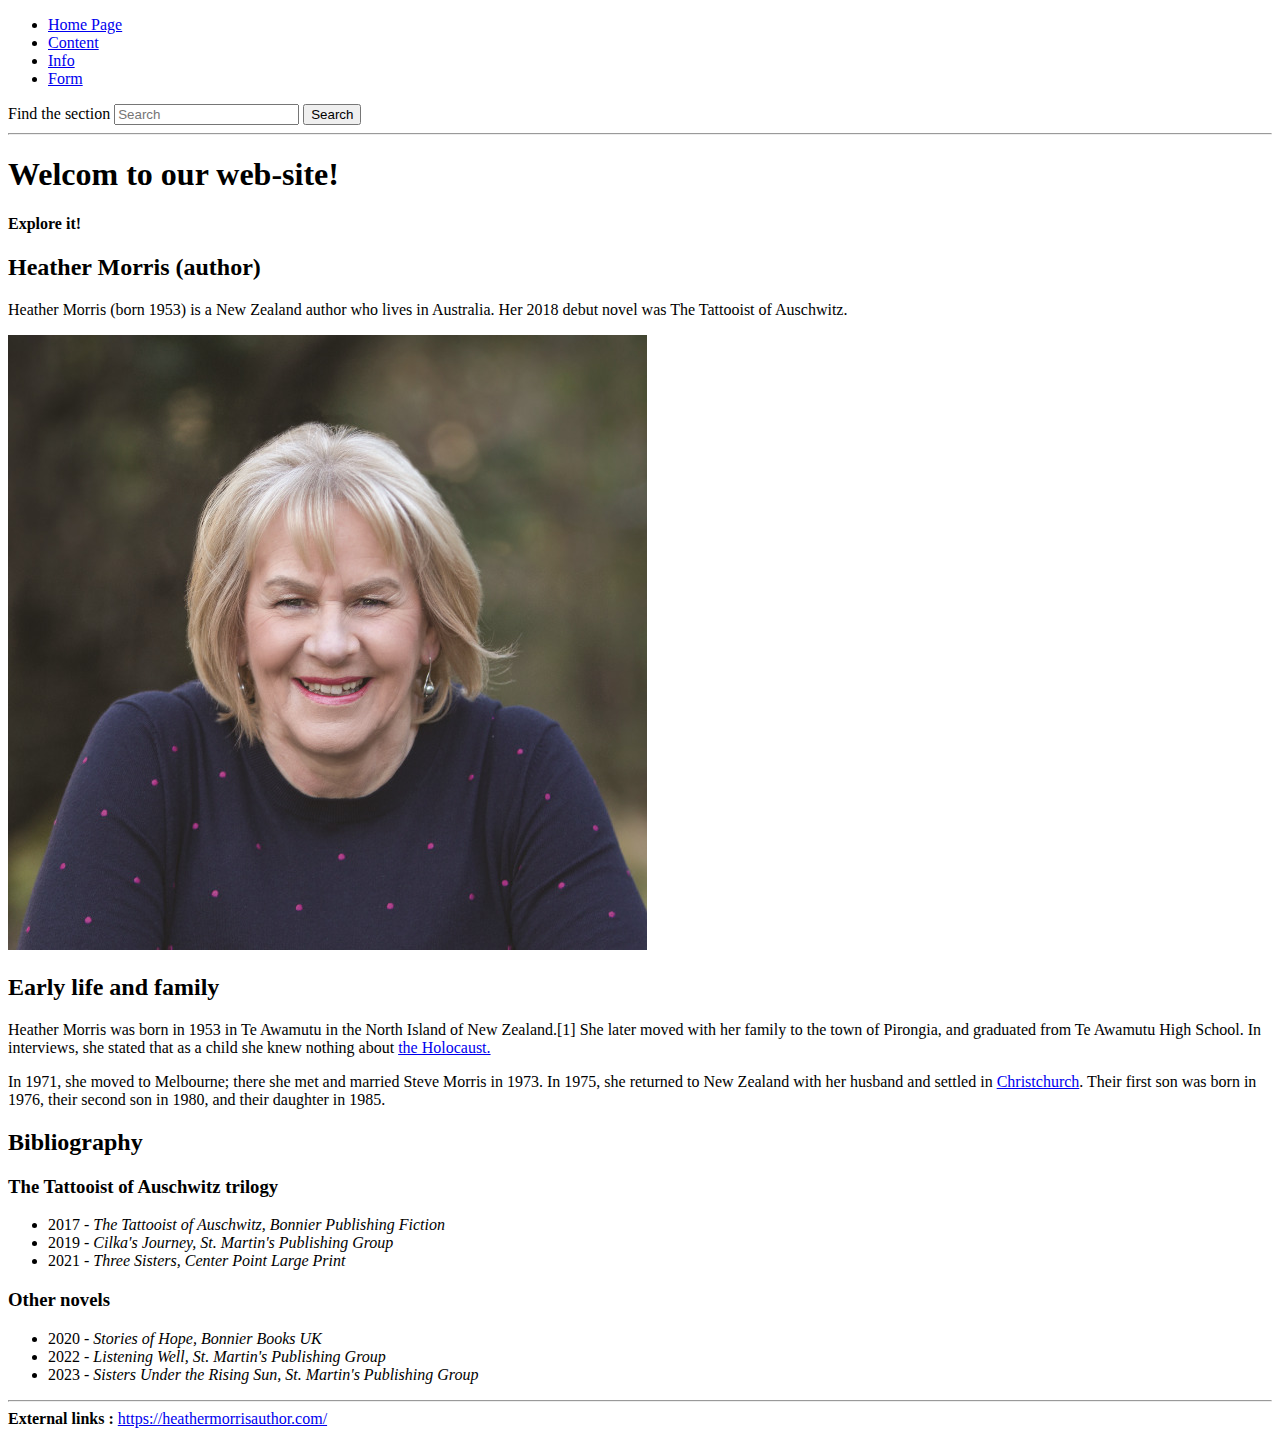
<file: week-1/sessin-2/index.html>
<!DOCTYPE html>
<html lang="en">
  <head>
    <meta charset="UTF-8" />
    <meta name="viewport" content="width=device-width, initial-scale=1.0" />
    <title>Bootcamp</title>
  </head>
  <body>
    <header>
      <nav>
        <ul>
          <li><a href="#">Home Page</a></li>
          <li><a href="#">Content</a></li>
          <li><a href="#">Info</a></li>
          <li><a href="./form.html">Form</a></li>
        </ul>
      </nav>
      <search>
          <form>
              <label for="search">
                Find the section
                <input type="text" id="search" autocomplete="off" placeholder="Search">
              </label>
              <button>Search</button>
          </form>
      </search>
    </header>
    <hr>
    <main>
        <h1>Welcom to our web-site!</h1>
        <h4>Explore it!</h4>
        <article>
            <h2>Heather Morris (author)</h2>
            <p>Heather Morris (born 1953) is a New Zealand author who lives in Australia. Her 2018 debut novel was The Tattooist of Auschwitz.</p>
            <img src="img/h-m.jpg" alt="Heather Morris">
        </article>
        <article>
            <h2>Early life and family</h2>
            <p>Heather Morris was born in 1953 in Te Awamutu in the North Island of New Zealand.[1] She later moved with her family to the town of Pirongia, and graduated from Te Awamutu High School. In interviews, she stated that as a child she knew nothing about <a href="https://en.wikipedia.org/wiki/The_Holocaust">the Holocaust.</a></p>
            <p>In 1971, she moved to Melbourne; there she met and married Steve Morris in 1973. In 1975, she returned to New Zealand with her husband and settled in <a href="https://en.wikipedia.org/wiki/Christchurch">Christchurch</a>. Their first son was born in 1976, their second son in 1980, and their daughter in 1985.</p>
        </article>
        <article>
            <h2>Bibliography</h2>
            <section>
                <h3><b>The Tattooist of Auschwitz trilogy</b></h3>
                <ul>
                    <li><span>2017 </span><i> - The Tattooist of Auschwitz, Bonnier Publishing Fiction</i></li>
                    <li><span>2019 </span><i> - Cilka's Journey, St. Martin's Publishing Group</i></li>
                    <li><span>2021 </span><i> - Three Sisters, Center Point Large Print</i></li>
                </ul>
            </section>
            <section>
                <h3><b>Other novels</b></h3>
                <ul>
                    <li><span>2020 </span><i> - Stories of Hope, Bonnier Books UK</i></li>
                    <li><span>2022 </span><i> - Listening Well, St. Martin's Publishing Group</i></li>
                    <li><span>2023 </span><i> - Sisters Under the Rising Sun, St. Martin's Publishing Group</i></li>
                </ul>
            </section>
        </article>
    </main>
    <hr>
    <footer>
        <span><b>External links : </b></span><a href="#">https://heathermorrisauthor.com/</a>
    </footer>
  </body>
</html>
</file>
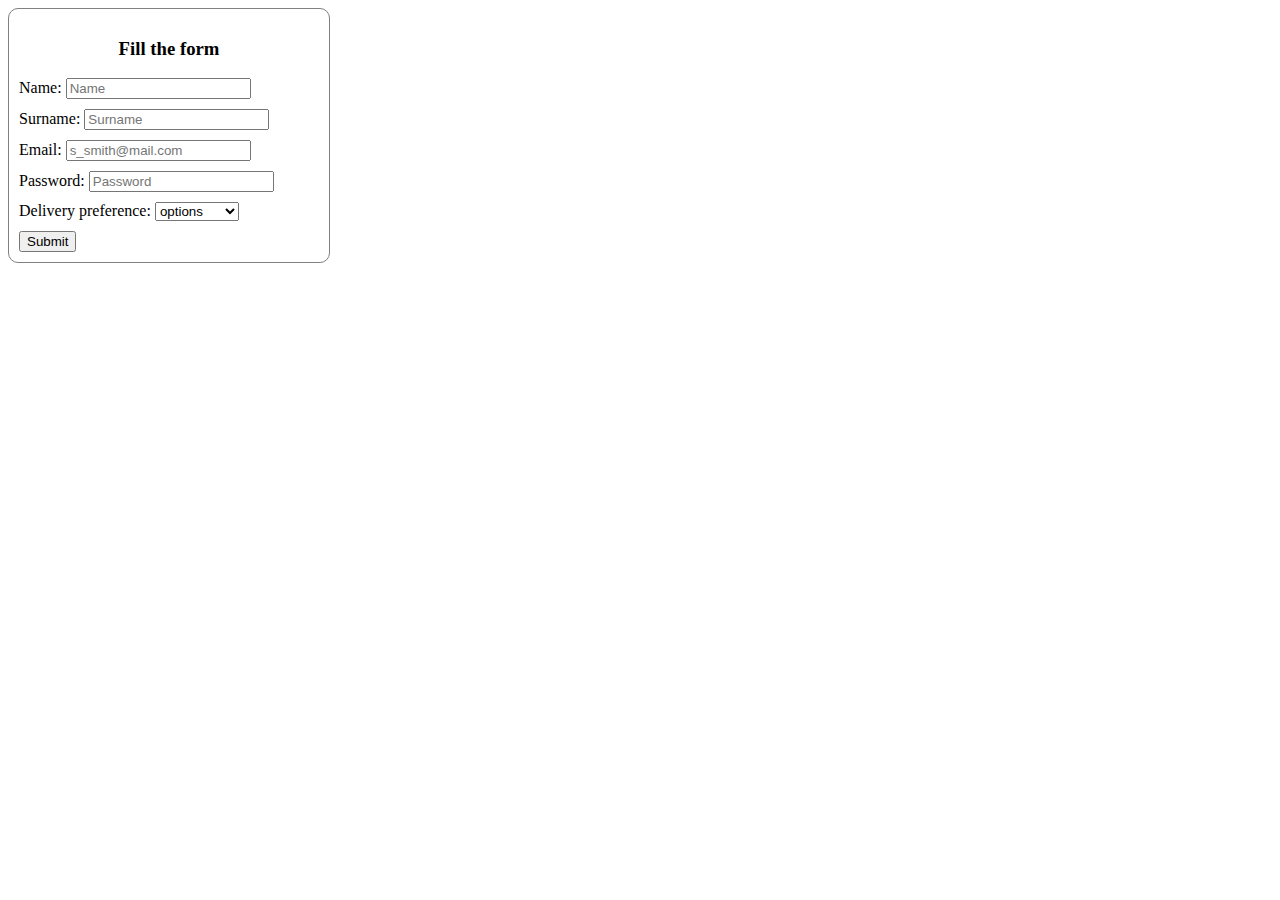
<file: week-2/W2-S2-AdvancedElements/challenge/index.html>
<!DOCTYPE html>
<html lang="en">
  <head>
    <meta charset="UTF-8" />
    <meta name="viewport" content="width=device-width, initial-scale=1.0" />
    <link rel="stylesheet" href="style.css" />
    <title>Form</title>
  </head>
  <body>
    <div class="form__container">
      <form action="POST">
        <h3>Fill the form</h3>
        <label for="name">
          Name:

          <input id="name" type="text" placeholder="Name" required="true" />
        </label>
        <label for="surname">
          Surname:

          <input id="surname" type="text" placeholder="Surname" />
        </label>
        <label for="email" aria-required="true">
          Email:
          <input
            type="email"
            name="email"
            id="email"
            placeholder="s_smith@mail.com"
            required="true"
          />
        </label>
        <label for="password">
          Password:

          <input type="password" placeholder="Password" />
        </label>
        <label for="preference">
          Delivery preference:

          <select name="preference" id="preference">
            <option selected disabled value="default">options</option>
            <option value="safeplace">Safeplace</option>
            <option value="neighbour">Neighbour</option>
            <option value="pickup">Pickup</option>
          </select>
        </label>
        <button type="submit">Submit</button>
      </form>
    </div>
  </body>
</html>
</file>
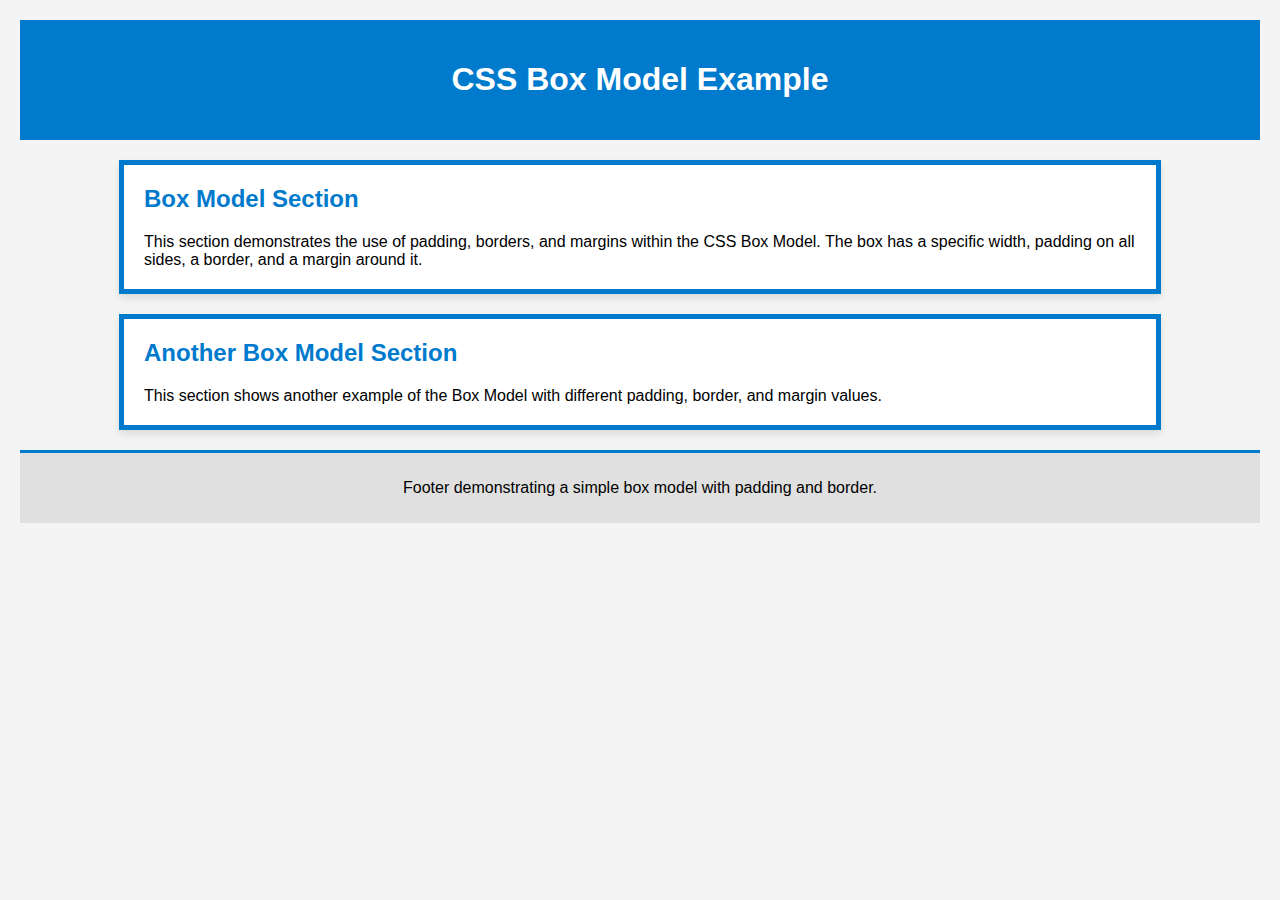
<file: week-2/W2-S1-BoxModel/1_CSSBoxModel/example/index.htm>
<!DOCTYPE html>
<html lang="en">

<head>
    <meta charset="UTF-8">
    <meta name="viewport" content="width=device-width, initial-scale=1.0">
    <title>CSS Box Model Demonstration</title>
    <link rel="stylesheet" href="./assets/css/style.css">
</head>

<body>
    <header>
        <h1>CSS Box Model Example</h1>
    </header>

    <main>
        <section class="box-model-demo">
            <h2>Box Model Section</h2>
            <p>This section demonstrates the use of padding, borders, and margins within the CSS Box Model. The box has
                a specific width, padding on all sides, a border, and a margin around it.</p>
        </section>

        <section class="box-model-demo">
            <h2>Another Box Model Section</h2>
            <p>This section shows another example of the Box Model with different padding, border, and margin values.
            </p>
        </section>
    </main>

    <footer>
        <p>Footer demonstrating a simple box model with padding and border.</p>
    </footer>
</body>

</html>
</file>
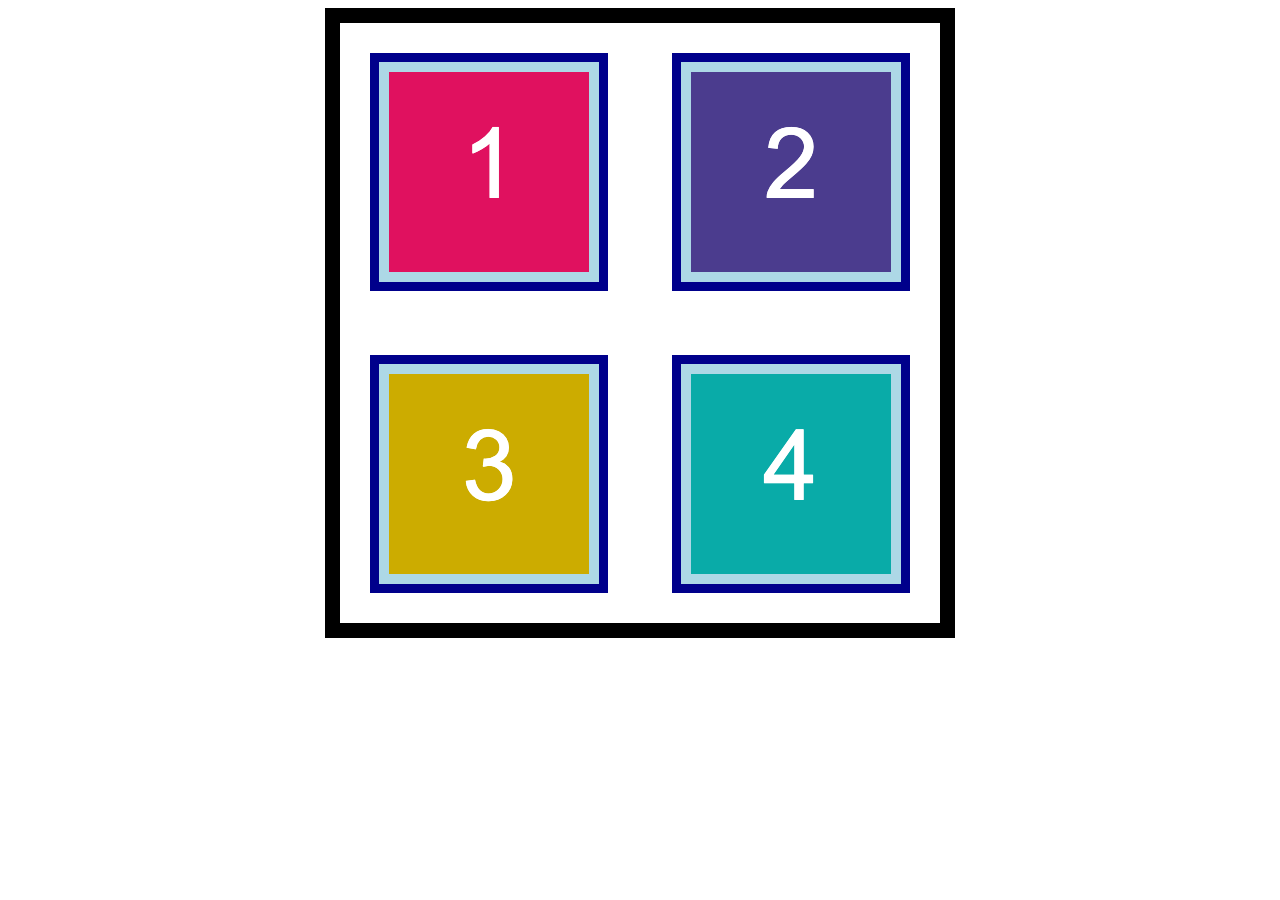
<file: week-2/W2-S1-BoxModel/1_CSSBoxModel/exercise/index.htm>
<!DOCTYPE html>
<html lang="en-US">

<head>
    <meta charset="UTF-8">
    <title>CSS Box Model</title>
    <link rel="stylesheet" type="text/css" href="./assets/css/style.css">
</head>

<body>
    <section>
        <img src="./assets/images/image-1.png" alt="box with number 1" />
        <img src="./assets/images/image-2.png" alt="box with number 2" />
        <img src="./assets/images/image-3.png" alt="box with number 3" />
        <img src="./assets/images/image-4.png" alt="box with number 4" />
    </section>
</body>

</html>
</file>
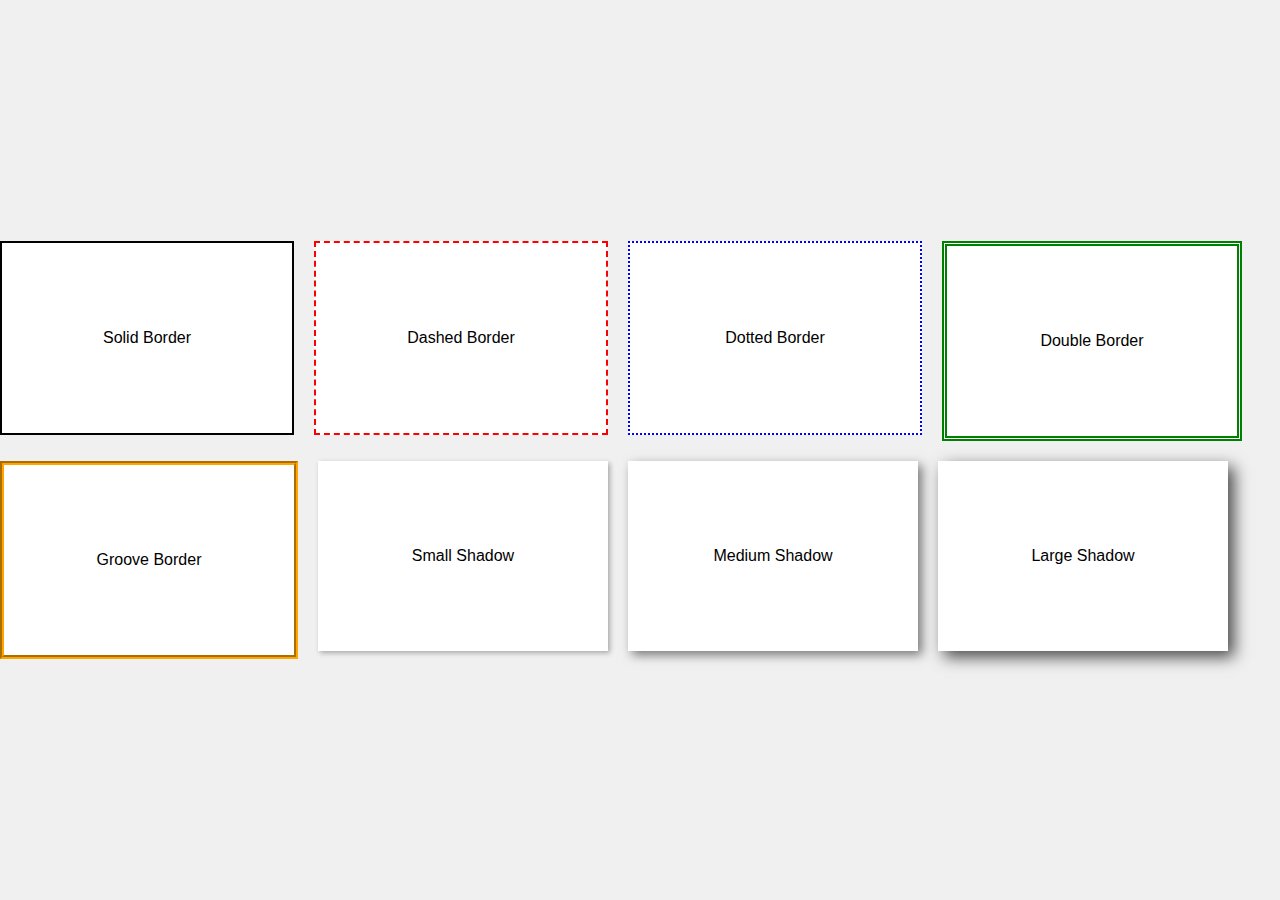
<file: week-2/W2-S1-BoxModel/2_BorderStyling/example/index.htm>
<!DOCTYPE html>
<html lang="en">

<head>
    <meta charset="UTF-8">
    <meta name="viewport" content="width=device-width, initial-scale=1.0">
    <title>Border and Shadow Styles</title>
    <link rel="stylesheet" href="./assets/css/style.css">
</head>

<body>

    <div class="container">
        <div class="card solid-border">
            Solid Border
        </div>
        <div class="card dashed-border">
            Dashed Border
        </div>
        <div class="card dotted-border">
            Dotted Border
        </div>
        <div class="card double-border">
            Double Border
        </div>
        <div class="card groove-border">
            Groove Border
        </div>
        <div class="card shadow-small">
            Small Shadow
        </div>
        <div class="card shadow-medium">
            Medium Shadow
        </div>
        <div class="card shadow-large">
            Large Shadow
        </div>
    </div>

</body>

</html>
</file>
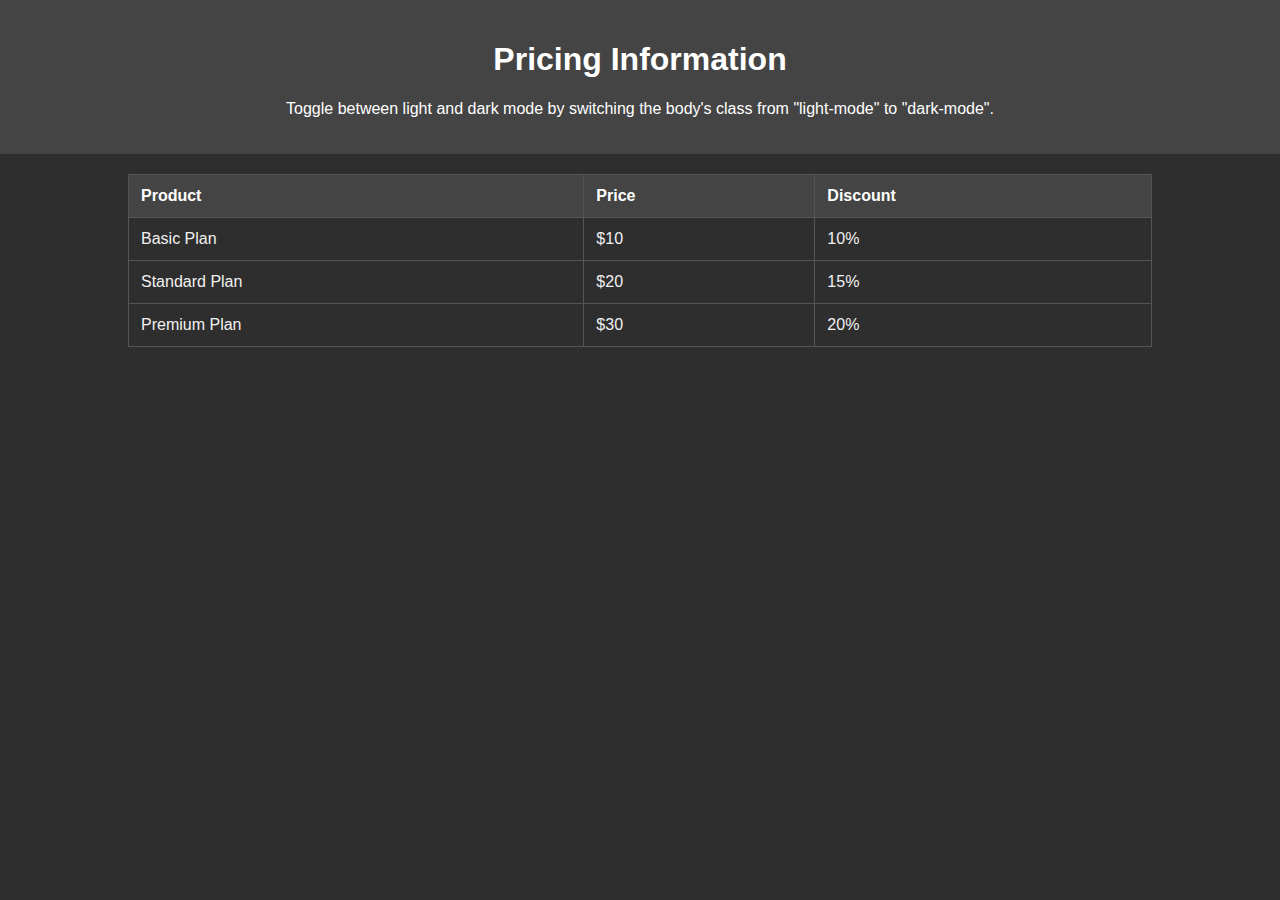
<file: week-2/W2-S1-BoxModel/3_CSSVariables/example/index.htm>
<!DOCTYPE html>
<html lang="en">

<head>
    <meta charset="UTF-8">
    <meta name="viewport" content="width=device-width, initial-scale=1.0">
    <title>Pricing Table</title>
    <link rel="stylesheet" href="./assets/css/style.css">
</head>

<body class="dark-mode">
    <header>
        <h1>Pricing Information</h1>
        <p>Toggle between light and dark mode by switching the body's class from "light-mode" to "dark-mode".</p>
    </header>

    <main>
        <table>
            <thead>
                <tr>
                    <th>Product</th>
                    <th>Price</th>
                    <th>Discount</th>
                </tr>
            </thead>
            <tbody>
                <tr>
                    <td>Basic Plan</td>
                    <td>$10</td>
                    <td>10%</td>
                </tr>
                <tr>
                    <td>Standard Plan</td>
                    <td>$20</td>
                    <td>15%</td>
                </tr>
                <tr>
                    <td>Premium Plan</td>
                    <td>$30</td>
                    <td>20%</td>
                </tr>
            </tbody>
        </table>
    </main>
</body>

</html>
</file>
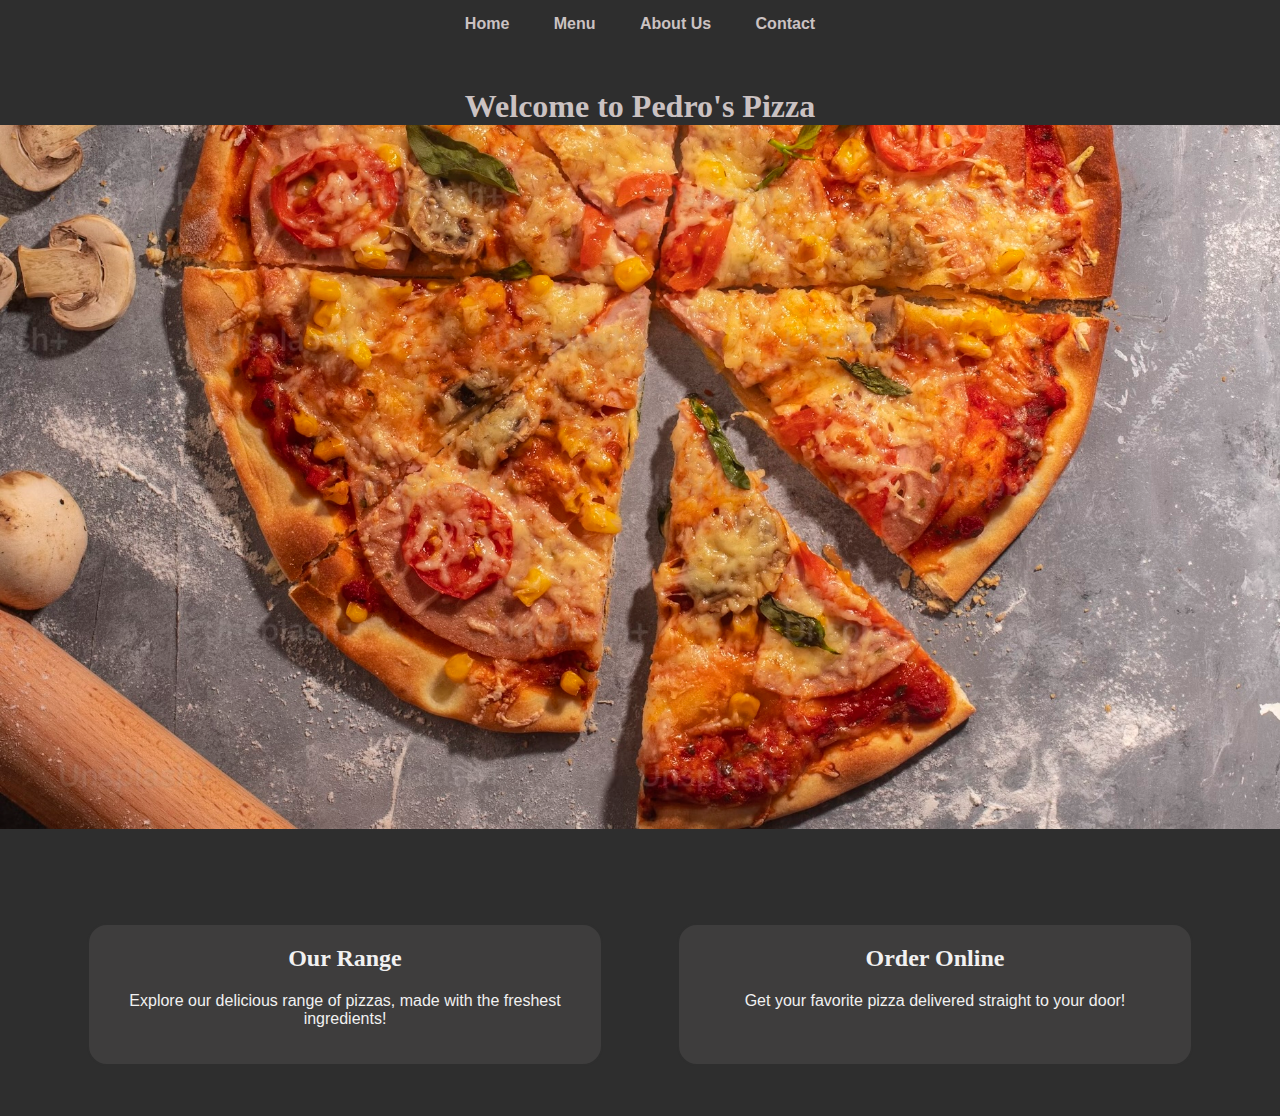
<file: week-2/W2-S1-BoxModel/3_CSSVariables/exercise/index.htm>
<!DOCTYPE html>
<html lang="en">

<head>
    <meta charset="UTF-8">
    <meta name="viewport" content="width=device-width, initial-scale=1.0">
    <title>Pedro's Pizza</title>
    <link rel="stylesheet" href="./assets/css/style.css">
</head>

<body class="dark-mode">

    <!-- Navigation Bar -->
    <nav>
        <ul>
            <li><a href="#">Home</a></li>
            <li><a href="#">Menu</a></li>
            <li><a href="#">About Us</a></li>
            <li><a href="#">Contact</a></li>
        </ul>
    </nav>

    <!-- Header Section -->
    <header>
        <h1>Welcome to Pedro's Pizza</h1>
        <img src="./assets/images/pizza.jpg" alt="Delicious Pizza" class="header-image">
    </header>

    <!-- Main Content Section -->
    <section class="content">
        <div class="box range">
            <a href="#" class="option">
                <h2>Our Range</h2>
                <p>Explore our delicious range of pizzas, made with the freshest ingredients!</p>
            </a>
        </div>
        <div class="box order">
            <a href="#" class="option">
                <h2>Order Online</h2>
                <p>Get your favorite pizza delivered straight to your door!</p>
            </a>
        </div>
    </section>

</body>

</html>
</file>
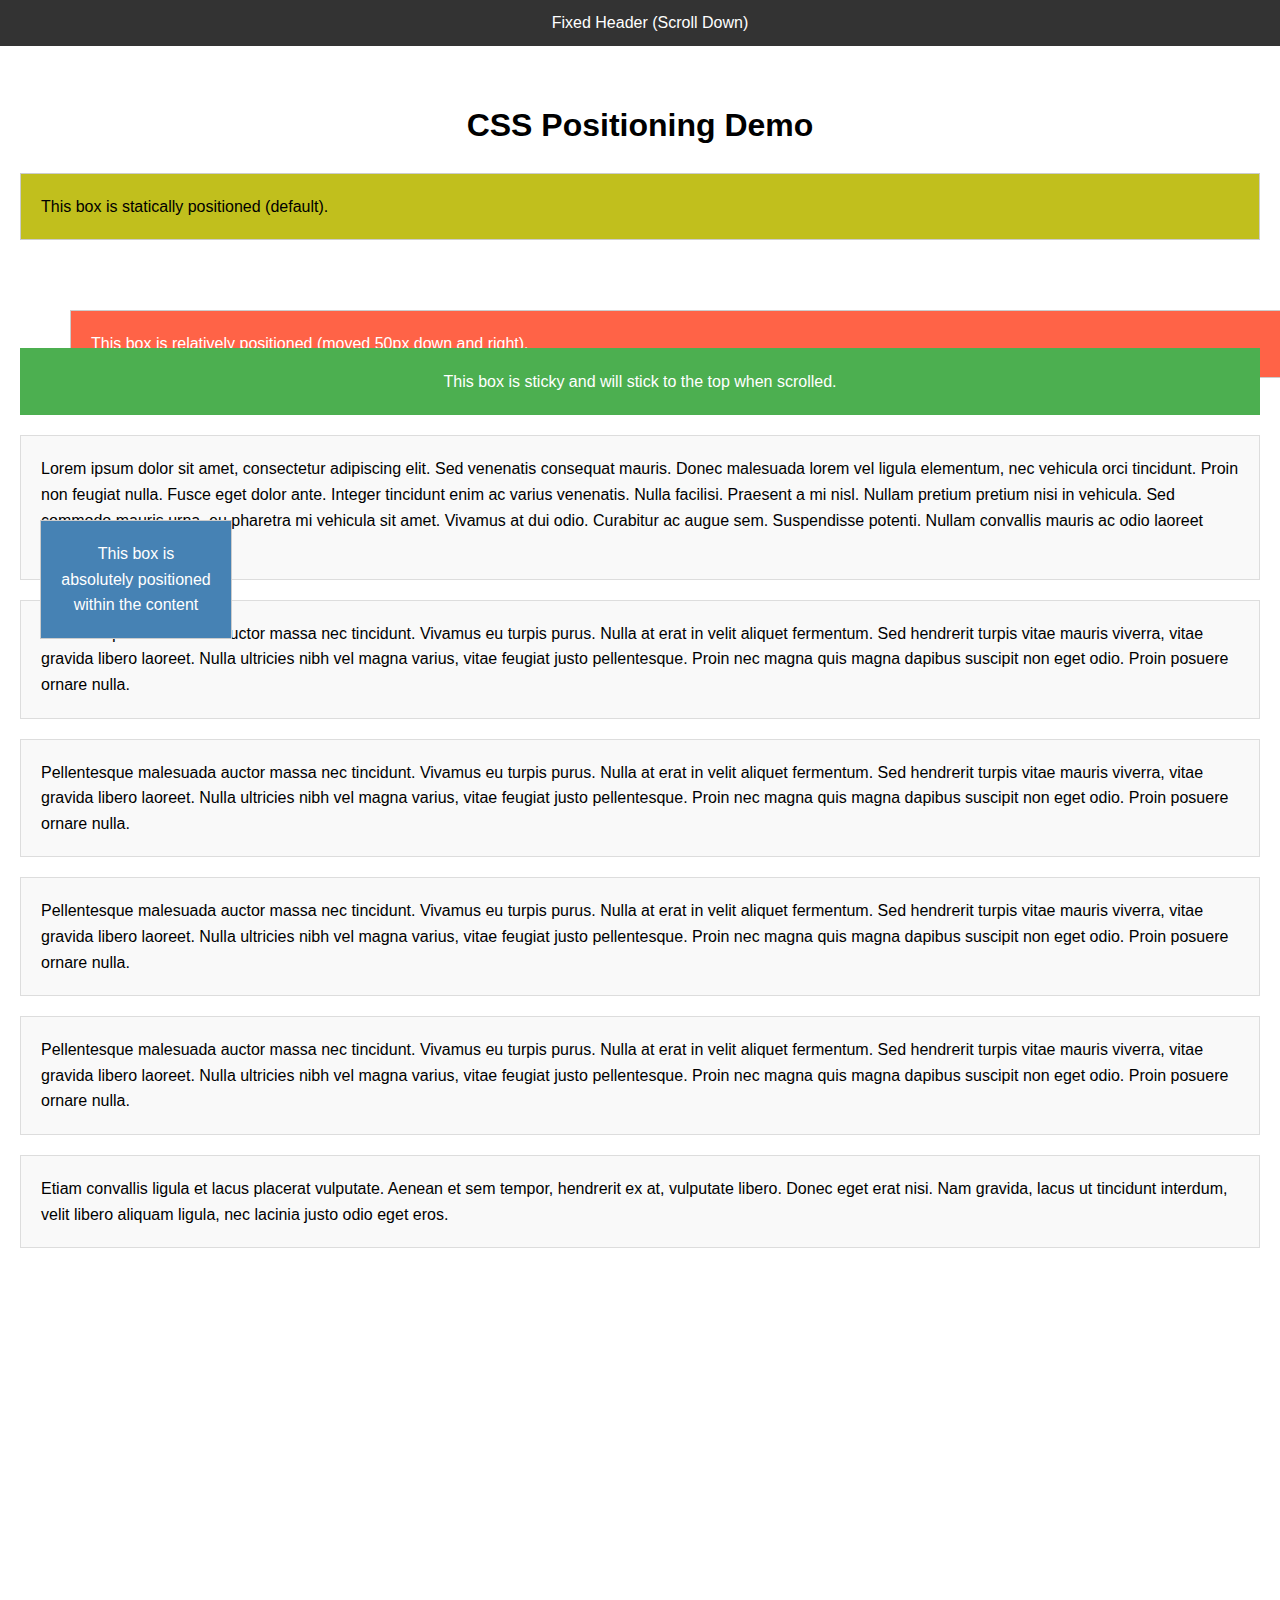
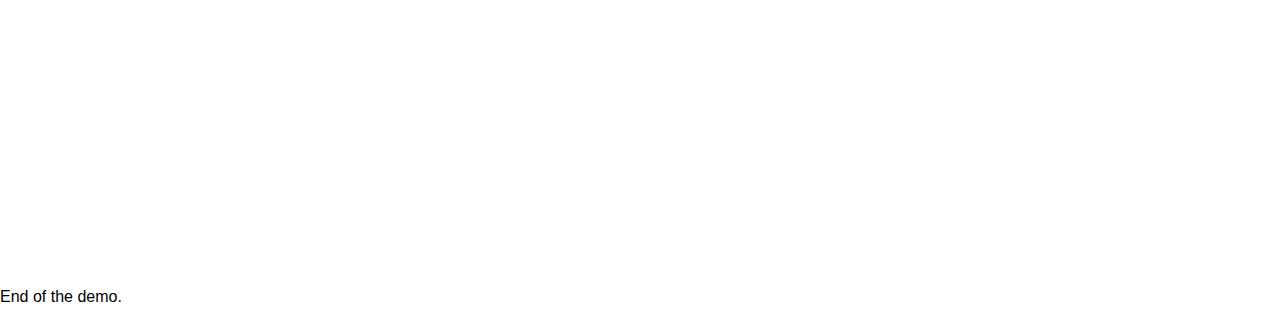
<file: week-2/W2-S2-AdvancedElements/4_Positioning/example/index.htm>
<!DOCTYPE html>
<html lang="en">

<head>
    <meta charset="UTF-8">
    <meta name="viewport" content="width=device-width, initial-scale=1.0">
    <title>CSS Positioning Modes Demo</title>
    <link rel="stylesheet" href="./assets/css/style.css">
</head>

<body>
    <!-- Fixed header -->
    <header class="fixed-header">
        Fixed Header (Scroll Down)
    </header>

    <!-- Content Section -->
    <section class="content">
        <h1>CSS Positioning Demo</h1>

        <!-- Static positioning -->
        <div class="box static-box">
            This box is statically positioned (default).
        </div>

        <!-- Relative positioning -->
        <div class="box relative-box">
            This box is relatively positioned (moved 50px down and right).
        </div>

        <!-- Absolute positioning inside relative container -->
        
        <div class="box absolute-box">
            This box is absolutely positioned within the content
        </div>
    
        <!-- Sticky element -->
        <div class="box sticky-box">
            This box is sticky and will stick to the top when scrolled.
        </div>

        <!-- Extra content for scrolling -->
        <p class="scroll-content">
            Lorem ipsum dolor sit amet, consectetur adipiscing elit. Sed venenatis consequat mauris. Donec malesuada
            lorem vel ligula elementum, nec vehicula orci tincidunt. Proin non feugiat nulla. Fusce eget dolor ante.
            Integer tincidunt enim ac varius venenatis. Nulla facilisi. Praesent a mi nisl. Nullam pretium pretium nisi
            in vehicula. Sed commodo mauris urna, eu pharetra mi vehicula sit amet. Vivamus at dui odio. Curabitur ac
            augue sem. Suspendisse potenti. Nullam convallis mauris ac odio laoreet tempor.
        </p>

        <p class="scroll-content">
            Pellentesque malesuada auctor massa nec tincidunt. Vivamus eu turpis purus. Nulla at erat in velit aliquet
            fermentum. Sed hendrerit turpis vitae mauris viverra, vitae gravida libero laoreet. Nulla ultricies nibh vel
            magna varius, vitae feugiat justo pellentesque. Proin nec magna quis magna dapibus suscipit non eget odio.
            Proin posuere ornare nulla.
        </p>

        <p class="scroll-content">
            Pellentesque malesuada auctor massa nec tincidunt. Vivamus eu turpis purus. Nulla at erat in velit aliquet
            fermentum. Sed hendrerit turpis vitae mauris viverra, vitae gravida libero laoreet. Nulla ultricies nibh vel
            magna varius, vitae feugiat justo pellentesque. Proin nec magna quis magna dapibus suscipit non eget odio.
            Proin posuere ornare nulla.
        </p>

        <p class="scroll-content">
            Pellentesque malesuada auctor massa nec tincidunt. Vivamus eu turpis purus. Nulla at erat in velit aliquet
            fermentum. Sed hendrerit turpis vitae mauris viverra, vitae gravida libero laoreet. Nulla ultricies nibh vel
            magna varius, vitae feugiat justo pellentesque. Proin nec magna quis magna dapibus suscipit non eget odio.
            Proin posuere ornare nulla.
        </p>

        <p class="scroll-content">
            Pellentesque malesuada auctor massa nec tincidunt. Vivamus eu turpis purus. Nulla at erat in velit aliquet
            fermentum. Sed hendrerit turpis vitae mauris viverra, vitae gravida libero laoreet. Nulla ultricies nibh vel
            magna varius, vitae feugiat justo pellentesque. Proin nec magna quis magna dapibus suscipit non eget odio.
            Proin posuere ornare nulla.
        </p>

        <p class="scroll-content">
            Etiam convallis ligula et lacus placerat vulputate. Aenean et sem tempor, hendrerit ex at, vulputate libero.
            Donec eget erat nisi. Nam gravida, lacus ut tincidunt interdum, velit libero aliquam ligula, nec lacinia
            justo odio eget eros.
        </p>

        <div class="extra-space"></div>

        <footer>
            <p>End of the demo.</p>
        </footer>
    </section>
</body>

</html>
</file>
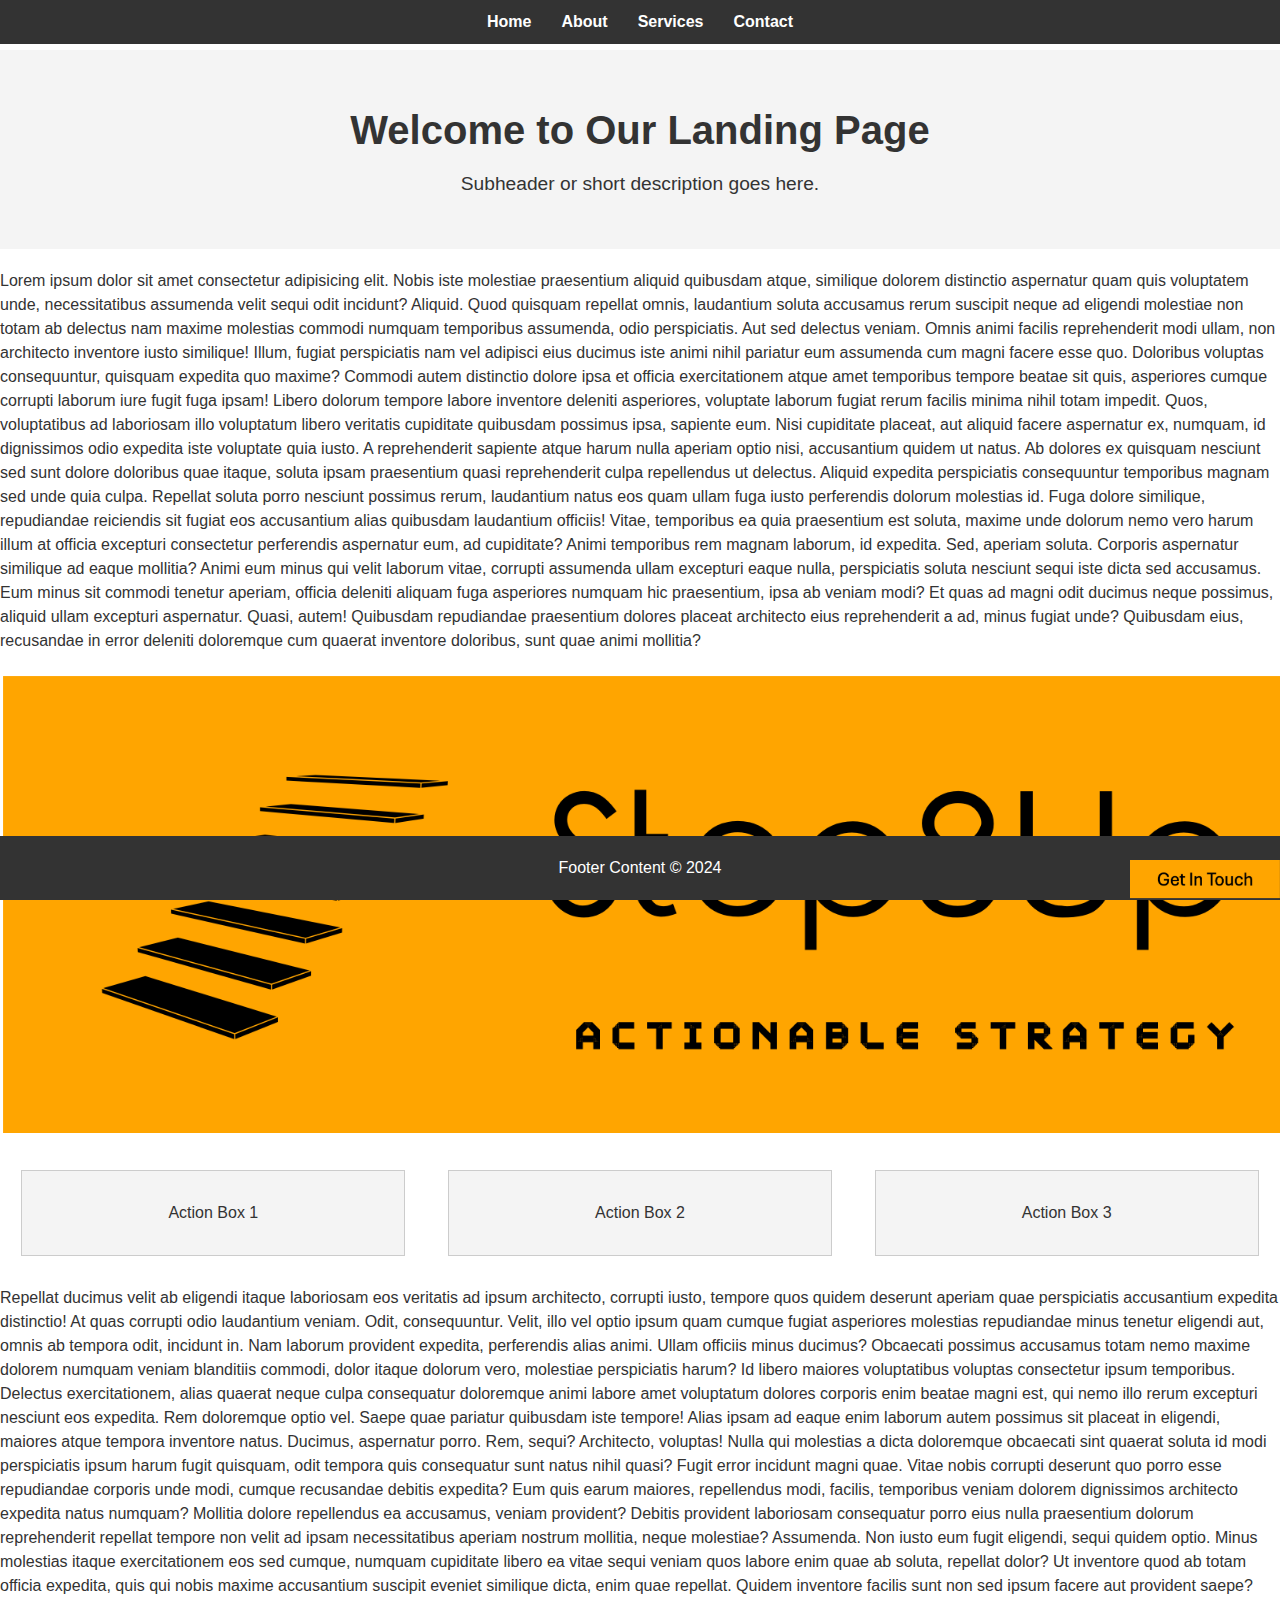
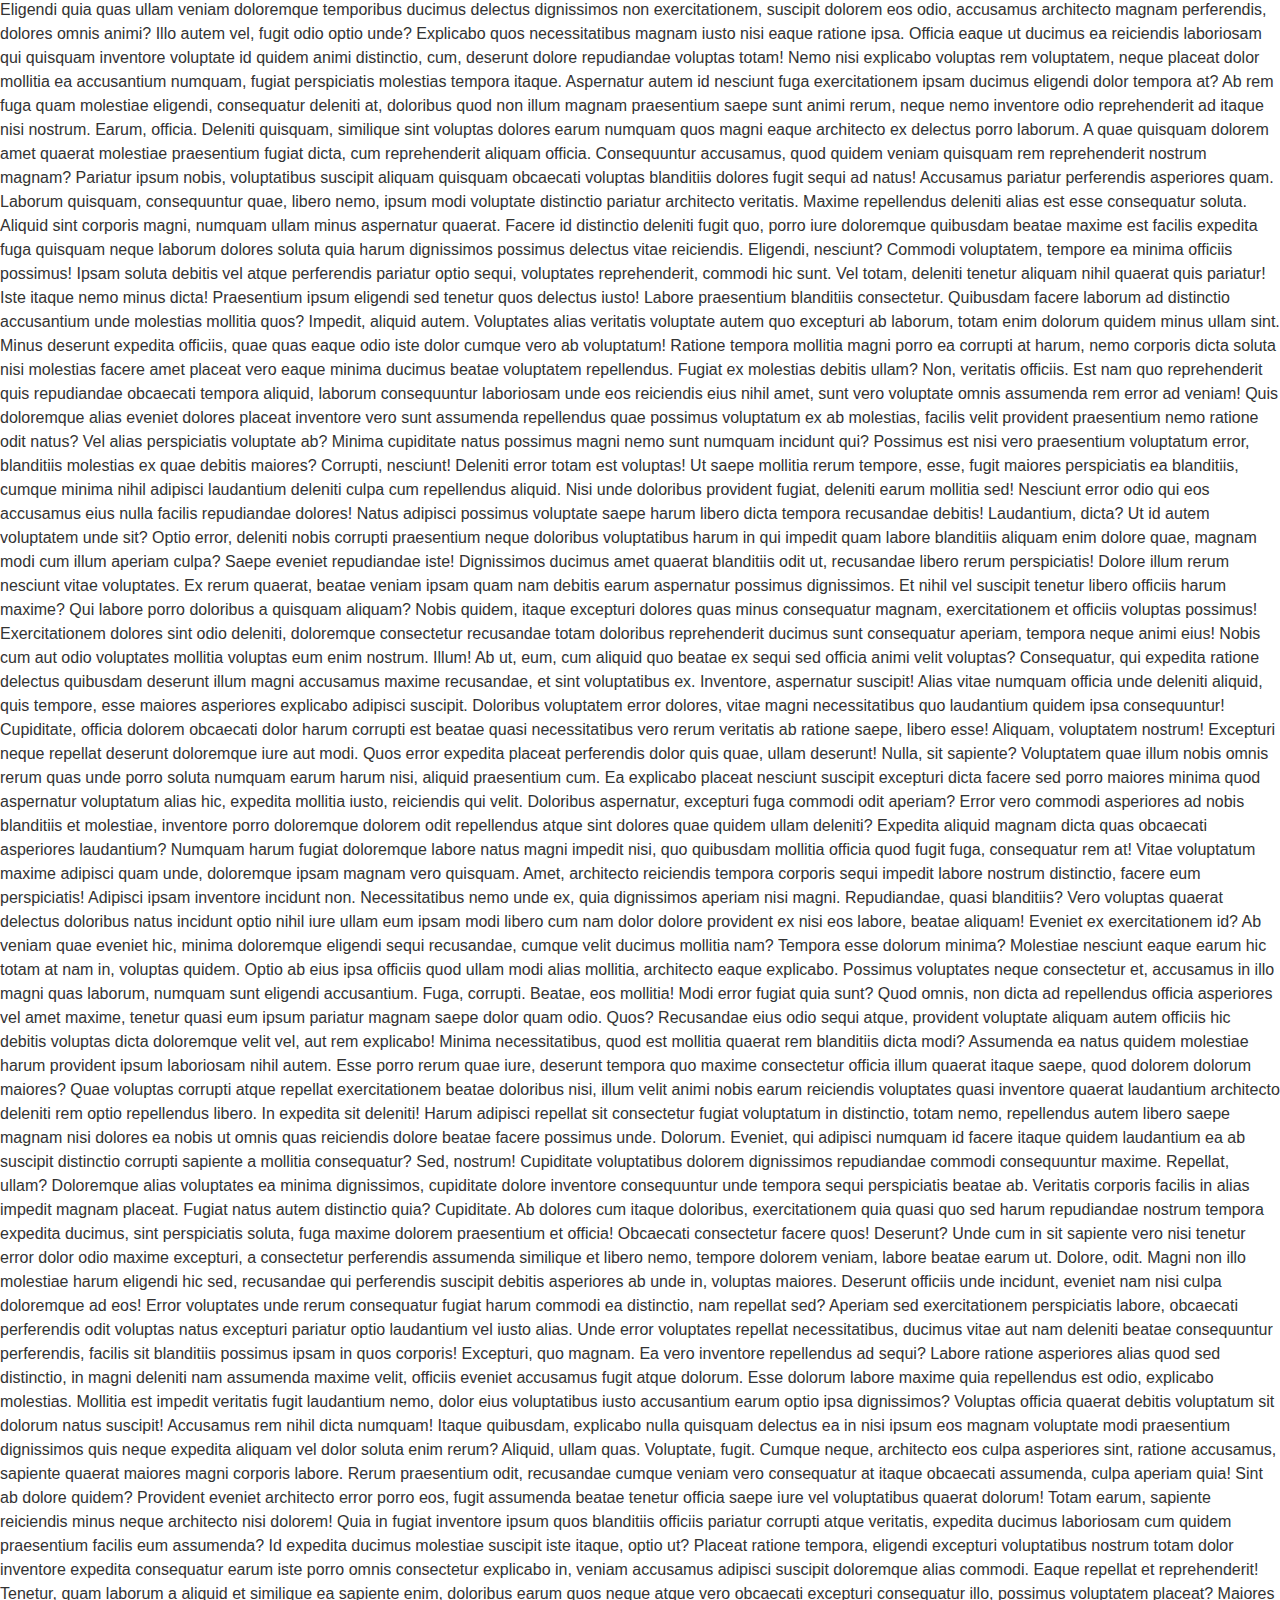
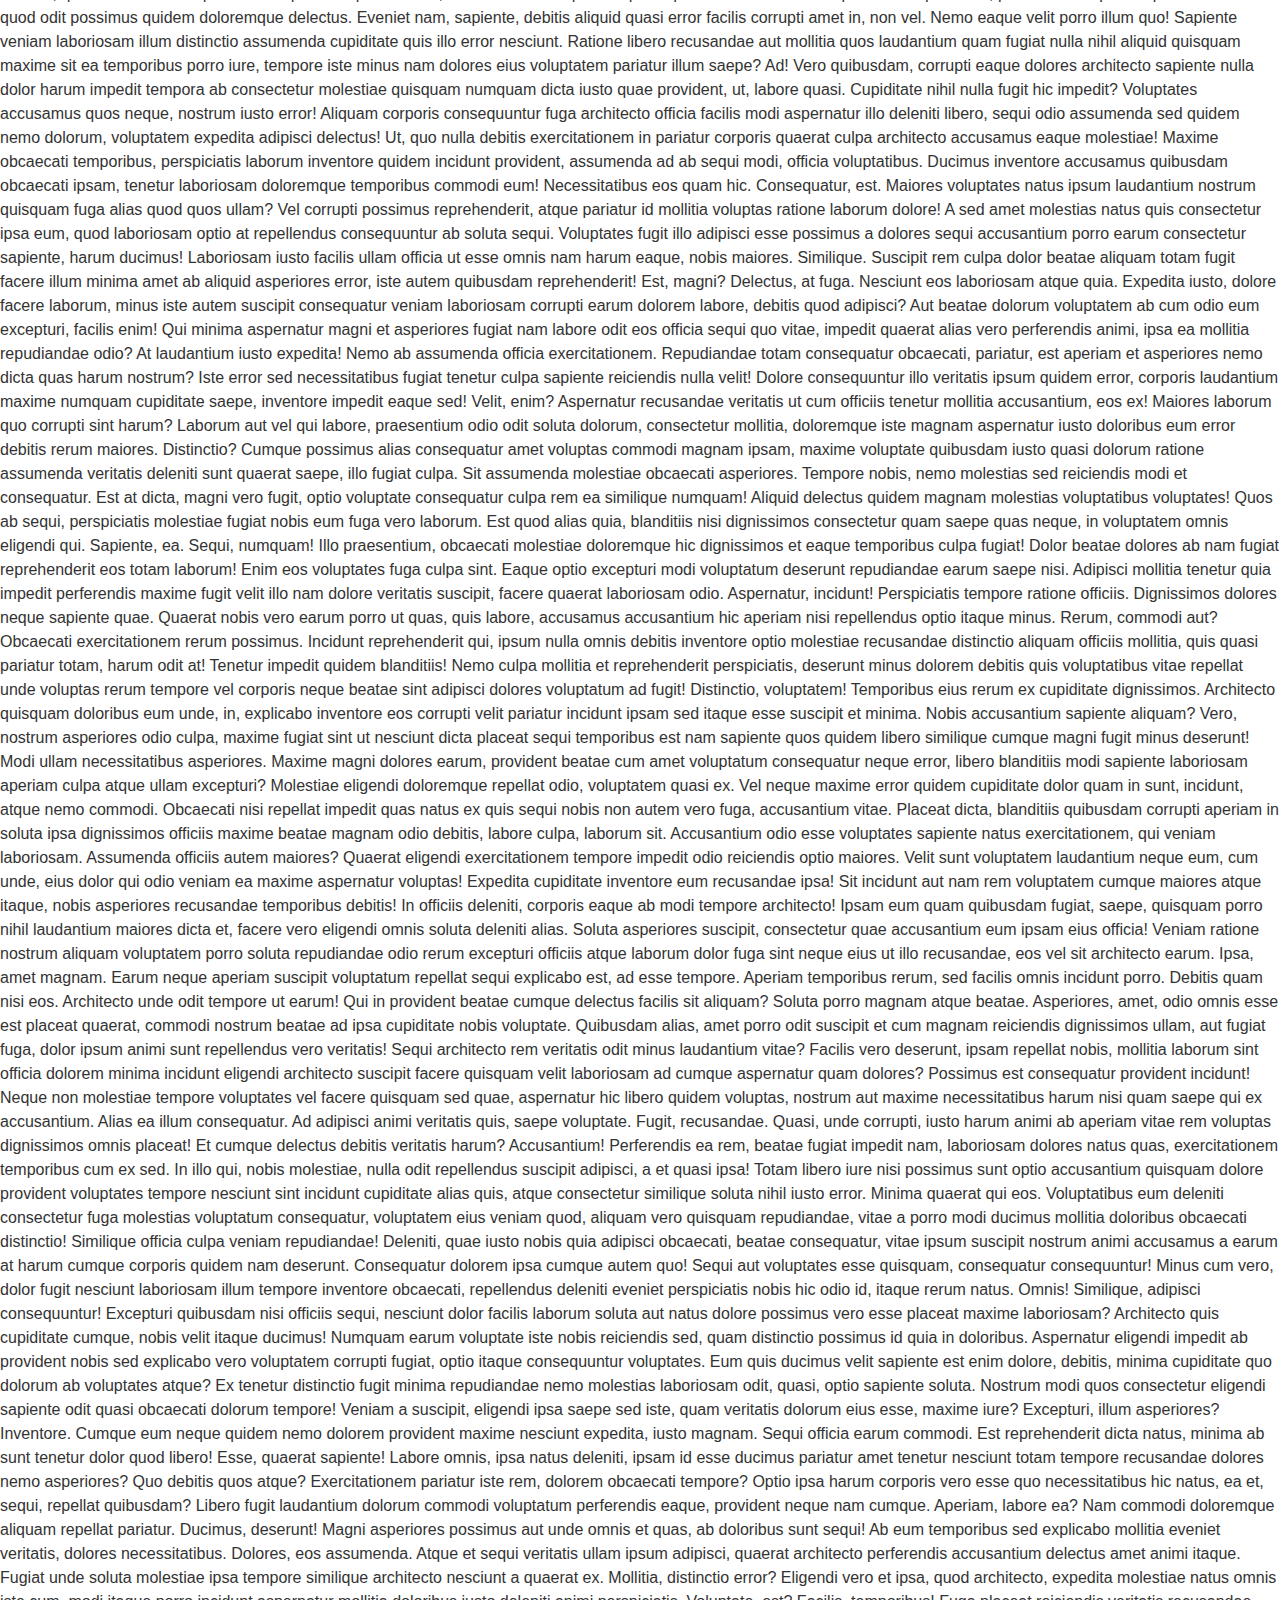
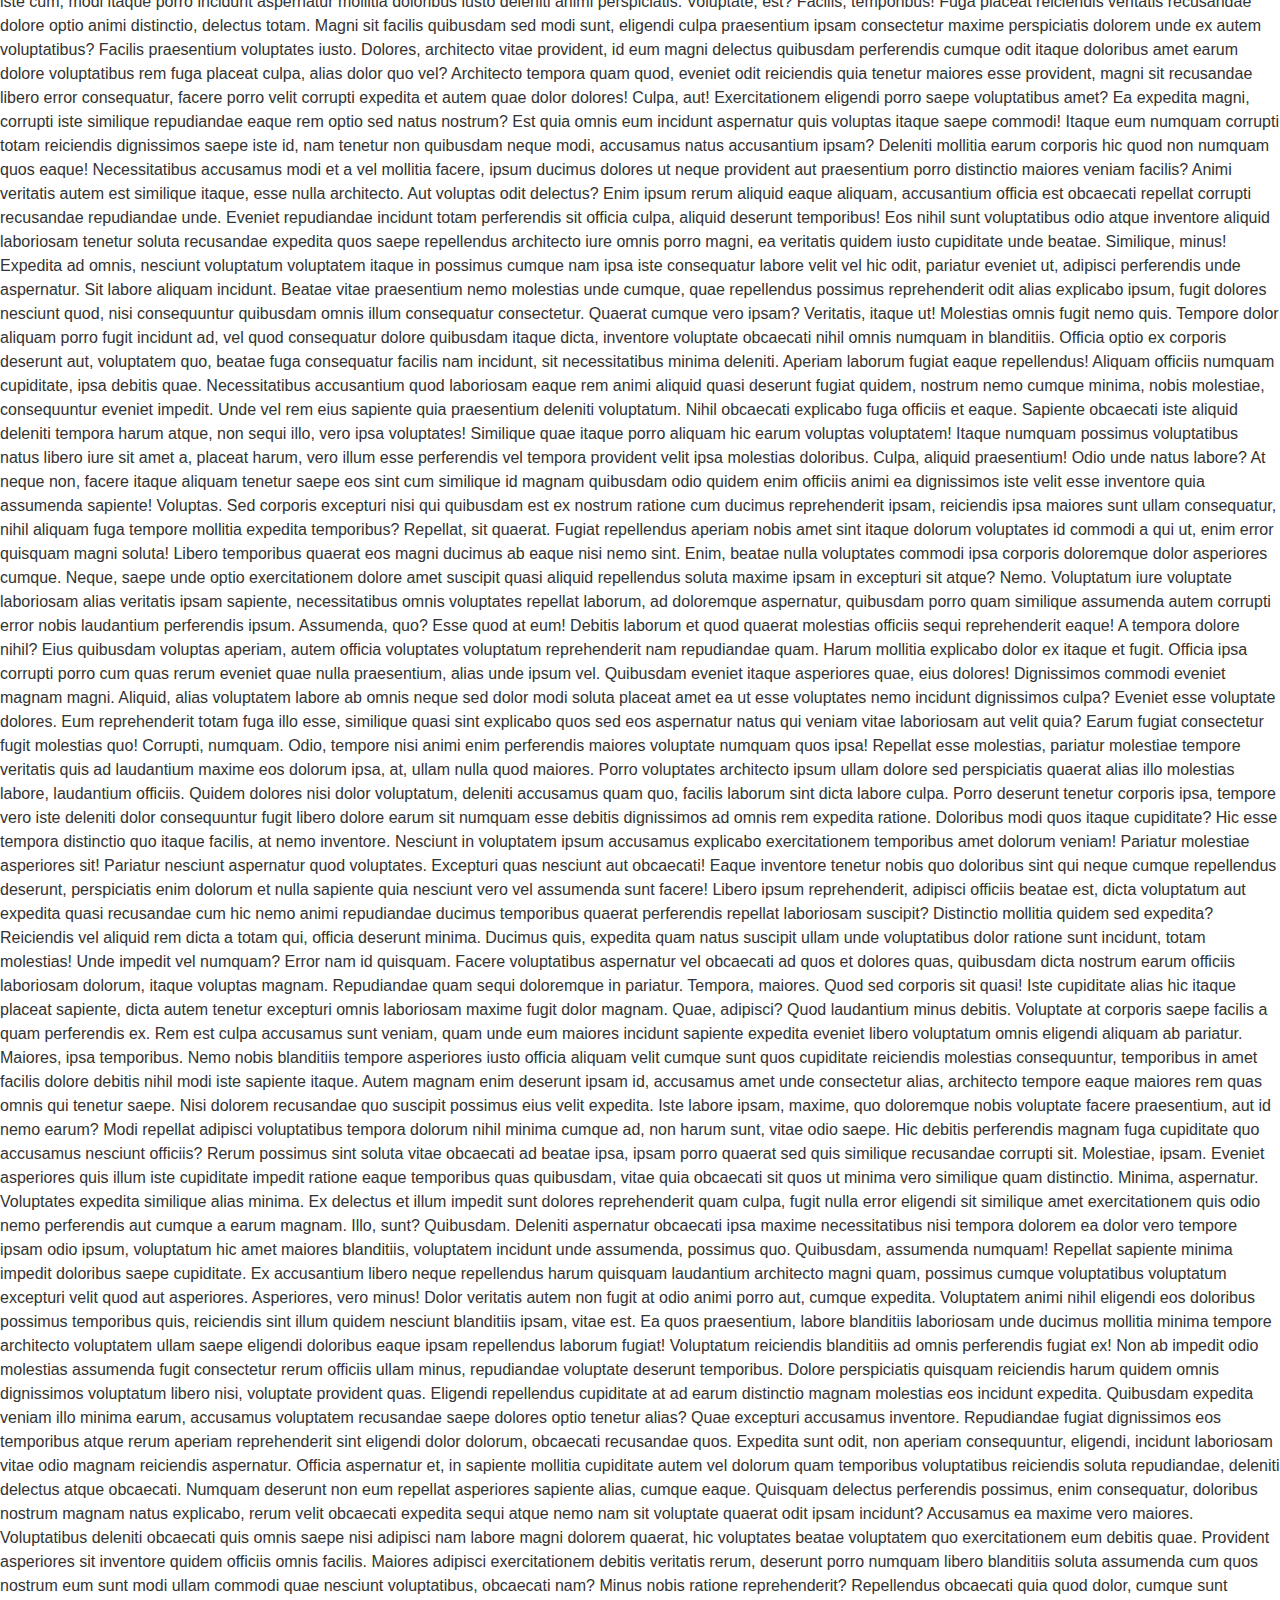
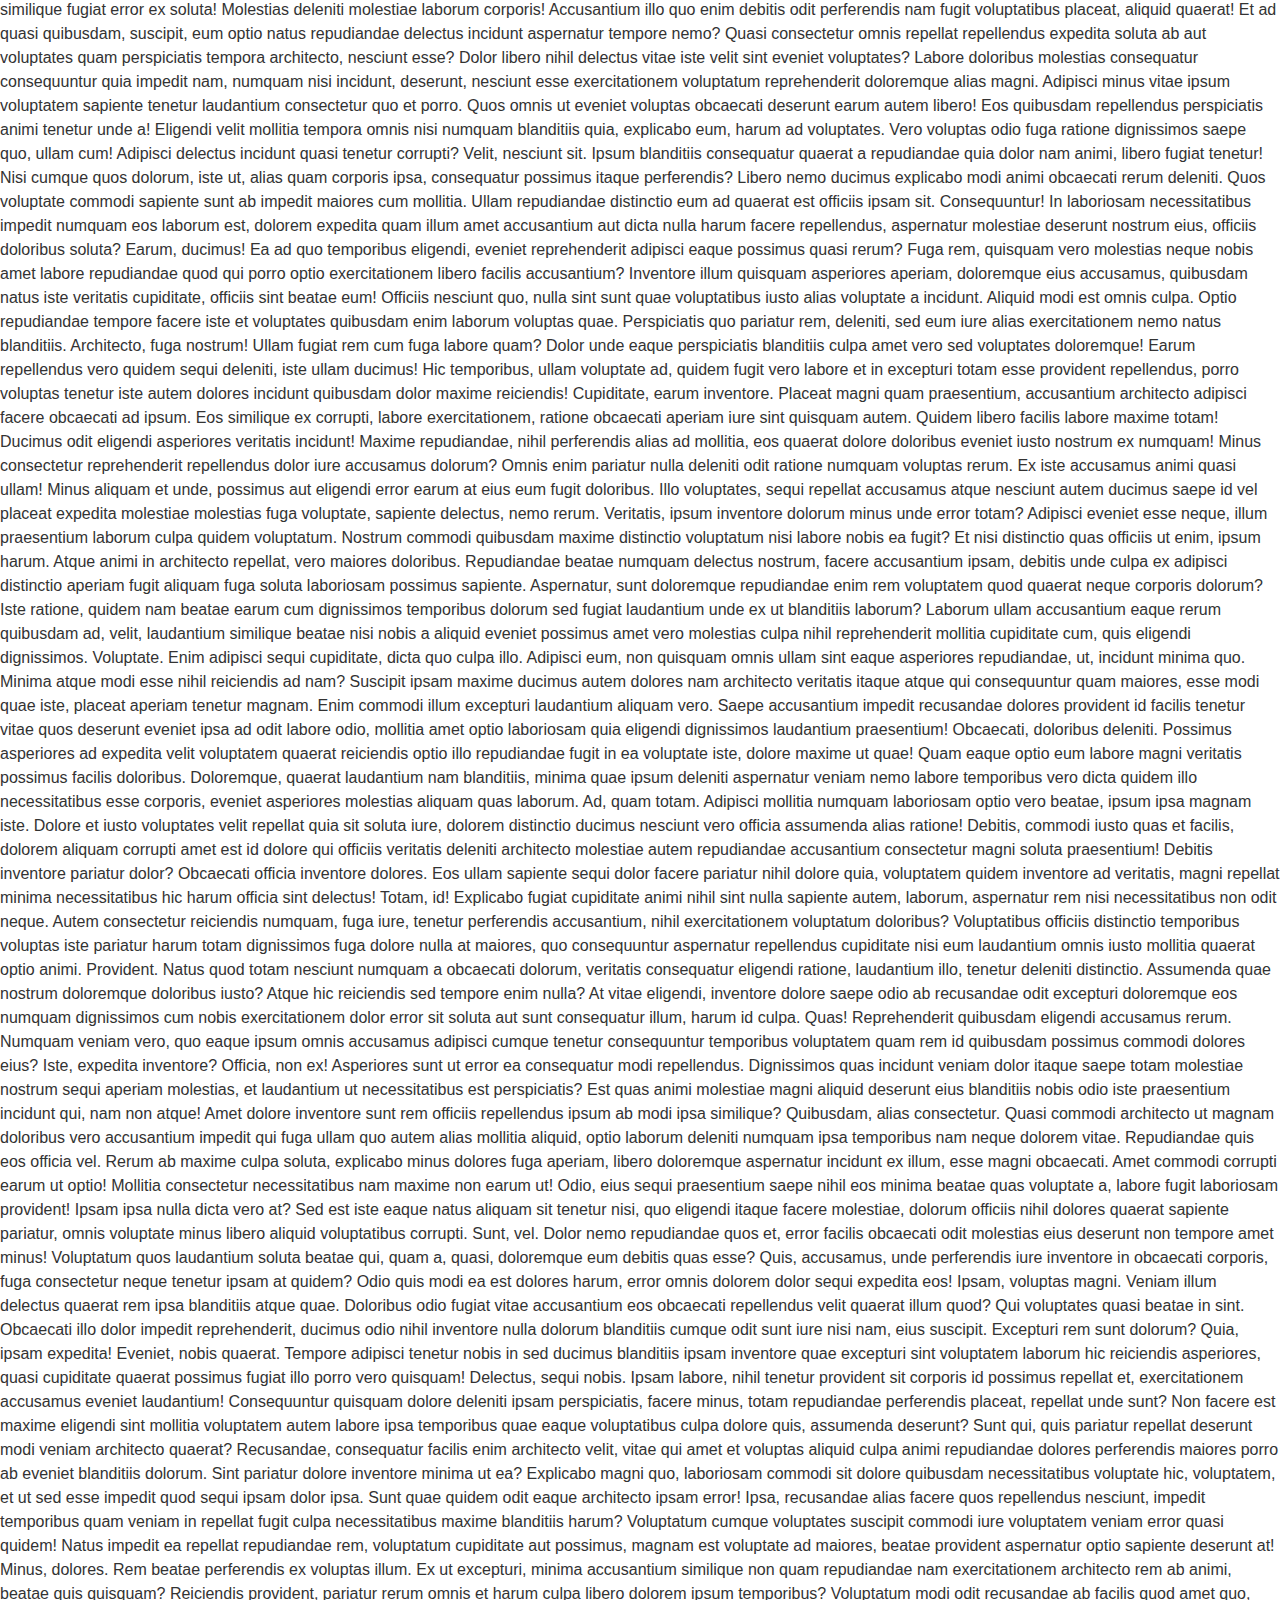
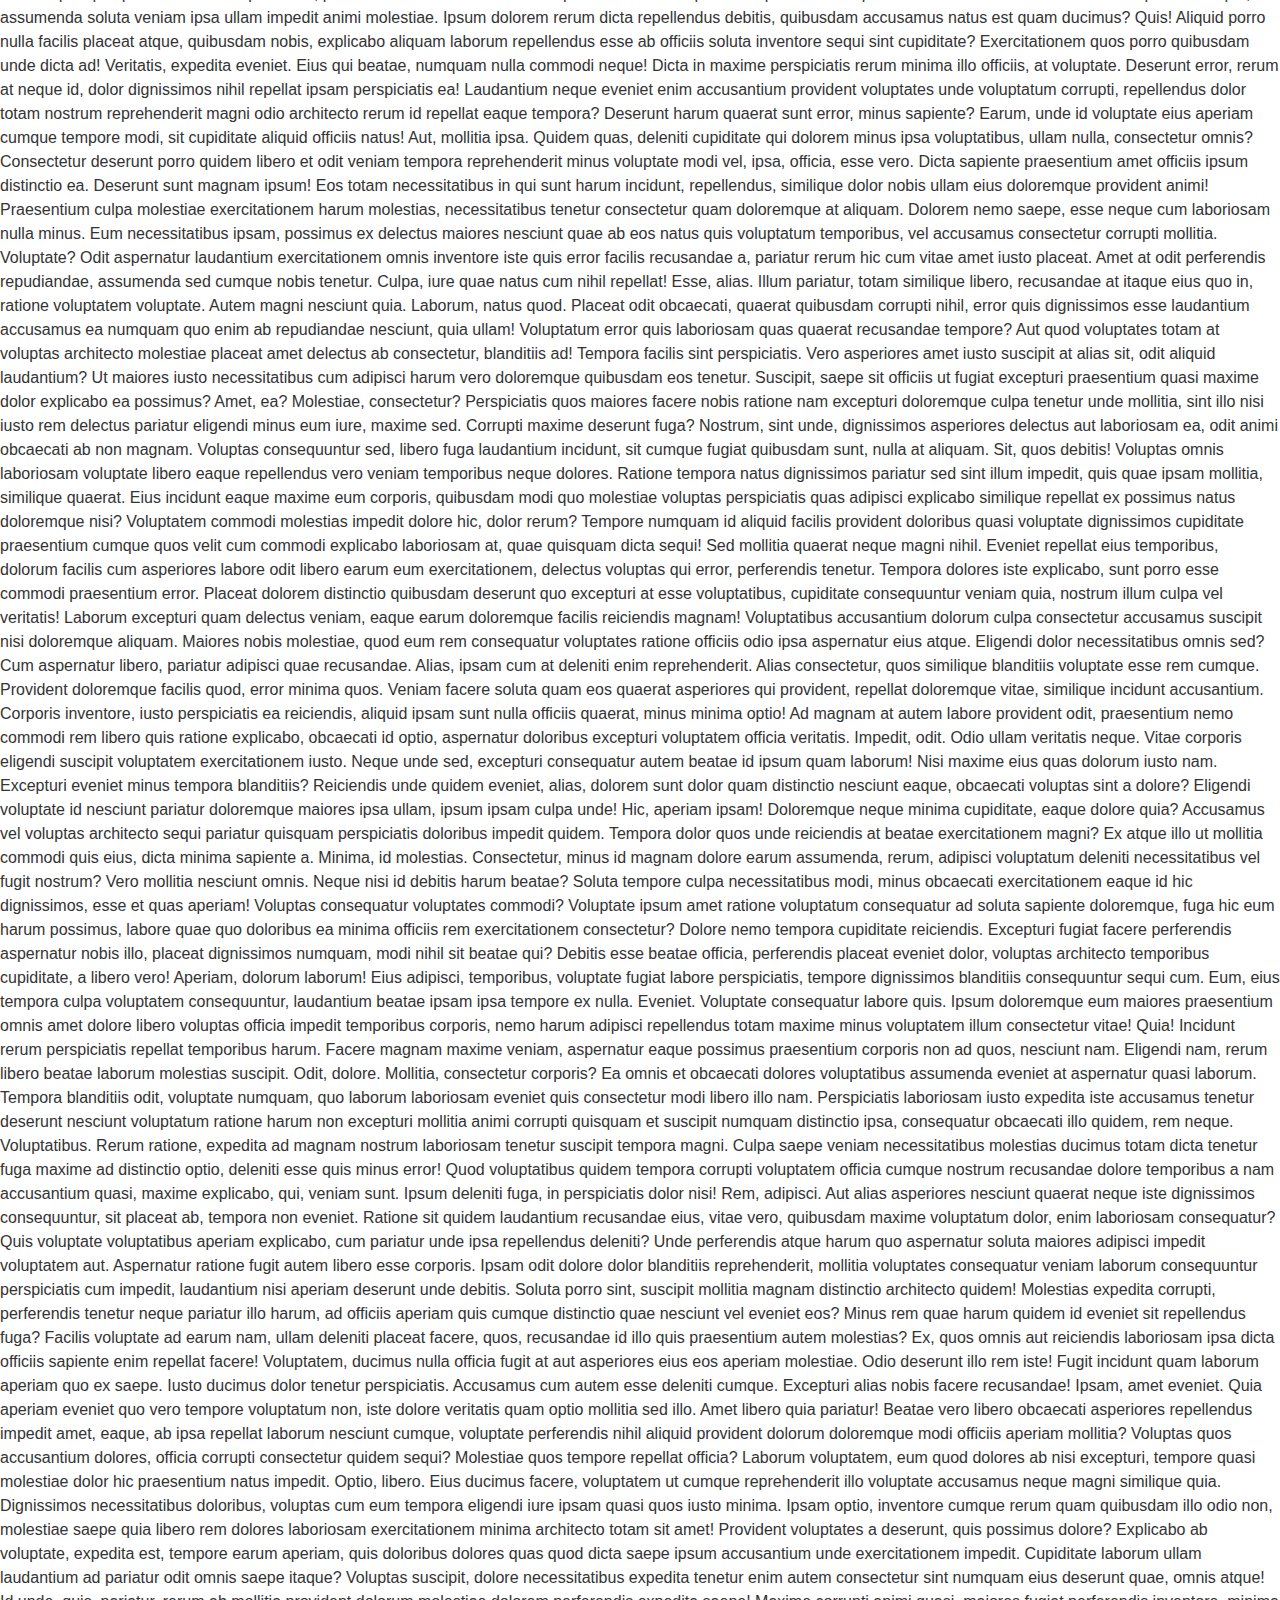
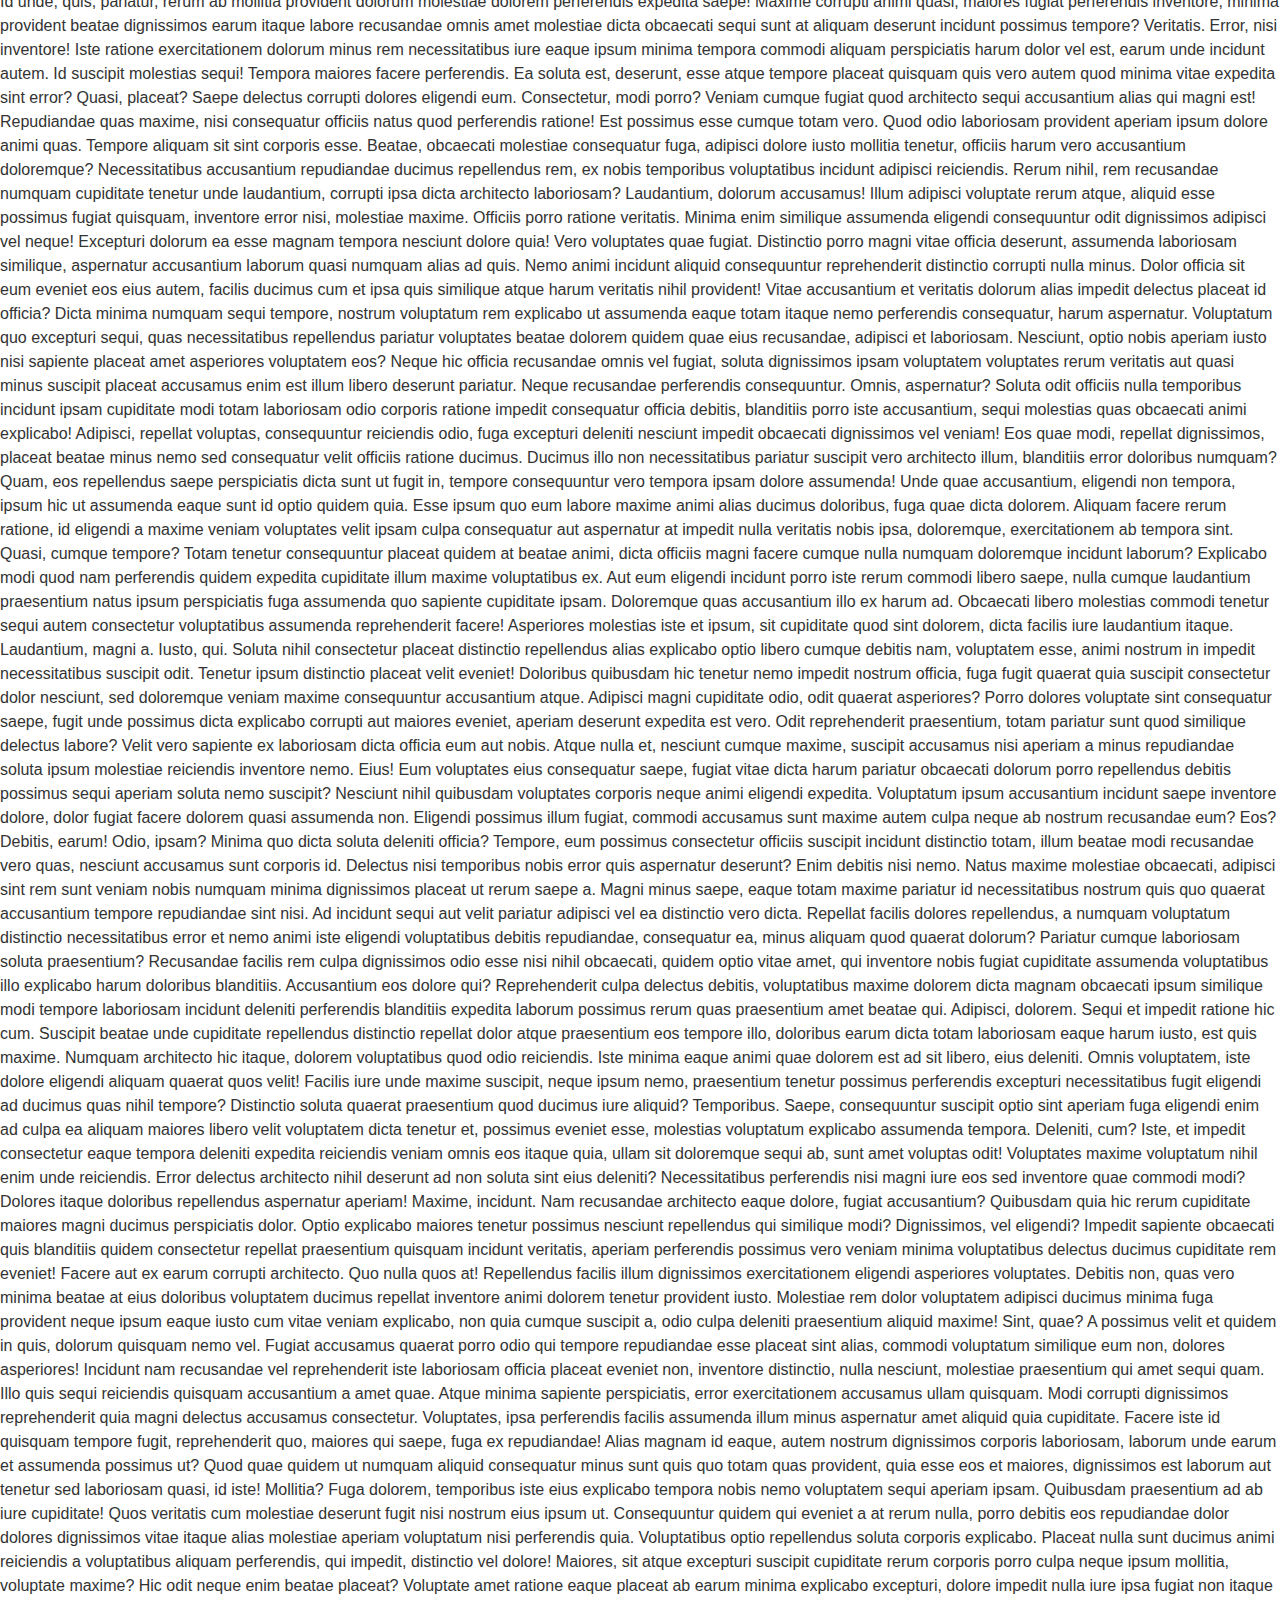
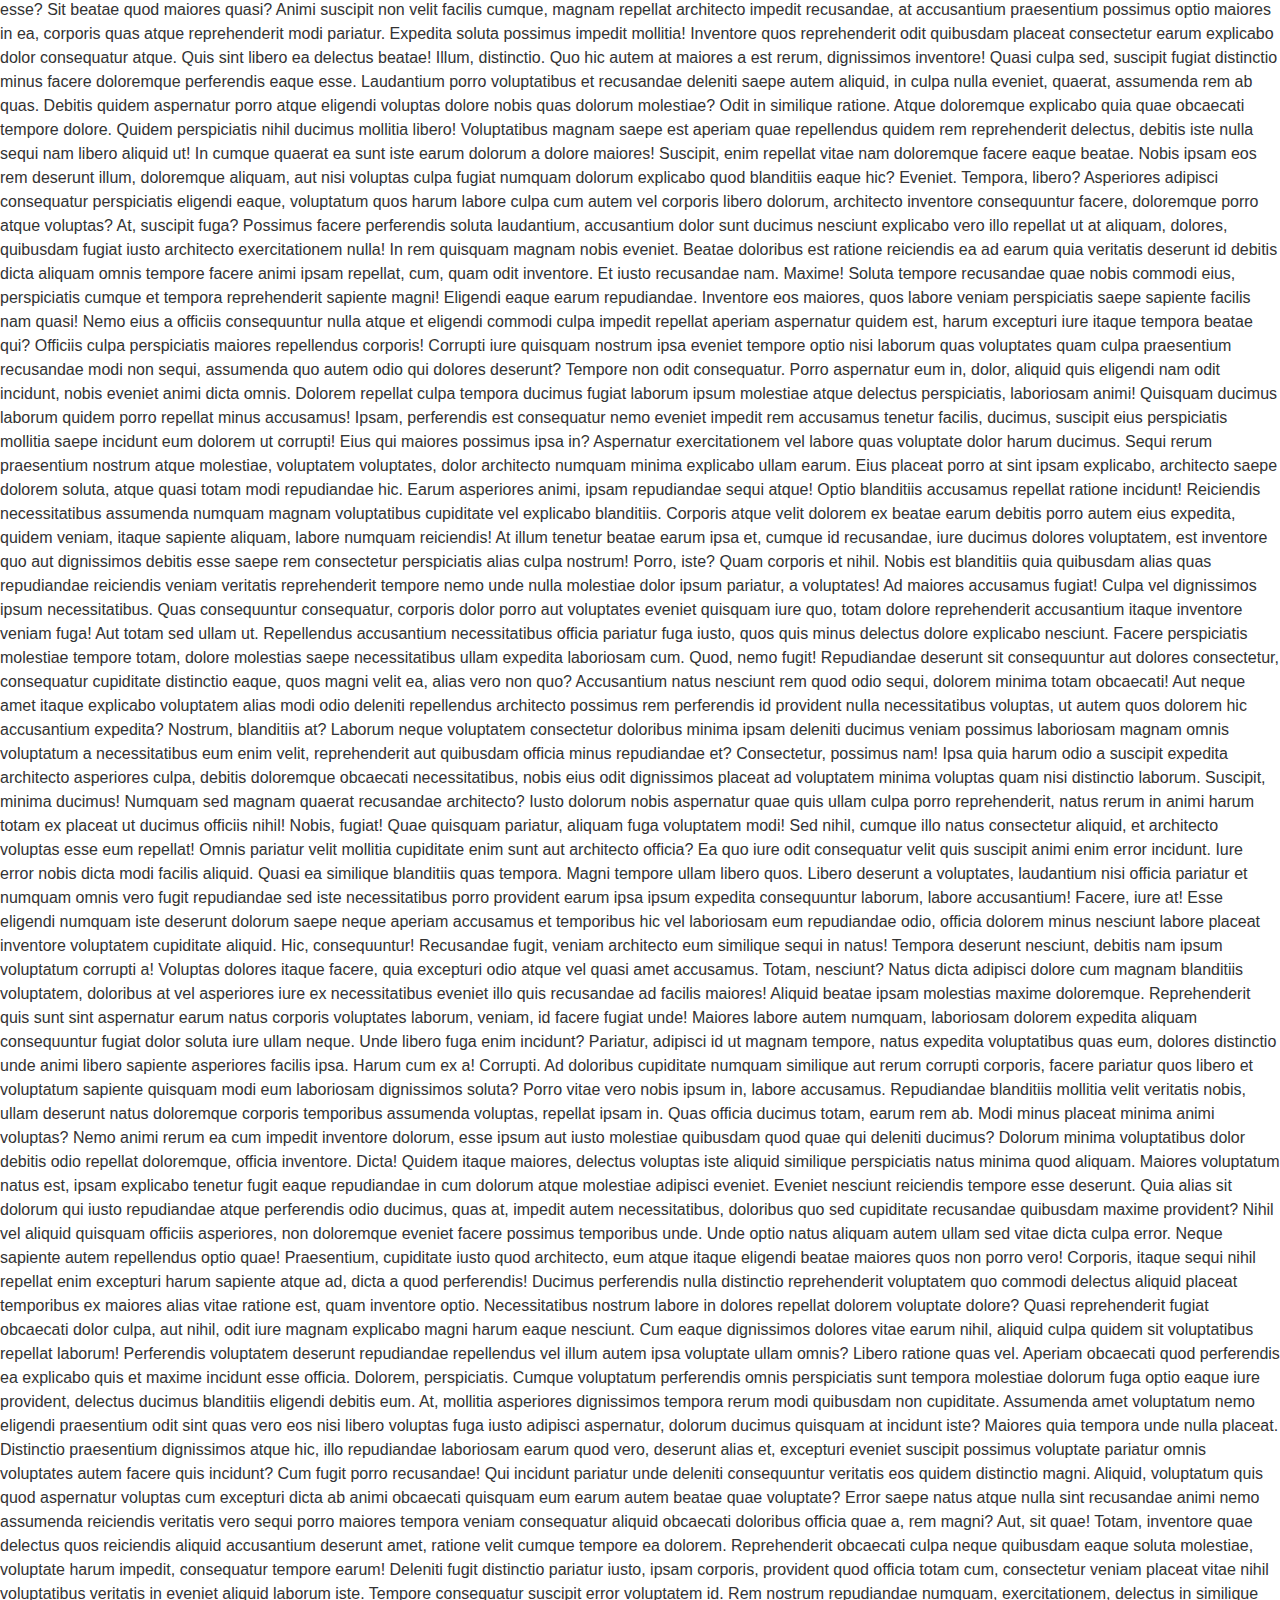
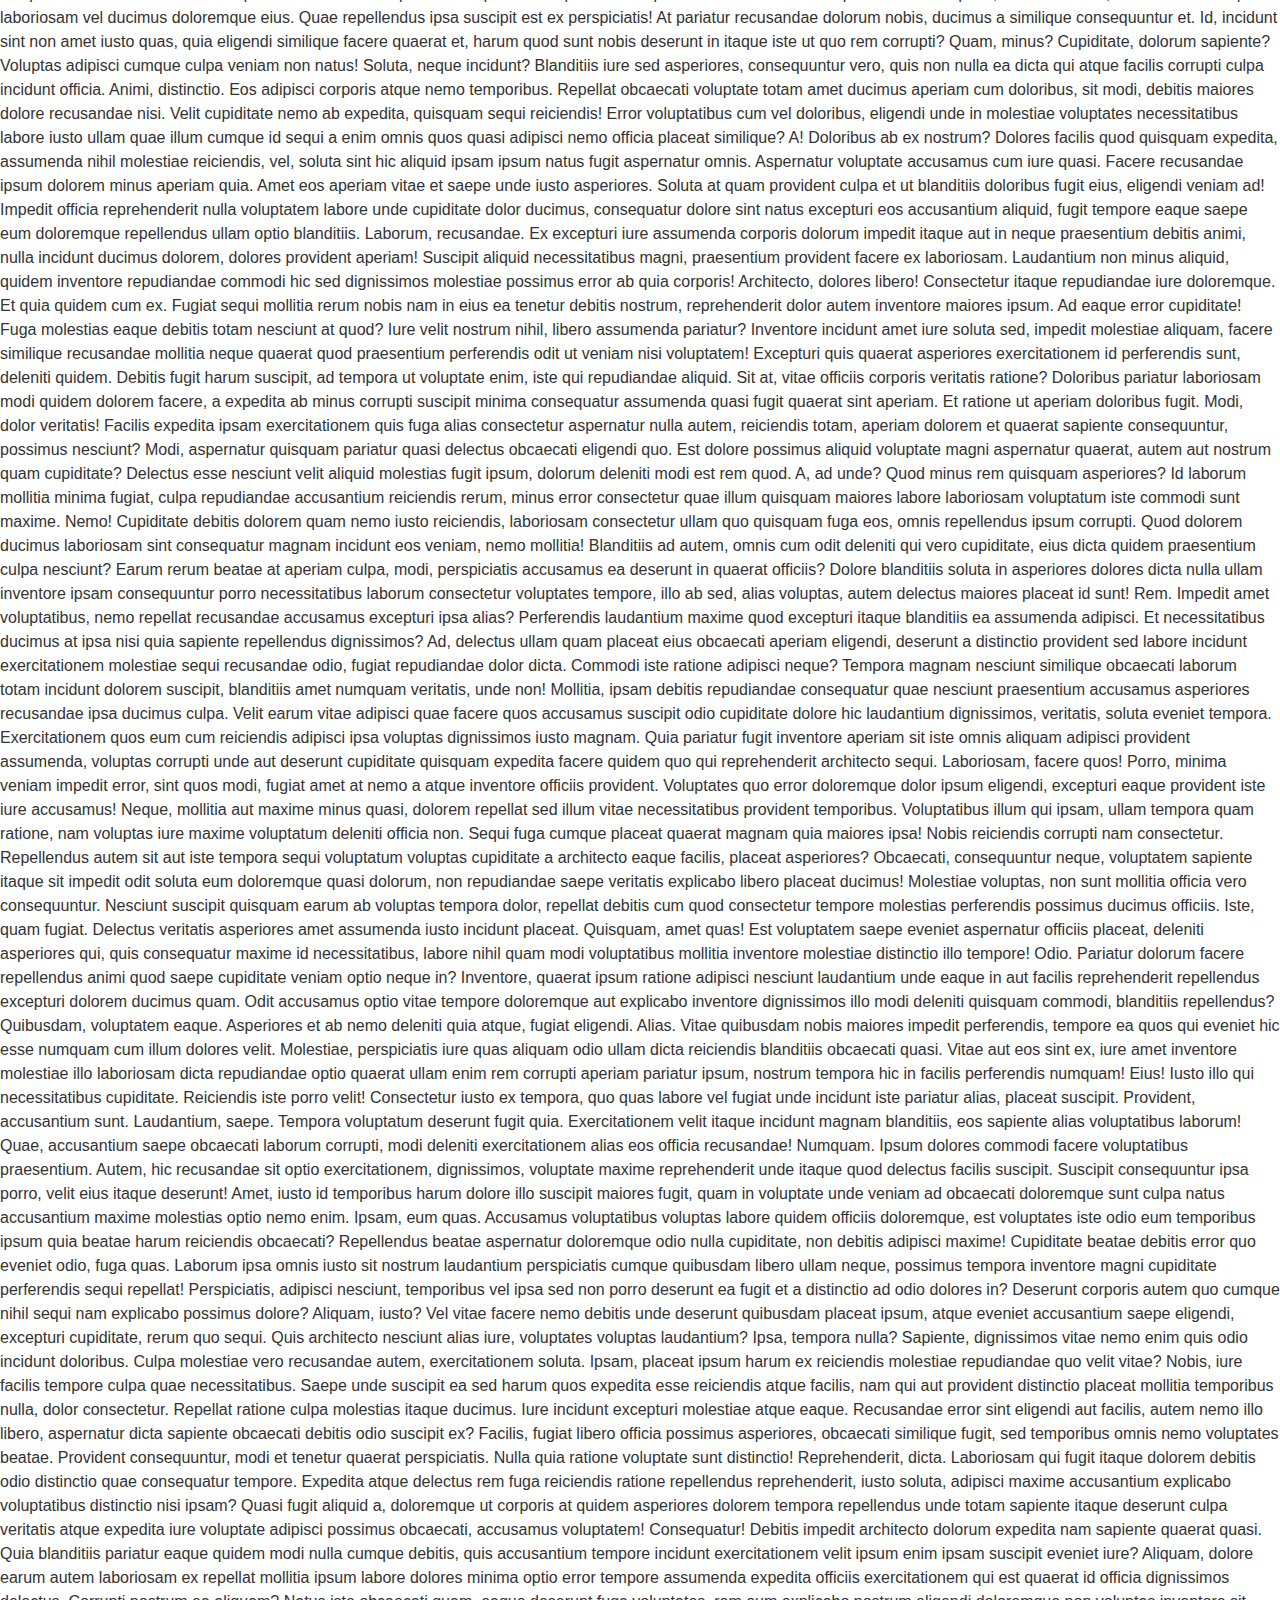
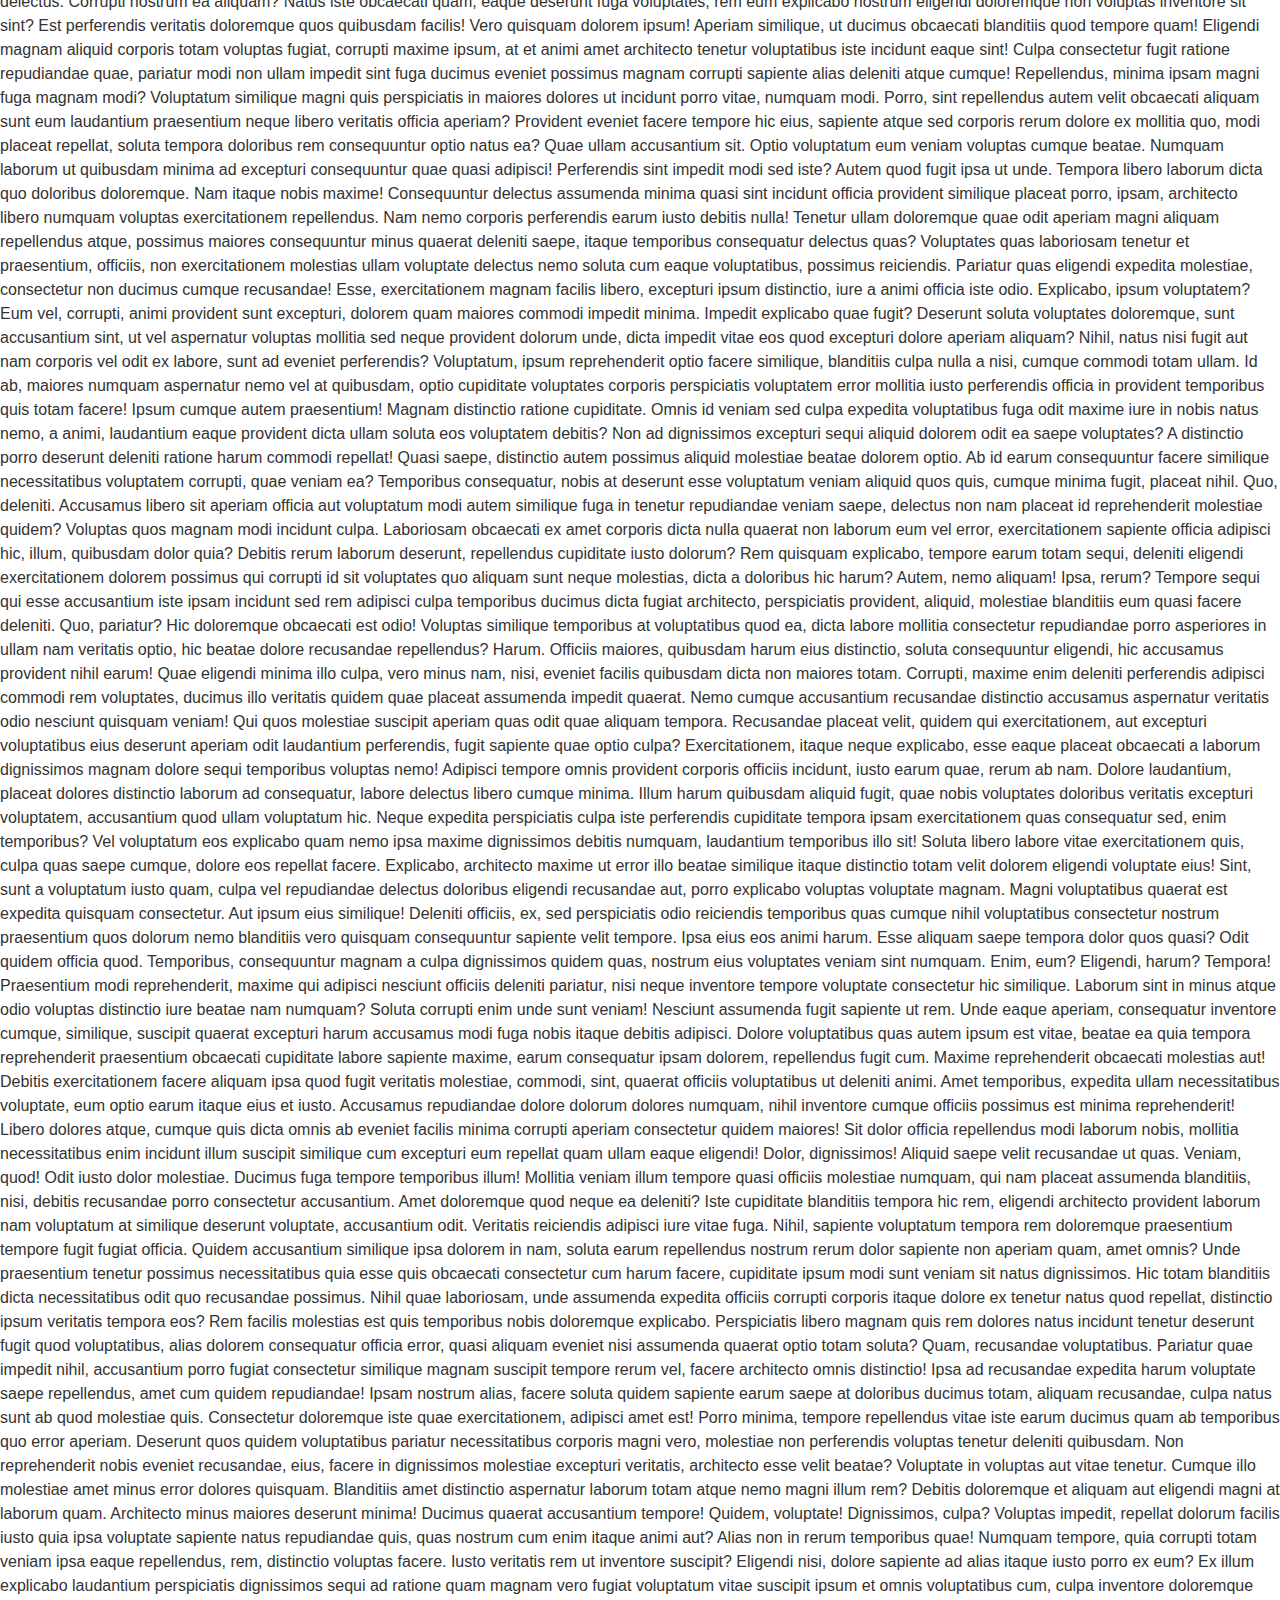
<file: week-2/W2-S2-AdvancedElements/4_Positioning/exercise/index.htm>
<!DOCTYPE html>
<html lang="en">

<head>
    <meta charset="UTF-8">
    <meta name="viewport" content="width=device-width, initial-scale=1.0">
    <title>Landing Page</title>
    <link rel="stylesheet" href="./assets/css/style.css">
</head>

<body>
    <!-- Navigation -->
    <div>
        <nav class="main-nav">
            <ul>
                <li><a href="#">Home</a></li>
                <li><a href="#">About</a></li>
                <li><a href="#">Services</a></li>
                <li><a href="#">Contact</a></li>
            </ul>
        </nav>
    
        <!-- Header -->
        <header class="main-header">
            <h1>Welcome to Our Landing Page</h1>
            <p>Subheader or short description goes here.</p>
        </header>
        <p class="test">Lorem ipsum dolor sit amet consectetur adipisicing elit. Nobis iste molestiae praesentium aliquid quibusdam atque, similique dolorem distinctio aspernatur quam quis voluptatem unde, necessitatibus assumenda velit sequi odit incidunt? Aliquid.
Quod quisquam repellat omnis, laudantium soluta accusamus rerum suscipit neque ad eligendi molestiae non totam ab delectus nam maxime molestias commodi numquam temporibus assumenda, odio perspiciatis. Aut sed delectus veniam.
Omnis animi facilis reprehenderit modi ullam, non architecto inventore iusto similique! Illum, fugiat perspiciatis nam vel adipisci eius ducimus iste animi nihil pariatur eum assumenda cum magni facere esse quo.
Doloribus voluptas consequuntur, quisquam expedita quo maxime? Commodi autem distinctio dolore ipsa et officia exercitationem atque amet temporibus tempore beatae sit quis, asperiores cumque corrupti laborum iure fugit fuga ipsam!
Libero dolorum tempore labore inventore deleniti asperiores, voluptate laborum fugiat rerum facilis minima nihil totam impedit. Quos, voluptatibus ad laboriosam illo voluptatum libero veritatis cupiditate quibusdam possimus ipsa, sapiente eum.
Nisi cupiditate placeat, aut aliquid facere aspernatur ex, numquam, id dignissimos odio expedita iste voluptate quia iusto. A reprehenderit sapiente atque harum nulla aperiam optio nisi, accusantium quidem ut natus.
Ab dolores ex quisquam nesciunt sed sunt dolore doloribus quae itaque, soluta ipsam praesentium quasi reprehenderit culpa repellendus ut delectus. Aliquid expedita perspiciatis consequuntur temporibus magnam sed unde quia culpa.
Repellat soluta porro nesciunt possimus rerum, laudantium natus eos quam ullam fuga iusto perferendis dolorum molestias id. Fuga dolore similique, repudiandae reiciendis sit fugiat eos accusantium alias quibusdam laudantium officiis!
Vitae, temporibus ea quia praesentium est soluta, maxime unde dolorum nemo vero harum illum at officia excepturi consectetur perferendis aspernatur eum, ad cupiditate? Animi temporibus rem magnam laborum, id expedita.
Sed, aperiam soluta. Corporis aspernatur similique ad eaque mollitia? Animi eum minus qui velit laborum vitae, corrupti assumenda ullam excepturi eaque nulla, perspiciatis soluta nesciunt sequi iste dicta sed accusamus.
Eum minus sit commodi tenetur aperiam, officia deleniti aliquam fuga asperiores numquam hic praesentium, ipsa ab veniam modi? Et quas ad magni odit ducimus neque possimus, aliquid ullam excepturi aspernatur.
Quasi, autem! Quibusdam repudiandae praesentium dolores placeat architecto eius reprehenderit a ad, minus fugiat unde? Quibusdam eius, recusandae in error deleniti doloremque cum quaerat inventore doloribus, sunt quae animi mollitia?</p>
    </div>

    <!-- Banner -->
    <section class="banner">
        <img src="./assets/images/background.png" alt="Banner Image">
    </section>

    <!-- Action Boxes -->
    <section class="action-boxes">
        <div class="action-box">Action Box 1</div>
        <div class="action-box">Action Box 2</div>
        <div class="action-box">Action Box 3</div>
    </section>
<p>
Repellat ducimus velit ab eligendi itaque laboriosam eos veritatis ad ipsum architecto, corrupti iusto, tempore quos quidem deserunt aperiam quae perspiciatis accusantium expedita distinctio! At quas corrupti odio laudantium veniam.
Odit, consequuntur. Velit, illo vel optio ipsum quam cumque fugiat asperiores molestias repudiandae minus tenetur eligendi aut, omnis ab tempora odit, incidunt in. Nam laborum provident expedita, perferendis alias animi.
Ullam officiis minus ducimus? Obcaecati possimus accusamus totam nemo maxime dolorem numquam veniam blanditiis commodi, dolor itaque dolorum vero, molestiae perspiciatis harum? Id libero maiores voluptatibus voluptas consectetur ipsum temporibus.
Delectus exercitationem, alias quaerat neque culpa consequatur doloremque animi labore amet voluptatum dolores corporis enim beatae magni est, qui nemo illo rerum excepturi nesciunt eos expedita. Rem doloremque optio vel.
Saepe quae pariatur quibusdam iste tempore! Alias ipsam ad eaque enim laborum autem possimus sit placeat in eligendi, maiores atque tempora inventore natus. Ducimus, aspernatur porro. Rem, sequi? Architecto, voluptas!
Nulla qui molestias a dicta doloremque obcaecati sint quaerat soluta id modi perspiciatis ipsum harum fugit quisquam, odit tempora quis consequatur sunt natus nihil quasi? Fugit error incidunt magni quae.
Vitae nobis corrupti deserunt quo porro esse repudiandae corporis unde modi, cumque recusandae debitis expedita? Eum quis earum maiores, repellendus modi, facilis, temporibus veniam dolorem dignissimos architecto expedita natus numquam?
Mollitia dolore repellendus ea accusamus, veniam provident? Debitis provident laboriosam consequatur porro eius nulla praesentium dolorum reprehenderit repellat tempore non velit ad ipsam necessitatibus aperiam nostrum mollitia, neque molestiae? Assumenda.
Non iusto eum fugit eligendi, sequi quidem optio. Minus molestias itaque exercitationem eos sed cumque, numquam cupiditate libero ea vitae sequi veniam quos labore enim quae ab soluta, repellat dolor?
Ut inventore quod ab totam officia expedita, quis qui nobis maxime accusantium suscipit eveniet similique dicta, enim quae repellat. Quidem inventore facilis sunt non sed ipsum facere aut provident saepe?
Eligendi quia quas ullam veniam doloremque temporibus ducimus delectus dignissimos non exercitationem, suscipit dolorem eos odio, accusamus architecto magnam perferendis, dolores omnis animi? Illo autem vel, fugit odio optio unde?
Explicabo quos necessitatibus magnam iusto nisi eaque ratione ipsa. Officia eaque ut ducimus ea reiciendis laboriosam qui quisquam inventore voluptate id quidem animi distinctio, cum, deserunt dolore repudiandae voluptas totam!
Nemo nisi explicabo voluptas rem voluptatem, neque placeat dolor mollitia ea accusantium numquam, fugiat perspiciatis molestias tempora itaque. Aspernatur autem id nesciunt fuga exercitationem ipsam ducimus eligendi dolor tempora at?
Ab rem fuga quam molestiae eligendi, consequatur deleniti at, doloribus quod non illum magnam praesentium saepe sunt animi rerum, neque nemo inventore odio reprehenderit ad itaque nisi nostrum. Earum, officia.
Deleniti quisquam, similique sint voluptas dolores earum numquam quos magni eaque architecto ex delectus porro laborum. A quae quisquam dolorem amet quaerat molestiae praesentium fugiat dicta, cum reprehenderit aliquam officia.
Consequuntur accusamus, quod quidem veniam quisquam rem reprehenderit nostrum magnam? Pariatur ipsum nobis, voluptatibus suscipit aliquam quisquam obcaecati voluptas blanditiis dolores fugit sequi ad natus! Accusamus pariatur perferendis asperiores quam.
Laborum quisquam, consequuntur quae, libero nemo, ipsum modi voluptate distinctio pariatur architecto veritatis. Maxime repellendus deleniti alias est esse consequatur soluta. Aliquid sint corporis magni, numquam ullam minus aspernatur quaerat.
Facere id distinctio deleniti fugit quo, porro iure doloremque quibusdam beatae maxime est facilis expedita fuga quisquam neque laborum dolores soluta quia harum dignissimos possimus delectus vitae reiciendis. Eligendi, nesciunt?
Commodi voluptatem, tempore ea minima officiis possimus! Ipsam soluta debitis vel atque perferendis pariatur optio sequi, voluptates reprehenderit, commodi hic sunt. Vel totam, deleniti tenetur aliquam nihil quaerat quis pariatur!
Iste itaque nemo minus dicta! Praesentium ipsum eligendi sed tenetur quos delectus iusto! Labore praesentium blanditiis consectetur. Quibusdam facere laborum ad distinctio accusantium unde molestias mollitia quos? Impedit, aliquid autem.
Voluptates alias veritatis voluptate autem quo excepturi ab laborum, totam enim dolorum quidem minus ullam sint. Minus deserunt expedita officiis, quae quas eaque odio iste dolor cumque vero ab voluptatum!
Ratione tempora mollitia magni porro ea corrupti at harum, nemo corporis dicta soluta nisi molestias facere amet placeat vero eaque minima ducimus beatae voluptatem repellendus. Fugiat ex molestias debitis ullam?
Non, veritatis officiis. Est nam quo reprehenderit quis repudiandae obcaecati tempora aliquid, laborum consequuntur laboriosam unde eos reiciendis eius nihil amet, sunt vero voluptate omnis assumenda rem error ad veniam!
Quis doloremque alias eveniet dolores placeat inventore vero sunt assumenda repellendus quae possimus voluptatum ex ab molestias, facilis velit provident praesentium nemo ratione odit natus? Vel alias perspiciatis voluptate ab?
Minima cupiditate natus possimus magni nemo sunt numquam incidunt qui? Possimus est nisi vero praesentium voluptatum error, blanditiis molestias ex quae debitis maiores? Corrupti, nesciunt! Deleniti error totam est voluptas!
Ut saepe mollitia rerum tempore, esse, fugit maiores perspiciatis ea blanditiis, cumque minima nihil adipisci laudantium deleniti culpa cum repellendus aliquid. Nisi unde doloribus provident fugiat, deleniti earum mollitia sed!
Nesciunt error odio qui eos accusamus eius nulla facilis repudiandae dolores! Natus adipisci possimus voluptate saepe harum libero dicta tempora recusandae debitis! Laudantium, dicta? Ut id autem voluptatem unde sit?
Optio error, deleniti nobis corrupti praesentium neque doloribus voluptatibus harum in qui impedit quam labore blanditiis aliquam enim dolore quae, magnam modi cum illum aperiam culpa? Saepe eveniet repudiandae iste!
Dignissimos ducimus amet quaerat blanditiis odit ut, recusandae libero rerum perspiciatis! Dolore illum rerum nesciunt vitae voluptates. Ex rerum quaerat, beatae veniam ipsam quam nam debitis earum aspernatur possimus dignissimos.
Et nihil vel suscipit tenetur libero officiis harum maxime? Qui labore porro doloribus a quisquam aliquam? Nobis quidem, itaque excepturi dolores quas minus consequatur magnam, exercitationem et officiis voluptas possimus!
Exercitationem dolores sint odio deleniti, doloremque consectetur recusandae totam doloribus reprehenderit ducimus sunt consequatur aperiam, tempora neque animi eius! Nobis cum aut odio voluptates mollitia voluptas eum enim nostrum. Illum!
Ab ut, eum, cum aliquid quo beatae ex sequi sed officia animi velit voluptas? Consequatur, qui expedita ratione delectus quibusdam deserunt illum magni accusamus maxime recusandae, et sint voluptatibus ex.
Inventore, aspernatur suscipit! Alias vitae numquam officia unde deleniti aliquid, quis tempore, esse maiores asperiores explicabo adipisci suscipit. Doloribus voluptatem error dolores, vitae magni necessitatibus quo laudantium quidem ipsa consequuntur!
Cupiditate, officia dolorem obcaecati dolor harum corrupti est beatae quasi necessitatibus vero rerum veritatis ab ratione saepe, libero esse! Aliquam, voluptatem nostrum! Excepturi neque repellat deserunt doloremque iure aut modi.
Quos error expedita placeat perferendis dolor quis quae, ullam deserunt! Nulla, sit sapiente? Voluptatem quae illum nobis omnis rerum quas unde porro soluta numquam earum harum nisi, aliquid praesentium cum.
Ea explicabo placeat nesciunt suscipit excepturi dicta facere sed porro maiores minima quod aspernatur voluptatum alias hic, expedita mollitia iusto, reiciendis qui velit. Doloribus aspernatur, excepturi fuga commodi odit aperiam?
Error vero commodi asperiores ad nobis blanditiis et molestiae, inventore porro doloremque dolorem odit repellendus atque sint dolores quae quidem ullam deleniti? Expedita aliquid magnam dicta quas obcaecati asperiores laudantium?
Numquam harum fugiat doloremque labore natus magni impedit nisi, quo quibusdam mollitia officia quod fugit fuga, consequatur rem at! Vitae voluptatum maxime adipisci quam unde, doloremque ipsam magnam vero quisquam.
Amet, architecto reiciendis tempora corporis sequi impedit labore nostrum distinctio, facere eum perspiciatis! Adipisci ipsam inventore incidunt non. Necessitatibus nemo unde ex, quia dignissimos aperiam nisi magni. Repudiandae, quasi blanditiis?
Vero voluptas quaerat delectus doloribus natus incidunt optio nihil iure ullam eum ipsam modi libero cum nam dolor dolore provident ex nisi eos labore, beatae aliquam! Eveniet ex exercitationem id?
Ab veniam quae eveniet hic, minima doloremque eligendi sequi recusandae, cumque velit ducimus mollitia nam? Tempora esse dolorum minima? Molestiae nesciunt eaque earum hic totam at nam in, voluptas quidem.
Optio ab eius ipsa officiis quod ullam modi alias mollitia, architecto eaque explicabo. Possimus voluptates neque consectetur et, accusamus in illo magni quas laborum, numquam sunt eligendi accusantium. Fuga, corrupti.
Beatae, eos mollitia! Modi error fugiat quia sunt? Quod omnis, non dicta ad repellendus officia asperiores vel amet maxime, tenetur quasi eum ipsum pariatur magnam saepe dolor quam odio. Quos?
Recusandae eius odio sequi atque, provident voluptate aliquam autem officiis hic debitis voluptas dicta doloremque velit vel, aut rem explicabo! Minima necessitatibus, quod est mollitia quaerat rem blanditiis dicta modi?
Assumenda ea natus quidem molestiae harum provident ipsum laboriosam nihil autem. Esse porro rerum quae iure, deserunt tempora quo maxime consectetur officia illum quaerat itaque saepe, quod dolorem dolorum maiores?
Quae voluptas corrupti atque repellat exercitationem beatae doloribus nisi, illum velit animi nobis earum reiciendis voluptates quasi inventore quaerat laudantium architecto deleniti rem optio repellendus libero. In expedita sit deleniti!
Harum adipisci repellat sit consectetur fugiat voluptatum in distinctio, totam nemo, repellendus autem libero saepe magnam nisi dolores ea nobis ut omnis quas reiciendis dolore beatae facere possimus unde. Dolorum.
Eveniet, qui adipisci numquam id facere itaque quidem laudantium ea ab suscipit distinctio corrupti sapiente a mollitia consequatur? Sed, nostrum! Cupiditate voluptatibus dolorem dignissimos repudiandae commodi consequuntur maxime. Repellat, ullam?
Doloremque alias voluptates ea minima dignissimos, cupiditate dolore inventore consequuntur unde tempora sequi perspiciatis beatae ab. Veritatis corporis facilis in alias impedit magnam placeat. Fugiat natus autem distinctio quia? Cupiditate.
Ab dolores cum itaque doloribus, exercitationem quia quasi quo sed harum repudiandae nostrum tempora expedita ducimus, sint perspiciatis soluta, fuga maxime dolorem praesentium et officia! Obcaecati consectetur facere quos! Deserunt?
Unde cum in sit sapiente vero nisi tenetur error dolor odio maxime excepturi, a consectetur perferendis assumenda similique et libero nemo, tempore dolorem veniam, labore beatae earum ut. Dolore, odit.
Magni non illo molestiae harum eligendi hic sed, recusandae qui perferendis suscipit debitis asperiores ab unde in, voluptas maiores. Deserunt officiis unde incidunt, eveniet nam nisi culpa doloremque ad eos!
Error voluptates unde rerum consequatur fugiat harum commodi ea distinctio, nam repellat sed? Aperiam sed exercitationem perspiciatis labore, obcaecati perferendis odit voluptas natus excepturi pariatur optio laudantium vel iusto alias.
Unde error voluptates repellat necessitatibus, ducimus vitae aut nam deleniti beatae consequuntur perferendis, facilis sit blanditiis possimus ipsam in quos corporis! Excepturi, quo magnam. Ea vero inventore repellendus ad sequi?
Labore ratione asperiores alias quod sed distinctio, in magni deleniti nam assumenda maxime velit, officiis eveniet accusamus fugit atque dolorum. Esse dolorum labore maxime quia repellendus est odio, explicabo molestias.
Mollitia est impedit veritatis fugit laudantium nemo, dolor eius voluptatibus iusto accusantium earum optio ipsa dignissimos? Voluptas officia quaerat debitis voluptatum sit dolorum natus suscipit! Accusamus rem nihil dicta numquam!
Itaque quibusdam, explicabo nulla quisquam delectus ea in nisi ipsum eos magnam voluptate modi praesentium dignissimos quis neque expedita aliquam vel dolor soluta enim rerum? Aliquid, ullam quas. Voluptate, fugit.
Cumque neque, architecto eos culpa asperiores sint, ratione accusamus, sapiente quaerat maiores magni corporis labore. Rerum praesentium odit, recusandae cumque veniam vero consequatur at itaque obcaecati assumenda, culpa aperiam quia!
Sint ab dolore quidem? Provident eveniet architecto error porro eos, fugit assumenda beatae tenetur officia saepe iure vel voluptatibus quaerat dolorum! Totam earum, sapiente reiciendis minus neque architecto nisi dolorem!
Quia in fugiat inventore ipsum quos blanditiis officiis pariatur corrupti atque veritatis, expedita ducimus laboriosam cum quidem praesentium facilis eum assumenda? Id expedita ducimus molestiae suscipit iste itaque, optio ut?
Placeat ratione tempora, eligendi excepturi voluptatibus nostrum totam dolor inventore expedita consequatur earum iste porro omnis consectetur explicabo in, veniam accusamus adipisci suscipit doloremque alias commodi. Eaque repellat et reprehenderit!
Tenetur, quam laborum a aliquid et similique ea sapiente enim, doloribus earum quos neque atque vero obcaecati excepturi consequatur illo, possimus voluptatem placeat? Maiores quod odit possimus quidem doloremque delectus.
Eveniet nam, sapiente, debitis aliquid quasi error facilis corrupti amet in, non vel. Nemo eaque velit porro illum quo! Sapiente veniam laboriosam illum distinctio assumenda cupiditate quis illo error nesciunt.
Ratione libero recusandae aut mollitia quos laudantium quam fugiat nulla nihil aliquid quisquam maxime sit ea temporibus porro iure, tempore iste minus nam dolores eius voluptatem pariatur illum saepe? Ad!
Vero quibusdam, corrupti eaque dolores architecto sapiente nulla dolor harum impedit tempora ab consectetur molestiae quisquam numquam dicta iusto quae provident, ut, labore quasi. Cupiditate nihil nulla fugit hic impedit?
Voluptates accusamus quos neque, nostrum iusto error! Aliquam corporis consequuntur fuga architecto officia facilis modi aspernatur illo deleniti libero, sequi odio assumenda sed quidem nemo dolorum, voluptatem expedita adipisci delectus!
Ut, quo nulla debitis exercitationem in pariatur corporis quaerat culpa architecto accusamus eaque molestiae! Maxime obcaecati temporibus, perspiciatis laborum inventore quidem incidunt provident, assumenda ad ab sequi modi, officia voluptatibus.
Ducimus inventore accusamus quibusdam obcaecati ipsam, tenetur laboriosam doloremque temporibus commodi eum! Necessitatibus eos quam hic. Consequatur, est. Maiores voluptates natus ipsum laudantium nostrum quisquam fuga alias quod quos ullam?
Vel corrupti possimus reprehenderit, atque pariatur id mollitia voluptas ratione laborum dolore! A sed amet molestias natus quis consectetur ipsa eum, quod laboriosam optio at repellendus consequuntur ab soluta sequi.
Voluptates fugit illo adipisci esse possimus a dolores sequi accusantium porro earum consectetur sapiente, harum ducimus! Laboriosam iusto facilis ullam officia ut esse omnis nam harum eaque, nobis maiores. Similique.
Suscipit rem culpa dolor beatae aliquam totam fugit facere illum minima amet ab aliquid asperiores error, iste autem quibusdam reprehenderit! Est, magni? Delectus, at fuga. Nesciunt eos laboriosam atque quia.
Expedita iusto, dolore facere laborum, minus iste autem suscipit consequatur veniam laboriosam corrupti earum dolorem labore, debitis quod adipisci? Aut beatae dolorum voluptatem ab cum odio eum excepturi, facilis enim!
Qui minima aspernatur magni et asperiores fugiat nam labore odit eos officia sequi quo vitae, impedit quaerat alias vero perferendis animi, ipsa ea mollitia repudiandae odio? At laudantium iusto expedita!
Nemo ab assumenda officia exercitationem. Repudiandae totam consequatur obcaecati, pariatur, est aperiam et asperiores nemo dicta quas harum nostrum? Iste error sed necessitatibus fugiat tenetur culpa sapiente reiciendis nulla velit!
Dolore consequuntur illo veritatis ipsum quidem error, corporis laudantium maxime numquam cupiditate saepe, inventore impedit eaque sed! Velit, enim? Aspernatur recusandae veritatis ut cum officiis tenetur mollitia accusantium, eos ex!
Maiores laborum quo corrupti sint harum? Laborum aut vel qui labore, praesentium odio odit soluta dolorum, consectetur mollitia, doloremque iste magnam aspernatur iusto doloribus eum error debitis rerum maiores. Distinctio?
Cumque possimus alias consequatur amet voluptas commodi magnam ipsam, maxime voluptate quibusdam iusto quasi dolorum ratione assumenda veritatis deleniti sunt quaerat saepe, illo fugiat culpa. Sit assumenda molestiae obcaecati asperiores.
Tempore nobis, nemo molestias sed reiciendis modi et consequatur. Est at dicta, magni vero fugit, optio voluptate consequatur culpa rem ea similique numquam! Aliquid delectus quidem magnam molestias voluptatibus voluptates!
Quos ab sequi, perspiciatis molestiae fugiat nobis eum fuga vero laborum. Est quod alias quia, blanditiis nisi dignissimos consectetur quam saepe quas neque, in voluptatem omnis eligendi qui. Sapiente, ea.
Sequi, numquam! Illo praesentium, obcaecati molestiae doloremque hic dignissimos et eaque temporibus culpa fugiat! Dolor beatae dolores ab nam fugiat reprehenderit eos totam laborum! Enim eos voluptates fuga culpa sint.
Eaque optio excepturi modi voluptatum deserunt repudiandae earum saepe nisi. Adipisci mollitia tenetur quia impedit perferendis maxime fugit velit illo nam dolore veritatis suscipit, facere quaerat laboriosam odio. Aspernatur, incidunt!
Perspiciatis tempore ratione officiis. Dignissimos dolores neque sapiente quae. Quaerat nobis vero earum porro ut quas, quis labore, accusamus accusantium hic aperiam nisi repellendus optio itaque minus. Rerum, commodi aut?
Obcaecati exercitationem rerum possimus. Incidunt reprehenderit qui, ipsum nulla omnis debitis inventore optio molestiae recusandae distinctio aliquam officiis mollitia, quis quasi pariatur totam, harum odit at! Tenetur impedit quidem blanditiis!
Nemo culpa mollitia et reprehenderit perspiciatis, deserunt minus dolorem debitis quis voluptatibus vitae repellat unde voluptas rerum tempore vel corporis neque beatae sint adipisci dolores voluptatum ad fugit! Distinctio, voluptatem!
Temporibus eius rerum ex cupiditate dignissimos. Architecto quisquam doloribus eum unde, in, explicabo inventore eos corrupti velit pariatur incidunt ipsam sed itaque esse suscipit et minima. Nobis accusantium sapiente aliquam?
Vero, nostrum asperiores odio culpa, maxime fugiat sint ut nesciunt dicta placeat sequi temporibus est nam sapiente quos quidem libero similique cumque magni fugit minus deserunt! Modi ullam necessitatibus asperiores.
Maxime magni dolores earum, provident beatae cum amet voluptatum consequatur neque error, libero blanditiis modi sapiente laboriosam aperiam culpa atque ullam excepturi? Molestiae eligendi doloremque repellat odio, voluptatem quasi ex.
Vel neque maxime error quidem cupiditate dolor quam in sunt, incidunt, atque nemo commodi. Obcaecati nisi repellat impedit quas natus ex quis sequi nobis non autem vero fuga, accusantium vitae.
Placeat dicta, blanditiis quibusdam corrupti aperiam in soluta ipsa dignissimos officiis maxime beatae magnam odio debitis, labore culpa, laborum sit. Accusantium odio esse voluptates sapiente natus exercitationem, qui veniam laboriosam.
Assumenda officiis autem maiores? Quaerat eligendi exercitationem tempore impedit odio reiciendis optio maiores. Velit sunt voluptatem laudantium neque eum, cum unde, eius dolor qui odio veniam ea maxime aspernatur voluptas!
Expedita cupiditate inventore eum recusandae ipsa! Sit incidunt aut nam rem voluptatem cumque maiores atque itaque, nobis asperiores recusandae temporibus debitis! In officiis deleniti, corporis eaque ab modi tempore architecto!
Ipsam eum quam quibusdam fugiat, saepe, quisquam porro nihil laudantium maiores dicta et, facere vero eligendi omnis soluta deleniti alias. Soluta asperiores suscipit, consectetur quae accusantium eum ipsam eius officia!
Veniam ratione nostrum aliquam voluptatem porro soluta repudiandae odio rerum excepturi officiis atque laborum dolor fuga sint neque eius ut illo recusandae, eos vel sit architecto earum. Ipsa, amet magnam.
Earum neque aperiam suscipit voluptatum repellat sequi explicabo est, ad esse tempore. Aperiam temporibus rerum, sed facilis omnis incidunt porro. Debitis quam nisi eos. Architecto unde odit tempore ut earum!
Qui in provident beatae cumque delectus facilis sit aliquam? Soluta porro magnam atque beatae. Asperiores, amet, odio omnis esse est placeat quaerat, commodi nostrum beatae ad ipsa cupiditate nobis voluptate.
Quibusdam alias, amet porro odit suscipit et cum magnam reiciendis dignissimos ullam, aut fugiat fuga, dolor ipsum animi sunt repellendus vero veritatis! Sequi architecto rem veritatis odit minus laudantium vitae?
Facilis vero deserunt, ipsam repellat nobis, mollitia laborum sint officia dolorem minima incidunt eligendi architecto suscipit facere quisquam velit laboriosam ad cumque aspernatur quam dolores? Possimus est consequatur provident incidunt!
Neque non molestiae tempore voluptates vel facere quisquam sed quae, aspernatur hic libero quidem voluptas, nostrum aut maxime necessitatibus harum nisi quam saepe qui ex accusantium. Alias ea illum consequatur.
Ad adipisci animi veritatis quis, saepe voluptate. Fugit, recusandae. Quasi, unde corrupti, iusto harum animi ab aperiam vitae rem voluptas dignissimos omnis placeat! Et cumque delectus debitis veritatis harum? Accusantium!
Perferendis ea rem, beatae fugiat impedit nam, laboriosam dolores natus quas, exercitationem temporibus cum ex sed. In illo qui, nobis molestiae, nulla odit repellendus suscipit adipisci, a et quasi ipsa!
Totam libero iure nisi possimus sunt optio accusantium quisquam dolore provident voluptates tempore nesciunt sint incidunt cupiditate alias quis, atque consectetur similique soluta nihil iusto error. Minima quaerat qui eos.
Voluptatibus eum deleniti consectetur fuga molestias voluptatum consequatur, voluptatem eius veniam quod, aliquam vero quisquam repudiandae, vitae a porro modi ducimus mollitia doloribus obcaecati distinctio! Similique officia culpa veniam repudiandae!
Deleniti, quae iusto nobis quia adipisci obcaecati, beatae consequatur, vitae ipsum suscipit nostrum animi accusamus a earum at harum cumque corporis quidem nam deserunt. Consequatur dolorem ipsa cumque autem quo!
Sequi aut voluptates esse quisquam, consequatur consequuntur! Minus cum vero, dolor fugit nesciunt laboriosam illum tempore inventore obcaecati, repellendus deleniti eveniet perspiciatis nobis hic odio id, itaque rerum natus. Omnis!
Similique, adipisci consequuntur! Excepturi quibusdam nisi officiis sequi, nesciunt dolor facilis laborum soluta aut natus dolore possimus vero esse placeat maxime laboriosam? Architecto quis cupiditate cumque, nobis velit itaque ducimus!
Numquam earum voluptate iste nobis reiciendis sed, quam distinctio possimus id quia in doloribus. Aspernatur eligendi impedit ab provident nobis sed explicabo vero voluptatem corrupti fugiat, optio itaque consequuntur voluptates.
Eum quis ducimus velit sapiente est enim dolore, debitis, minima cupiditate quo dolorum ab voluptates atque? Ex tenetur distinctio fugit minima repudiandae nemo molestias laboriosam odit, quasi, optio sapiente soluta.
Nostrum modi quos consectetur eligendi sapiente odit quasi obcaecati dolorum tempore! Veniam a suscipit, eligendi ipsa saepe sed iste, quam veritatis dolorum eius esse, maxime iure? Excepturi, illum asperiores? Inventore.
Cumque eum neque quidem nemo dolorem provident maxime nesciunt expedita, iusto magnam. Sequi officia earum commodi. Est reprehenderit dicta natus, minima ab sunt tenetur dolor quod libero! Esse, quaerat sapiente!
Labore omnis, ipsa natus deleniti, ipsam id esse ducimus pariatur amet tenetur nesciunt totam tempore recusandae dolores nemo asperiores? Quo debitis quos atque? Exercitationem pariatur iste rem, dolorem obcaecati tempore?
Optio ipsa harum corporis vero esse quo necessitatibus hic natus, ea et, sequi, repellat quibusdam? Libero fugit laudantium dolorum commodi voluptatum perferendis eaque, provident neque nam cumque. Aperiam, labore ea?
Nam commodi doloremque aliquam repellat pariatur. Ducimus, deserunt! Magni asperiores possimus aut unde omnis et quas, ab doloribus sunt sequi! Ab eum temporibus sed explicabo mollitia eveniet veritatis, dolores necessitatibus.
Dolores, eos assumenda. Atque et sequi veritatis ullam ipsum adipisci, quaerat architecto perferendis accusantium delectus amet animi itaque. Fugiat unde soluta molestiae ipsa tempore similique architecto nesciunt a quaerat ex.
Mollitia, distinctio error? Eligendi vero et ipsa, quod architecto, expedita molestiae natus omnis iste cum, modi itaque porro incidunt aspernatur mollitia doloribus iusto deleniti animi perspiciatis. Voluptate, est? Facilis, temporibus!
Fuga placeat reiciendis veritatis recusandae dolore optio animi distinctio, delectus totam. Magni sit facilis quibusdam sed modi sunt, eligendi culpa praesentium ipsam consectetur maxime perspiciatis dolorem unde ex autem voluptatibus?
Facilis praesentium voluptates iusto. Dolores, architecto vitae provident, id eum magni delectus quibusdam perferendis cumque odit itaque doloribus amet earum dolore voluptatibus rem fuga placeat culpa, alias dolor quo vel?
Architecto tempora quam quod, eveniet odit reiciendis quia tenetur maiores esse provident, magni sit recusandae libero error consequatur, facere porro velit corrupti expedita et autem quae dolor dolores! Culpa, aut!
Exercitationem eligendi porro saepe voluptatibus amet? Ea expedita magni, corrupti iste similique repudiandae eaque rem optio sed natus nostrum? Est quia omnis eum incidunt aspernatur quis voluptas itaque saepe commodi!
Itaque eum numquam corrupti totam reiciendis dignissimos saepe iste id, nam tenetur non quibusdam neque modi, accusamus natus accusantium ipsam? Deleniti mollitia earum corporis hic quod non numquam quos eaque!
Necessitatibus accusamus modi et a vel mollitia facere, ipsum ducimus dolores ut neque provident aut praesentium porro distinctio maiores veniam facilis? Animi veritatis autem est similique itaque, esse nulla architecto.
Aut voluptas odit delectus? Enim ipsum rerum aliquid eaque aliquam, accusantium officia est obcaecati repellat corrupti recusandae repudiandae unde. Eveniet repudiandae incidunt totam perferendis sit officia culpa, aliquid deserunt temporibus!
Eos nihil sunt voluptatibus odio atque inventore aliquid laboriosam tenetur soluta recusandae expedita quos saepe repellendus architecto iure omnis porro magni, ea veritatis quidem iusto cupiditate unde beatae. Similique, minus!
Expedita ad omnis, nesciunt voluptatum voluptatem itaque in possimus cumque nam ipsa iste consequatur labore velit vel hic odit, pariatur eveniet ut, adipisci perferendis unde aspernatur. Sit labore aliquam incidunt.
Beatae vitae praesentium nemo molestias unde cumque, quae repellendus possimus reprehenderit odit alias explicabo ipsum, fugit dolores nesciunt quod, nisi consequuntur quibusdam omnis illum consequatur consectetur. Quaerat cumque vero ipsam?
Veritatis, itaque ut! Molestias omnis fugit nemo quis. Tempore dolor aliquam porro fugit incidunt ad, vel quod consequatur dolore quibusdam itaque dicta, inventore voluptate obcaecati nihil omnis numquam in blanditiis.
Officia optio ex corporis deserunt aut, voluptatem quo, beatae fuga consequatur facilis nam incidunt, sit necessitatibus minima deleniti. Aperiam laborum fugiat eaque repellendus! Aliquam officiis numquam cupiditate, ipsa debitis quae.
Necessitatibus accusantium quod laboriosam eaque rem animi aliquid quasi deserunt fugiat quidem, nostrum nemo cumque minima, nobis molestiae, consequuntur eveniet impedit. Unde vel rem eius sapiente quia praesentium deleniti voluptatum.
Nihil obcaecati explicabo fuga officiis et eaque. Sapiente obcaecati iste aliquid deleniti tempora harum atque, non sequi illo, vero ipsa voluptates! Similique quae itaque porro aliquam hic earum voluptas voluptatem!
Itaque numquam possimus voluptatibus natus libero iure sit amet a, placeat harum, vero illum esse perferendis vel tempora provident velit ipsa molestias doloribus. Culpa, aliquid praesentium! Odio unde natus labore?
At neque non, facere itaque aliquam tenetur saepe eos sint cum similique id magnam quibusdam odio quidem enim officiis animi ea dignissimos iste velit esse inventore quia assumenda sapiente! Voluptas.
Sed corporis excepturi nisi qui quibusdam est ex nostrum ratione cum ducimus reprehenderit ipsam, reiciendis ipsa maiores sunt ullam consequatur, nihil aliquam fuga tempore mollitia expedita temporibus? Repellat, sit quaerat.
Fugiat repellendus aperiam nobis amet sint itaque dolorum voluptates id commodi a qui ut, enim error quisquam magni soluta! Libero temporibus quaerat eos magni ducimus ab eaque nisi nemo sint.
Enim, beatae nulla voluptates commodi ipsa corporis doloremque dolor asperiores cumque. Neque, saepe unde optio exercitationem dolore amet suscipit quasi aliquid repellendus soluta maxime ipsam in excepturi sit atque? Nemo.
Voluptatum iure voluptate laboriosam alias veritatis ipsam sapiente, necessitatibus omnis voluptates repellat laborum, ad doloremque aspernatur, quibusdam porro quam similique assumenda autem corrupti error nobis laudantium perferendis ipsum. Assumenda, quo?
Esse quod at eum! Debitis laborum et quod quaerat molestias officiis sequi reprehenderit eaque! A tempora dolore nihil? Eius quibusdam voluptas aperiam, autem officia voluptates voluptatum reprehenderit nam repudiandae quam.
Harum mollitia explicabo dolor ex itaque et fugit. Officia ipsa corrupti porro cum quas rerum eveniet quae nulla praesentium, alias unde ipsum vel. Quibusdam eveniet itaque asperiores quae, eius dolores!
Dignissimos commodi eveniet magnam magni. Aliquid, alias voluptatem labore ab omnis neque sed dolor modi soluta placeat amet ea ut esse voluptates nemo incidunt dignissimos culpa? Eveniet esse voluptate dolores.
Eum reprehenderit totam fuga illo esse, similique quasi sint explicabo quos sed eos aspernatur natus qui veniam vitae laboriosam aut velit quia? Earum fugiat consectetur fugit molestias quo! Corrupti, numquam.
Odio, tempore nisi animi enim perferendis maiores voluptate numquam quos ipsa! Repellat esse molestias, pariatur molestiae tempore veritatis quis ad laudantium maxime eos dolorum ipsa, at, ullam nulla quod maiores.
Porro voluptates architecto ipsum ullam dolore sed perspiciatis quaerat alias illo molestias labore, laudantium officiis. Quidem dolores nisi dolor voluptatum, deleniti accusamus quam quo, facilis laborum sint dicta labore culpa.
Porro deserunt tenetur corporis ipsa, tempore vero iste deleniti dolor consequuntur fugit libero dolore earum sit numquam esse debitis dignissimos ad omnis rem expedita ratione. Doloribus modi quos itaque cupiditate?
Hic esse tempora distinctio quo itaque facilis, at nemo inventore. Nesciunt in voluptatem ipsum accusamus explicabo exercitationem temporibus amet dolorum veniam! Pariatur molestiae asperiores sit! Pariatur nesciunt aspernatur quod voluptates.
Excepturi quas nesciunt aut obcaecati! Eaque inventore tenetur nobis quo doloribus sint qui neque cumque repellendus deserunt, perspiciatis enim dolorum et nulla sapiente quia nesciunt vero vel assumenda sunt facere!
Libero ipsum reprehenderit, adipisci officiis beatae est, dicta voluptatum aut expedita quasi recusandae cum hic nemo animi repudiandae ducimus temporibus quaerat perferendis repellat laboriosam suscipit? Distinctio mollitia quidem sed expedita?
Reiciendis vel aliquid rem dicta a totam qui, officia deserunt minima. Ducimus quis, expedita quam natus suscipit ullam unde voluptatibus dolor ratione sunt incidunt, totam molestias! Unde impedit vel numquam?
Error nam id quisquam. Facere voluptatibus aspernatur vel obcaecati ad quos et dolores quas, quibusdam dicta nostrum earum officiis laboriosam dolorum, itaque voluptas magnam. Repudiandae quam sequi doloremque in pariatur.
Tempora, maiores. Quod sed corporis sit quasi! Iste cupiditate alias hic itaque placeat sapiente, dicta autem tenetur excepturi omnis laboriosam maxime fugit dolor magnam. Quae, adipisci? Quod laudantium minus debitis.
Voluptate at corporis saepe facilis a quam perferendis ex. Rem est culpa accusamus sunt veniam, quam unde eum maiores incidunt sapiente expedita eveniet libero voluptatum omnis eligendi aliquam ab pariatur.
Maiores, ipsa temporibus. Nemo nobis blanditiis tempore asperiores iusto officia aliquam velit cumque sunt quos cupiditate reiciendis molestias consequuntur, temporibus in amet facilis dolore debitis nihil modi iste sapiente itaque.
Autem magnam enim deserunt ipsam id, accusamus amet unde consectetur alias, architecto tempore eaque maiores rem quas omnis qui tenetur saepe. Nisi dolorem recusandae quo suscipit possimus eius velit expedita.
Iste labore ipsam, maxime, quo doloremque nobis voluptate facere praesentium, aut id nemo earum? Modi repellat adipisci voluptatibus tempora dolorum nihil minima cumque ad, non harum sunt, vitae odio saepe.
Hic debitis perferendis magnam fuga cupiditate quo accusamus nesciunt officiis? Rerum possimus sint soluta vitae obcaecati ad beatae ipsa, ipsam porro quaerat sed quis similique recusandae corrupti sit. Molestiae, ipsam.
Eveniet asperiores quis illum iste cupiditate impedit ratione eaque temporibus quas quibusdam, vitae quia obcaecati sit quos ut minima vero similique quam distinctio. Minima, aspernatur. Voluptates expedita similique alias minima.
Ex delectus et illum impedit sunt dolores reprehenderit quam culpa, fugit nulla error eligendi sit similique amet exercitationem quis odio nemo perferendis aut cumque a earum magnam. Illo, sunt? Quibusdam.
Deleniti aspernatur obcaecati ipsa maxime necessitatibus nisi tempora dolorem ea dolor vero tempore ipsam odio ipsum, voluptatum hic amet maiores blanditiis, voluptatem incidunt unde assumenda, possimus quo. Quibusdam, assumenda numquam!
Repellat sapiente minima impedit doloribus saepe cupiditate. Ex accusantium libero neque repellendus harum quisquam laudantium architecto magni quam, possimus cumque voluptatibus voluptatum excepturi velit quod aut asperiores. Asperiores, vero minus!
Dolor veritatis autem non fugit at odio animi porro aut, cumque expedita. Voluptatem animi nihil eligendi eos doloribus possimus temporibus quis, reiciendis sint illum quidem nesciunt blanditiis ipsam, vitae est.
Ea quos praesentium, labore blanditiis laboriosam unde ducimus mollitia minima tempore architecto voluptatem ullam saepe eligendi doloribus eaque ipsam repellendus laborum fugiat! Voluptatum reiciendis blanditiis ad omnis perferendis fugiat ex!
Non ab impedit odio molestias assumenda fugit consectetur rerum officiis ullam minus, repudiandae voluptate deserunt temporibus. Dolore perspiciatis quisquam reiciendis harum quidem omnis dignissimos voluptatum libero nisi, voluptate provident quas.
Eligendi repellendus cupiditate at ad earum distinctio magnam molestias eos incidunt expedita. Quibusdam expedita veniam illo minima earum, accusamus voluptatem recusandae saepe dolores optio tenetur alias? Quae excepturi accusamus inventore.
Repudiandae fugiat dignissimos eos temporibus atque rerum aperiam reprehenderit sint eligendi dolor dolorum, obcaecati recusandae quos. Expedita sunt odit, non aperiam consequuntur, eligendi, incidunt laboriosam vitae odio magnam reiciendis aspernatur.
Officia aspernatur et, in sapiente mollitia cupiditate autem vel dolorum quam temporibus voluptatibus reiciendis soluta repudiandae, deleniti delectus atque obcaecati. Numquam deserunt non eum repellat asperiores sapiente alias, cumque eaque.
Quisquam delectus perferendis possimus, enim consequatur, doloribus nostrum magnam natus explicabo, rerum velit obcaecati expedita sequi atque nemo nam sit voluptate quaerat odit ipsam incidunt? Accusamus ea maxime vero maiores.
Voluptatibus deleniti obcaecati quis omnis saepe nisi adipisci nam labore magni dolorem quaerat, hic voluptates beatae voluptatem quo exercitationem eum debitis quae. Provident asperiores sit inventore quidem officiis omnis facilis.
Maiores adipisci exercitationem debitis veritatis rerum, deserunt porro numquam libero blanditiis soluta assumenda cum quos nostrum eum sunt modi ullam commodi quae nesciunt voluptatibus, obcaecati nam? Minus nobis ratione reprehenderit?
Repellendus obcaecati quia quod dolor, cumque sunt similique fugiat error ex soluta! Molestias deleniti molestiae laborum corporis! Accusantium illo quo enim debitis odit perferendis nam fugit voluptatibus placeat, aliquid quaerat!
Et ad quasi quibusdam, suscipit, eum optio natus repudiandae delectus incidunt aspernatur tempore nemo? Quasi consectetur omnis repellat repellendus expedita soluta ab aut voluptates quam perspiciatis tempora architecto, nesciunt esse?
Dolor libero nihil delectus vitae iste velit sint eveniet voluptates? Labore doloribus molestias consequatur consequuntur quia impedit nam, numquam nisi incidunt, deserunt, nesciunt esse exercitationem voluptatum reprehenderit doloremque alias magni.
Adipisci minus vitae ipsum voluptatem sapiente tenetur laudantium consectetur quo et porro. Quos omnis ut eveniet voluptas obcaecati deserunt earum autem libero! Eos quibusdam repellendus perspiciatis animi tenetur unde a!
Eligendi velit mollitia tempora omnis nisi numquam blanditiis quia, explicabo eum, harum ad voluptates. Vero voluptas odio fuga ratione dignissimos saepe quo, ullam cum! Adipisci delectus incidunt quasi tenetur corrupti?
Velit, nesciunt sit. Ipsum blanditiis consequatur quaerat a repudiandae quia dolor nam animi, libero fugiat tenetur! Nisi cumque quos dolorum, iste ut, alias quam corporis ipsa, consequatur possimus itaque perferendis?
Libero nemo ducimus explicabo modi animi obcaecati rerum deleniti. Quos voluptate commodi sapiente sunt ab impedit maiores cum mollitia. Ullam repudiandae distinctio eum ad quaerat est officiis ipsam sit. Consequuntur!
In laboriosam necessitatibus impedit numquam eos laborum est, dolorem expedita quam illum amet accusantium aut dicta nulla harum facere repellendus, aspernatur molestiae deserunt nostrum eius, officiis doloribus soluta? Earum, ducimus!
Ea ad quo temporibus eligendi, eveniet reprehenderit adipisci eaque possimus quasi rerum? Fuga rem, quisquam vero molestias neque nobis amet labore repudiandae quod qui porro optio exercitationem libero facilis accusantium?
Inventore illum quisquam asperiores aperiam, doloremque eius accusamus, quibusdam natus iste veritatis cupiditate, officiis sint beatae eum! Officiis nesciunt quo, nulla sint sunt quae voluptatibus iusto alias voluptate a incidunt.
Aliquid modi est omnis culpa. Optio repudiandae tempore facere iste et voluptates quibusdam enim laborum voluptas quae. Perspiciatis quo pariatur rem, deleniti, sed eum iure alias exercitationem nemo natus blanditiis.
Architecto, fuga nostrum! Ullam fugiat rem cum fuga labore quam? Dolor unde eaque perspiciatis blanditiis culpa amet vero sed voluptates doloremque! Earum repellendus vero quidem sequi deleniti, iste ullam ducimus!
Hic temporibus, ullam voluptate ad, quidem fugit vero labore et in excepturi totam esse provident repellendus, porro voluptas tenetur iste autem dolores incidunt quibusdam dolor maxime reiciendis! Cupiditate, earum inventore.
Placeat magni quam praesentium, accusantium architecto adipisci facere obcaecati ad ipsum. Eos similique ex corrupti, labore exercitationem, ratione obcaecati aperiam iure sint quisquam autem. Quidem libero facilis labore maxime totam!
Ducimus odit eligendi asperiores veritatis incidunt! Maxime repudiandae, nihil perferendis alias ad mollitia, eos quaerat dolore doloribus eveniet iusto nostrum ex numquam! Minus consectetur reprehenderit repellendus dolor iure accusamus dolorum?
Omnis enim pariatur nulla deleniti odit ratione numquam voluptas rerum. Ex iste accusamus animi quasi ullam! Minus aliquam et unde, possimus aut eligendi error earum at eius eum fugit doloribus.
Illo voluptates, sequi repellat accusamus atque nesciunt autem ducimus saepe id vel placeat expedita molestiae molestias fuga voluptate, sapiente delectus, nemo rerum. Veritatis, ipsum inventore dolorum minus unde error totam?
Adipisci eveniet esse neque, illum praesentium laborum culpa quidem voluptatum. Nostrum commodi quibusdam maxime distinctio voluptatum nisi labore nobis ea fugit? Et nisi distinctio quas officiis ut enim, ipsum harum.
Atque animi in architecto repellat, vero maiores doloribus. Repudiandae beatae numquam delectus nostrum, facere accusantium ipsam, debitis unde culpa ex adipisci distinctio aperiam fugit aliquam fuga soluta laboriosam possimus sapiente.
Aspernatur, sunt doloremque repudiandae enim rem voluptatem quod quaerat neque corporis dolorum? Iste ratione, quidem nam beatae earum cum dignissimos temporibus dolorum sed fugiat laudantium unde ex ut blanditiis laborum?
Laborum ullam accusantium eaque rerum quibusdam ad, velit, laudantium similique beatae nisi nobis a aliquid eveniet possimus amet vero molestias culpa nihil reprehenderit mollitia cupiditate cum, quis eligendi dignissimos. Voluptate.
Enim adipisci sequi cupiditate, dicta quo culpa illo. Adipisci eum, non quisquam omnis ullam sint eaque asperiores repudiandae, ut, incidunt minima quo. Minima atque modi esse nihil reiciendis ad nam?
Suscipit ipsam maxime ducimus autem dolores nam architecto veritatis itaque atque qui consequuntur quam maiores, esse modi quae iste, placeat aperiam tenetur magnam. Enim commodi illum excepturi laudantium aliquam vero.
Saepe accusantium impedit recusandae dolores provident id facilis tenetur vitae quos deserunt eveniet ipsa ad odit labore odio, mollitia amet optio laboriosam quia eligendi dignissimos laudantium praesentium! Obcaecati, doloribus deleniti.
Possimus asperiores ad expedita velit voluptatem quaerat reiciendis optio illo repudiandae fugit in ea voluptate iste, dolore maxime ut quae! Quam eaque optio eum labore magni veritatis possimus facilis doloribus.
Doloremque, quaerat laudantium nam blanditiis, minima quae ipsum deleniti aspernatur veniam nemo labore temporibus vero dicta quidem illo necessitatibus esse corporis, eveniet asperiores molestias aliquam quas laborum. Ad, quam totam.
Adipisci mollitia numquam laboriosam optio vero beatae, ipsum ipsa magnam iste. Dolore et iusto voluptates velit repellat quia sit soluta iure, dolorem distinctio ducimus nesciunt vero officia assumenda alias ratione!
Debitis, commodi iusto quas et facilis, dolorem aliquam corrupti amet est id dolore qui officiis veritatis deleniti architecto molestiae autem repudiandae accusantium consectetur magni soluta praesentium! Debitis inventore pariatur dolor?
Obcaecati officia inventore dolores. Eos ullam sapiente sequi dolor facere pariatur nihil dolore quia, voluptatem quidem inventore ad veritatis, magni repellat minima necessitatibus hic harum officia sint delectus! Totam, id!
Explicabo fugiat cupiditate animi nihil sint nulla sapiente autem, laborum, aspernatur rem nisi necessitatibus non odit neque. Autem consectetur reiciendis numquam, fuga iure, tenetur perferendis accusantium, nihil exercitationem voluptatum doloribus?
Voluptatibus officiis distinctio temporibus voluptas iste pariatur harum totam dignissimos fuga dolore nulla at maiores, quo consequuntur aspernatur repellendus cupiditate nisi eum laudantium omnis iusto mollitia quaerat optio animi. Provident.
Natus quod totam nesciunt numquam a obcaecati dolorum, veritatis consequatur eligendi ratione, laudantium illo, tenetur deleniti distinctio. Assumenda quae nostrum doloremque doloribus iusto? Atque hic reiciendis sed tempore enim nulla?
At vitae eligendi, inventore dolore saepe odio ab recusandae odit excepturi doloremque eos numquam dignissimos cum nobis exercitationem dolor error sit soluta aut sunt consequatur illum, harum id culpa. Quas!
Reprehenderit quibusdam eligendi accusamus rerum. Numquam veniam vero, quo eaque ipsum omnis accusamus adipisci cumque tenetur consequuntur temporibus voluptatem quam rem id quibusdam possimus commodi dolores eius? Iste, expedita inventore?
Officia, non ex! Asperiores sunt ut error ea consequatur modi repellendus. Dignissimos quas incidunt veniam dolor itaque saepe totam molestiae nostrum sequi aperiam molestias, et laudantium ut necessitatibus est perspiciatis?
Est quas animi molestiae magni aliquid deserunt eius blanditiis nobis odio iste praesentium incidunt qui, nam non atque! Amet dolore inventore sunt rem officiis repellendus ipsum ab modi ipsa similique?
Quibusdam, alias consectetur. Quasi commodi architecto ut magnam doloribus vero accusantium impedit qui fuga ullam quo autem alias mollitia aliquid, optio laborum deleniti numquam ipsa temporibus nam neque dolorem vitae.
Repudiandae quis eos officia vel. Rerum ab maxime culpa soluta, explicabo minus dolores fuga aperiam, libero doloremque aspernatur incidunt ex illum, esse magni obcaecati. Amet commodi corrupti earum ut optio!
Mollitia consectetur necessitatibus nam maxime non earum ut! Odio, eius sequi praesentium saepe nihil eos minima beatae quas voluptate a, labore fugit laboriosam provident! Ipsam ipsa nulla dicta vero at?
Sed est iste eaque natus aliquam sit tenetur nisi, quo eligendi itaque facere molestiae, dolorum officiis nihil dolores quaerat sapiente pariatur, omnis voluptate minus libero aliquid voluptatibus corrupti. Sunt, vel.
Dolor nemo repudiandae quos et, error facilis obcaecati odit molestias eius deserunt non tempore amet minus! Voluptatum quos laudantium soluta beatae qui, quam a, quasi, doloremque eum debitis quas esse?
Quis, accusamus, unde perferendis iure inventore in obcaecati corporis, fuga consectetur neque tenetur ipsam at quidem? Odio quis modi ea est dolores harum, error omnis dolorem dolor sequi expedita eos!
Ipsam, voluptas magni. Veniam illum delectus quaerat rem ipsa blanditiis atque quae. Doloribus odio fugiat vitae accusantium eos obcaecati repellendus velit quaerat illum quod? Qui voluptates quasi beatae in sint.
Obcaecati illo dolor impedit reprehenderit, ducimus odio nihil inventore nulla dolorum blanditiis cumque odit sunt iure nisi nam, eius suscipit. Excepturi rem sunt dolorum? Quia, ipsam expedita! Eveniet, nobis quaerat.
Tempore adipisci tenetur nobis in sed ducimus blanditiis ipsam inventore quae excepturi sint voluptatem laborum hic reiciendis asperiores, quasi cupiditate quaerat possimus fugiat illo porro vero quisquam! Delectus, sequi nobis.
Ipsam labore, nihil tenetur provident sit corporis id possimus repellat et, exercitationem accusamus eveniet laudantium! Consequuntur quisquam dolore deleniti ipsam perspiciatis, facere minus, totam repudiandae perferendis placeat, repellat unde sunt?
Non facere est maxime eligendi sint mollitia voluptatem autem labore ipsa temporibus quae eaque voluptatibus culpa dolore quis, assumenda deserunt? Sunt qui, quis pariatur repellat deserunt modi veniam architecto quaerat?
Recusandae, consequatur facilis enim architecto velit, vitae qui amet et voluptas aliquid culpa animi repudiandae dolores perferendis maiores porro ab eveniet blanditiis dolorum. Sint pariatur dolore inventore minima ut ea?
Explicabo magni quo, laboriosam commodi sit dolore quibusdam necessitatibus voluptate hic, voluptatem, et ut sed esse impedit quod sequi ipsam dolor ipsa. Sunt quae quidem odit eaque architecto ipsam error!
Ipsa, recusandae alias facere quos repellendus nesciunt, impedit temporibus quam veniam in repellat fugit culpa necessitatibus maxime blanditiis harum? Voluptatum cumque voluptates suscipit commodi iure voluptatem veniam error quasi quidem!
Natus impedit ea repellat repudiandae rem, voluptatum cupiditate aut possimus, magnam est voluptate ad maiores, beatae provident aspernatur optio sapiente deserunt at! Minus, dolores. Rem beatae perferendis ex voluptas illum.
Ex ut excepturi, minima accusantium similique non quam repudiandae nam exercitationem architecto rem ab animi, beatae quis quisquam? Reiciendis provident, pariatur rerum omnis et harum culpa libero dolorem ipsum temporibus?
Voluptatum modi odit recusandae ab facilis quod amet quo, assumenda soluta veniam ipsa ullam impedit animi molestiae. Ipsum dolorem rerum dicta repellendus debitis, quibusdam accusamus natus est quam ducimus? Quis!
Aliquid porro nulla facilis placeat atque, quibusdam nobis, explicabo aliquam laborum repellendus esse ab officiis soluta inventore sequi sint cupiditate? Exercitationem quos porro quibusdam unde dicta ad! Veritatis, expedita eveniet.
Eius qui beatae, numquam nulla commodi neque! Dicta in maxime perspiciatis rerum minima illo officiis, at voluptate. Deserunt error, rerum at neque id, dolor dignissimos nihil repellat ipsam perspiciatis ea!
Laudantium neque eveniet enim accusantium provident voluptates unde voluptatum corrupti, repellendus dolor totam nostrum reprehenderit magni odio architecto rerum id repellat eaque tempora? Deserunt harum quaerat sunt error, minus sapiente?
Earum, unde id voluptate eius aperiam cumque tempore modi, sit cupiditate aliquid officiis natus! Aut, mollitia ipsa. Quidem quas, deleniti cupiditate qui dolorem minus ipsa voluptatibus, ullam nulla, consectetur omnis?
Consectetur deserunt porro quidem libero et odit veniam tempora reprehenderit minus voluptate modi vel, ipsa, officia, esse vero. Dicta sapiente praesentium amet officiis ipsum distinctio ea. Deserunt sunt magnam ipsum!
Eos totam necessitatibus in qui sunt harum incidunt, repellendus, similique dolor nobis ullam eius doloremque provident animi! Praesentium culpa molestiae exercitationem harum molestias, necessitatibus tenetur consectetur quam doloremque at aliquam.
Dolorem nemo saepe, esse neque cum laboriosam nulla minus. Eum necessitatibus ipsam, possimus ex delectus maiores nesciunt quae ab eos natus quis voluptatum temporibus, vel accusamus consectetur corrupti mollitia. Voluptate?
Odit aspernatur laudantium exercitationem omnis inventore iste quis error facilis recusandae a, pariatur rerum hic cum vitae amet iusto placeat. Amet at odit perferendis repudiandae, assumenda sed cumque nobis tenetur.
Culpa, iure quae natus cum nihil repellat! Esse, alias. Illum pariatur, totam similique libero, recusandae at itaque eius quo in, ratione voluptatem voluptate. Autem magni nesciunt quia. Laborum, natus quod.
Placeat odit obcaecati, quaerat quibusdam corrupti nihil, error quis dignissimos esse laudantium accusamus ea numquam quo enim ab repudiandae nesciunt, quia ullam! Voluptatum error quis laboriosam quas quaerat recusandae tempore?
Aut quod voluptates totam at voluptas architecto molestiae placeat amet delectus ab consectetur, blanditiis ad! Tempora facilis sint perspiciatis. Vero asperiores amet iusto suscipit at alias sit, odit aliquid laudantium?
Ut maiores iusto necessitatibus cum adipisci harum vero doloremque quibusdam eos tenetur. Suscipit, saepe sit officiis ut fugiat excepturi praesentium quasi maxime dolor explicabo ea possimus? Amet, ea? Molestiae, consectetur?
Perspiciatis quos maiores facere nobis ratione nam excepturi doloremque culpa tenetur unde mollitia, sint illo nisi iusto rem delectus pariatur eligendi minus eum iure, maxime sed. Corrupti maxime deserunt fuga?
Nostrum, sint unde, dignissimos asperiores delectus aut laboriosam ea, odit animi obcaecati ab non magnam. Voluptas consequuntur sed, libero fuga laudantium incidunt, sit cumque fugiat quibusdam sunt, nulla at aliquam.
Sit, quos debitis! Voluptas omnis laboriosam voluptate libero eaque repellendus vero veniam temporibus neque dolores. Ratione tempora natus dignissimos pariatur sed sint illum impedit, quis quae ipsam mollitia, similique quaerat.
Eius incidunt eaque maxime eum corporis, quibusdam modi quo molestiae voluptas perspiciatis quas adipisci explicabo similique repellat ex possimus natus doloremque nisi? Voluptatem commodi molestias impedit dolore hic, dolor rerum?
Tempore numquam id aliquid facilis provident doloribus quasi voluptate dignissimos cupiditate praesentium cumque quos velit cum commodi explicabo laboriosam at, quae quisquam dicta sequi! Sed mollitia quaerat neque magni nihil.
Eveniet repellat eius temporibus, dolorum facilis cum asperiores labore odit libero earum eum exercitationem, delectus voluptas qui error, perferendis tenetur. Tempora dolores iste explicabo, sunt porro esse commodi praesentium error.
Placeat dolorem distinctio quibusdam deserunt quo excepturi at esse voluptatibus, cupiditate consequuntur veniam quia, nostrum illum culpa vel veritatis! Laborum excepturi quam delectus veniam, eaque earum doloremque facilis reiciendis magnam!
Voluptatibus accusantium dolorum culpa consectetur accusamus suscipit nisi doloremque aliquam. Maiores nobis molestiae, quod eum rem consequatur voluptates ratione officiis odio ipsa aspernatur eius atque. Eligendi dolor necessitatibus omnis sed?
Cum aspernatur libero, pariatur adipisci quae recusandae. Alias, ipsam cum at deleniti enim reprehenderit. Alias consectetur, quos similique blanditiis voluptate esse rem cumque. Provident doloremque facilis quod, error minima quos.
Veniam facere soluta quam eos quaerat asperiores qui provident, repellat doloremque vitae, similique incidunt accusantium. Corporis inventore, iusto perspiciatis ea reiciendis, aliquid ipsam sunt nulla officiis quaerat, minus minima optio!
Ad magnam at autem labore provident odit, praesentium nemo commodi rem libero quis ratione explicabo, obcaecati id optio, aspernatur doloribus excepturi voluptatem officia veritatis. Impedit, odit. Odio ullam veritatis neque.
Vitae corporis eligendi suscipit voluptatem exercitationem iusto. Neque unde sed, excepturi consequatur autem beatae id ipsum quam laborum! Nisi maxime eius quas dolorum iusto nam. Excepturi eveniet minus tempora blanditiis?
Reiciendis unde quidem eveniet, alias, dolorem sunt dolor quam distinctio nesciunt eaque, obcaecati voluptas sint a dolore? Eligendi voluptate id nesciunt pariatur doloremque maiores ipsa ullam, ipsum ipsam culpa unde!
Hic, aperiam ipsam! Doloremque neque minima cupiditate, eaque dolore quia? Accusamus vel voluptas architecto sequi pariatur quisquam perspiciatis doloribus impedit quidem. Tempora dolor quos unde reiciendis at beatae exercitationem magni?
Ex atque illo ut mollitia commodi quis eius, dicta minima sapiente a. Minima, id molestias. Consectetur, minus id magnam dolore earum assumenda, rerum, adipisci voluptatum deleniti necessitatibus vel fugit nostrum?
Vero mollitia nesciunt omnis. Neque nisi id debitis harum beatae? Soluta tempore culpa necessitatibus modi, minus obcaecati exercitationem eaque id hic dignissimos, esse et quas aperiam! Voluptas consequatur voluptates commodi?
Voluptate ipsum amet ratione voluptatum consequatur ad soluta sapiente doloremque, fuga hic eum harum possimus, labore quae quo doloribus ea minima officiis rem exercitationem consectetur? Dolore nemo tempora cupiditate reiciendis.
Excepturi fugiat facere perferendis aspernatur nobis illo, placeat dignissimos numquam, modi nihil sit beatae qui? Debitis esse beatae officia, perferendis placeat eveniet dolor, voluptas architecto temporibus cupiditate, a libero vero!
Aperiam, dolorum laborum! Eius adipisci, temporibus, voluptate fugiat labore perspiciatis, tempore dignissimos blanditiis consequuntur sequi cum. Eum, eius tempora culpa voluptatem consequuntur, laudantium beatae ipsam ipsa tempore ex nulla. Eveniet.
Voluptate consequatur labore quis. Ipsum doloremque eum maiores praesentium omnis amet dolore libero voluptas officia impedit temporibus corporis, nemo harum adipisci repellendus totam maxime minus voluptatem illum consectetur vitae! Quia!
Incidunt rerum perspiciatis repellat temporibus harum. Facere magnam maxime veniam, aspernatur eaque possimus praesentium corporis non ad quos, nesciunt nam. Eligendi nam, rerum libero beatae laborum molestias suscipit. Odit, dolore.
Mollitia, consectetur corporis? Ea omnis et obcaecati dolores voluptatibus assumenda eveniet at aspernatur quasi laborum. Tempora blanditiis odit, voluptate numquam, quo laborum laboriosam eveniet quis consectetur modi libero illo nam.
Perspiciatis laboriosam iusto expedita iste accusamus tenetur deserunt nesciunt voluptatum ratione harum non excepturi mollitia animi corrupti quisquam et suscipit numquam distinctio ipsa, consequatur obcaecati illo quidem, rem neque. Voluptatibus.
Rerum ratione, expedita ad magnam nostrum laboriosam tenetur suscipit tempora magni. Culpa saepe veniam necessitatibus molestias ducimus totam dicta tenetur fuga maxime ad distinctio optio, deleniti esse quis minus error!
Quod voluptatibus quidem tempora corrupti voluptatem officia cumque nostrum recusandae dolore temporibus a nam accusantium quasi, maxime explicabo, qui, veniam sunt. Ipsum deleniti fuga, in perspiciatis dolor nisi! Rem, adipisci.
Aut alias asperiores nesciunt quaerat neque iste dignissimos consequuntur, sit placeat ab, tempora non eveniet. Ratione sit quidem laudantium recusandae eius, vitae vero, quibusdam maxime voluptatum dolor, enim laboriosam consequatur?
Quis voluptate voluptatibus aperiam explicabo, cum pariatur unde ipsa repellendus deleniti? Unde perferendis atque harum quo aspernatur soluta maiores adipisci impedit voluptatem aut. Aspernatur ratione fugit autem libero esse corporis.
Ipsam odit dolore dolor blanditiis reprehenderit, mollitia voluptates consequatur veniam laborum consequuntur perspiciatis cum impedit, laudantium nisi aperiam deserunt unde debitis. Soluta porro sint, suscipit mollitia magnam distinctio architecto quidem!
Molestias expedita corrupti, perferendis tenetur neque pariatur illo harum, ad officiis aperiam quis cumque distinctio quae nesciunt vel eveniet eos? Minus rem quae harum quidem id eveniet sit repellendus fuga?
Facilis voluptate ad earum nam, ullam deleniti placeat facere, quos, recusandae id illo quis praesentium autem molestias? Ex, quos omnis aut reiciendis laboriosam ipsa dicta officiis sapiente enim repellat facere!
Voluptatem, ducimus nulla officia fugit at aut asperiores eius eos aperiam molestiae. Odio deserunt illo rem iste! Fugit incidunt quam laborum aperiam quo ex saepe. Iusto ducimus dolor tenetur perspiciatis.
Accusamus cum autem esse deleniti cumque. Excepturi alias nobis facere recusandae! Ipsam, amet eveniet. Quia aperiam eveniet quo vero tempore voluptatum non, iste dolore veritatis quam optio mollitia sed illo.
Amet libero quia pariatur! Beatae vero libero obcaecati asperiores repellendus impedit amet, eaque, ab ipsa repellat laborum nesciunt cumque, voluptate perferendis nihil aliquid provident dolorum doloremque modi officiis aperiam mollitia?
Voluptas quos accusantium dolores, officia corrupti consectetur quidem sequi? Molestiae quos tempore repellat officia? Laborum voluptatem, eum quod dolores ab nisi excepturi, tempore quasi molestiae dolor hic praesentium natus impedit.
Optio, libero. Eius ducimus facere, voluptatem ut cumque reprehenderit illo voluptate accusamus neque magni similique quia. Dignissimos necessitatibus doloribus, voluptas cum eum tempora eligendi iure ipsam quasi quos iusto minima.
Ipsam optio, inventore cumque rerum quam quibusdam illo odio non, molestiae saepe quia libero rem dolores laboriosam exercitationem minima architecto totam sit amet! Provident voluptates a deserunt, quis possimus dolore?
Explicabo ab voluptate, expedita est, tempore earum aperiam, quis doloribus dolores quas quod dicta saepe ipsum accusantium unde exercitationem impedit. Cupiditate laborum ullam laudantium ad pariatur odit omnis saepe itaque?
Voluptas suscipit, dolore necessitatibus expedita tenetur enim autem consectetur sint numquam eius deserunt quae, omnis atque! Id unde, quis, pariatur, rerum ab mollitia provident dolorum molestiae dolorem perferendis expedita saepe!
Maxime corrupti animi quasi, maiores fugiat perferendis inventore, minima provident beatae dignissimos earum itaque labore recusandae omnis amet molestiae dicta obcaecati sequi sunt at aliquam deserunt incidunt possimus tempore? Veritatis.
Error, nisi inventore! Iste ratione exercitationem dolorum minus rem necessitatibus iure eaque ipsum minima tempora commodi aliquam perspiciatis harum dolor vel est, earum unde incidunt autem. Id suscipit molestias sequi!
Tempora maiores facere perferendis. Ea soluta est, deserunt, esse atque tempore placeat quisquam quis vero autem quod minima vitae expedita sint error? Quasi, placeat? Saepe delectus corrupti dolores eligendi eum.
Consectetur, modi porro? Veniam cumque fugiat quod architecto sequi accusantium alias qui magni est! Repudiandae quas maxime, nisi consequatur officiis natus quod perferendis ratione! Est possimus esse cumque totam vero.
Quod odio laboriosam provident aperiam ipsum dolore animi quas. Tempore aliquam sit sint corporis esse. Beatae, obcaecati molestiae consequatur fuga, adipisci dolore iusto mollitia tenetur, officiis harum vero accusantium doloremque?
Necessitatibus accusantium repudiandae ducimus repellendus rem, ex nobis temporibus voluptatibus incidunt adipisci reiciendis. Rerum nihil, rem recusandae numquam cupiditate tenetur unde laudantium, corrupti ipsa dicta architecto laboriosam? Laudantium, dolorum accusamus!
Illum adipisci voluptate rerum atque, aliquid esse possimus fugiat quisquam, inventore error nisi, molestiae maxime. Officiis porro ratione veritatis. Minima enim similique assumenda eligendi consequuntur odit dignissimos adipisci vel neque!
Excepturi dolorum ea esse magnam tempora nesciunt dolore quia! Vero voluptates quae fugiat. Distinctio porro magni vitae officia deserunt, assumenda laboriosam similique, aspernatur accusantium laborum quasi numquam alias ad quis.
Nemo animi incidunt aliquid consequuntur reprehenderit distinctio corrupti nulla minus. Dolor officia sit eum eveniet eos eius autem, facilis ducimus cum et ipsa quis similique atque harum veritatis nihil provident!
Vitae accusantium et veritatis dolorum alias impedit delectus placeat id officia? Dicta minima numquam sequi tempore, nostrum voluptatum rem explicabo ut assumenda eaque totam itaque nemo perferendis consequatur, harum aspernatur.
Voluptatum quo excepturi sequi, quas necessitatibus repellendus pariatur voluptates beatae dolorem quidem quae eius recusandae, adipisci et laboriosam. Nesciunt, optio nobis aperiam iusto nisi sapiente placeat amet asperiores voluptatem eos?
Neque hic officia recusandae omnis vel fugiat, soluta dignissimos ipsam voluptatem voluptates rerum veritatis aut quasi minus suscipit placeat accusamus enim est illum libero deserunt pariatur. Neque recusandae perferendis consequuntur.
Omnis, aspernatur? Soluta odit officiis nulla temporibus incidunt ipsam cupiditate modi totam laboriosam odio corporis ratione impedit consequatur officia debitis, blanditiis porro iste accusantium, sequi molestias quas obcaecati animi explicabo!
Adipisci, repellat voluptas, consequuntur reiciendis odio, fuga excepturi deleniti nesciunt impedit obcaecati dignissimos vel veniam! Eos quae modi, repellat dignissimos, placeat beatae minus nemo sed consequatur velit officiis ratione ducimus.
Ducimus illo non necessitatibus pariatur suscipit vero architecto illum, blanditiis error doloribus numquam? Quam, eos repellendus saepe perspiciatis dicta sunt ut fugit in, tempore consequuntur vero tempora ipsam dolore assumenda!
Unde quae accusantium, eligendi non tempora, ipsum hic ut assumenda eaque sunt id optio quidem quia. Esse ipsum quo eum labore maxime animi alias ducimus doloribus, fuga quae dicta dolorem.
Aliquam facere rerum ratione, id eligendi a maxime veniam voluptates velit ipsam culpa consequatur aut aspernatur at impedit nulla veritatis nobis ipsa, doloremque, exercitationem ab tempora sint. Quasi, cumque tempore?
Totam tenetur consequuntur placeat quidem at beatae animi, dicta officiis magni facere cumque nulla numquam doloremque incidunt laborum? Explicabo modi quod nam perferendis quidem expedita cupiditate illum maxime voluptatibus ex.
Aut eum eligendi incidunt porro iste rerum commodi libero saepe, nulla cumque laudantium praesentium natus ipsum perspiciatis fuga assumenda quo sapiente cupiditate ipsam. Doloremque quas accusantium illo ex harum ad.
Obcaecati libero molestias commodi tenetur sequi autem consectetur voluptatibus assumenda reprehenderit facere! Asperiores molestias iste et ipsum, sit cupiditate quod sint dolorem, dicta facilis iure laudantium itaque. Laudantium, magni a.
Iusto, qui. Soluta nihil consectetur placeat distinctio repellendus alias explicabo optio libero cumque debitis nam, voluptatem esse, animi nostrum in impedit necessitatibus suscipit odit. Tenetur ipsum distinctio placeat velit eveniet!
Doloribus quibusdam hic tenetur nemo impedit nostrum officia, fuga fugit quaerat quia suscipit consectetur dolor nesciunt, sed doloremque veniam maxime consequuntur accusantium atque. Adipisci magni cupiditate odio, odit quaerat asperiores?
Porro dolores voluptate sint consequatur saepe, fugit unde possimus dicta explicabo corrupti aut maiores eveniet, aperiam deserunt expedita est vero. Odit reprehenderit praesentium, totam pariatur sunt quod similique delectus labore?
Velit vero sapiente ex laboriosam dicta officia eum aut nobis. Atque nulla et, nesciunt cumque maxime, suscipit accusamus nisi aperiam a minus repudiandae soluta ipsum molestiae reiciendis inventore nemo. Eius!
Eum voluptates eius consequatur saepe, fugiat vitae dicta harum pariatur obcaecati dolorum porro repellendus debitis possimus sequi aperiam soluta nemo suscipit? Nesciunt nihil quibusdam voluptates corporis neque animi eligendi expedita.
Voluptatum ipsum accusantium incidunt saepe inventore dolore, dolor fugiat facere dolorem quasi assumenda non. Eligendi possimus illum fugiat, commodi accusamus sunt maxime autem culpa neque ab nostrum recusandae eum? Eos?
Debitis, earum! Odio, ipsam? Minima quo dicta soluta deleniti officia? Tempore, eum possimus consectetur officiis suscipit incidunt distinctio totam, illum beatae modi recusandae vero quas, nesciunt accusamus sunt corporis id.
Delectus nisi temporibus nobis error quis aspernatur deserunt? Enim debitis nisi nemo. Natus maxime molestiae obcaecati, adipisci sint rem sunt veniam nobis numquam minima dignissimos placeat ut rerum saepe a.
Magni minus saepe, eaque totam maxime pariatur id necessitatibus nostrum quis quo quaerat accusantium tempore repudiandae sint nisi. Ad incidunt sequi aut velit pariatur adipisci vel ea distinctio vero dicta.
Repellat facilis dolores repellendus, a numquam voluptatum distinctio necessitatibus error et nemo animi iste eligendi voluptatibus debitis repudiandae, consequatur ea, minus aliquam quod quaerat dolorum? Pariatur cumque laboriosam soluta praesentium?
Recusandae facilis rem culpa dignissimos odio esse nisi nihil obcaecati, quidem optio vitae amet, qui inventore nobis fugiat cupiditate assumenda voluptatibus illo explicabo harum doloribus blanditiis. Accusantium eos dolore qui?
Reprehenderit culpa delectus debitis, voluptatibus maxime dolorem dicta magnam obcaecati ipsum similique modi tempore laboriosam incidunt deleniti perferendis blanditiis expedita laborum possimus rerum quas praesentium amet beatae qui. Adipisci, dolorem.
Sequi et impedit ratione hic cum. Suscipit beatae unde cupiditate repellendus distinctio repellat dolor atque praesentium eos tempore illo, doloribus earum dicta totam laboriosam eaque harum iusto, est quis maxime.
Numquam architecto hic itaque, dolorem voluptatibus quod odio reiciendis. Iste minima eaque animi quae dolorem est ad sit libero, eius deleniti. Omnis voluptatem, iste dolore eligendi aliquam quaerat quos velit!
Facilis iure unde maxime suscipit, neque ipsum nemo, praesentium tenetur possimus perferendis excepturi necessitatibus fugit eligendi ad ducimus quas nihil tempore? Distinctio soluta quaerat praesentium quod ducimus iure aliquid? Temporibus.
Saepe, consequuntur suscipit optio sint aperiam fuga eligendi enim ad culpa ea aliquam maiores libero velit voluptatem dicta tenetur et, possimus eveniet esse, molestias voluptatum explicabo assumenda tempora. Deleniti, cum?
Iste, et impedit consectetur eaque tempora deleniti expedita reiciendis veniam omnis eos itaque quia, ullam sit doloremque sequi ab, sunt amet voluptas odit! Voluptates maxime voluptatum nihil enim unde reiciendis.
Error delectus architecto nihil deserunt ad non soluta sint eius deleniti? Necessitatibus perferendis nisi magni iure eos sed inventore quae commodi modi? Dolores itaque doloribus repellendus aspernatur aperiam! Maxime, incidunt.
Nam recusandae architecto eaque dolore, fugiat accusantium? Quibusdam quia hic rerum cupiditate maiores magni ducimus perspiciatis dolor. Optio explicabo maiores tenetur possimus nesciunt repellendus qui similique modi? Dignissimos, vel eligendi?
Impedit sapiente obcaecati quis blanditiis quidem consectetur repellat praesentium quisquam incidunt veritatis, aperiam perferendis possimus vero veniam minima voluptatibus delectus ducimus cupiditate rem eveniet! Facere aut ex earum corrupti architecto.
Quo nulla quos at! Repellendus facilis illum dignissimos exercitationem eligendi asperiores voluptates. Debitis non, quas vero minima beatae at eius doloribus voluptatem ducimus repellat inventore animi dolorem tenetur provident iusto.
Molestiae rem dolor voluptatem adipisci ducimus minima fuga provident neque ipsum eaque iusto cum vitae veniam explicabo, non quia cumque suscipit a, odio culpa deleniti praesentium aliquid maxime! Sint, quae?
A possimus velit et quidem in quis, dolorum quisquam nemo vel. Fugiat accusamus quaerat porro odio qui tempore repudiandae esse placeat sint alias, commodi voluptatum similique eum non, dolores asperiores!
Incidunt nam recusandae vel reprehenderit iste laboriosam officia placeat eveniet non, inventore distinctio, nulla nesciunt, molestiae praesentium qui amet sequi quam. Illo quis sequi reiciendis quisquam accusantium a amet quae.
Atque minima sapiente perspiciatis, error exercitationem accusamus ullam quisquam. Modi corrupti dignissimos reprehenderit quia magni delectus accusamus consectetur. Voluptates, ipsa perferendis facilis assumenda illum minus aspernatur amet aliquid quia cupiditate.
Facere iste id quisquam tempore fugit, reprehenderit quo, maiores qui saepe, fuga ex repudiandae! Alias magnam id eaque, autem nostrum dignissimos corporis laboriosam, laborum unde earum et assumenda possimus ut?
Quod quae quidem ut numquam aliquid consequatur minus sunt quis quo totam quas provident, quia esse eos et maiores, dignissimos est laborum aut tenetur sed laboriosam quasi, id iste! Mollitia?
Fuga dolorem, temporibus iste eius explicabo tempora nobis nemo voluptatem sequi aperiam ipsam. Quibusdam praesentium ad ab iure cupiditate! Quos veritatis cum molestiae deserunt fugit nisi nostrum eius ipsum ut.
Consequuntur quidem qui eveniet a at rerum nulla, porro debitis eos repudiandae dolor dolores dignissimos vitae itaque alias molestiae aperiam voluptatum nisi perferendis quia. Voluptatibus optio repellendus soluta corporis explicabo.
Placeat nulla sunt ducimus animi reiciendis a voluptatibus aliquam perferendis, qui impedit, distinctio vel dolore! Maiores, sit atque excepturi suscipit cupiditate rerum corporis porro culpa neque ipsum mollitia, voluptate maxime?
Hic odit neque enim beatae placeat? Voluptate amet ratione eaque placeat ab earum minima explicabo excepturi, dolore impedit nulla iure ipsa fugiat non itaque esse? Sit beatae quod maiores quasi?
Animi suscipit non velit facilis cumque, magnam repellat architecto impedit recusandae, at accusantium praesentium possimus optio maiores in ea, corporis quas atque reprehenderit modi pariatur. Expedita soluta possimus impedit mollitia!
Inventore quos reprehenderit odit quibusdam placeat consectetur earum explicabo dolor consequatur atque. Quis sint libero ea delectus beatae! Illum, distinctio. Quo hic autem at maiores a est rerum, dignissimos inventore!
Quasi culpa sed, suscipit fugiat distinctio minus facere doloremque perferendis eaque esse. Laudantium porro voluptatibus et recusandae deleniti saepe autem aliquid, in culpa nulla eveniet, quaerat, assumenda rem ab quas.
Debitis quidem aspernatur porro atque eligendi voluptas dolore nobis quas dolorum molestiae? Odit in similique ratione. Atque doloremque explicabo quia quae obcaecati tempore dolore. Quidem perspiciatis nihil ducimus mollitia libero!
Voluptatibus magnam saepe est aperiam quae repellendus quidem rem reprehenderit delectus, debitis iste nulla sequi nam libero aliquid ut! In cumque quaerat ea sunt iste earum dolorum a dolore maiores!
Suscipit, enim repellat vitae nam doloremque facere eaque beatae. Nobis ipsam eos rem deserunt illum, doloremque aliquam, aut nisi voluptas culpa fugiat numquam dolorum explicabo quod blanditiis eaque hic? Eveniet.
Tempora, libero? Asperiores adipisci consequatur perspiciatis eligendi eaque, voluptatum quos harum labore culpa cum autem vel corporis libero dolorum, architecto inventore consequuntur facere, doloremque porro atque voluptas? At, suscipit fuga?
Possimus facere perferendis soluta laudantium, accusantium dolor sunt ducimus nesciunt explicabo vero illo repellat ut at aliquam, dolores, quibusdam fugiat iusto architecto exercitationem nulla! In rem quisquam magnam nobis eveniet.
Beatae doloribus est ratione reiciendis ea ad earum quia veritatis deserunt id debitis dicta aliquam omnis tempore facere animi ipsam repellat, cum, quam odit inventore. Et iusto recusandae nam. Maxime!
Soluta tempore recusandae quae nobis commodi eius, perspiciatis cumque et tempora reprehenderit sapiente magni! Eligendi eaque earum repudiandae. Inventore eos maiores, quos labore veniam perspiciatis saepe sapiente facilis nam quasi!
Nemo eius a officiis consequuntur nulla atque et eligendi commodi culpa impedit repellat aperiam aspernatur quidem est, harum excepturi iure itaque tempora beatae qui? Officiis culpa perspiciatis maiores repellendus corporis!
Corrupti iure quisquam nostrum ipsa eveniet tempore optio nisi laborum quas voluptates quam culpa praesentium recusandae modi non sequi, assumenda quo autem odio qui dolores deserunt? Tempore non odit consequatur.
Porro aspernatur eum in, dolor, aliquid quis eligendi nam odit incidunt, nobis eveniet animi dicta omnis. Dolorem repellat culpa tempora ducimus fugiat laborum ipsum molestiae atque delectus perspiciatis, laboriosam animi!
Quisquam ducimus laborum quidem porro repellat minus accusamus! Ipsam, perferendis est consequatur nemo eveniet impedit rem accusamus tenetur facilis, ducimus, suscipit eius perspiciatis mollitia saepe incidunt eum dolorem ut corrupti!
Eius qui maiores possimus ipsa in? Aspernatur exercitationem vel labore quas voluptate dolor harum ducimus. Sequi rerum praesentium nostrum atque molestiae, voluptatem voluptates, dolor architecto numquam minima explicabo ullam earum.
Eius placeat porro at sint ipsam explicabo, architecto saepe dolorem soluta, atque quasi totam modi repudiandae hic. Earum asperiores animi, ipsam repudiandae sequi atque! Optio blanditiis accusamus repellat ratione incidunt!
Reiciendis necessitatibus assumenda numquam magnam voluptatibus cupiditate vel explicabo blanditiis. Corporis atque velit dolorem ex beatae earum debitis porro autem eius expedita, quidem veniam, itaque sapiente aliquam, labore numquam reiciendis!
At illum tenetur beatae earum ipsa et, cumque id recusandae, iure ducimus dolores voluptatem, est inventore quo aut dignissimos debitis esse saepe rem consectetur perspiciatis alias culpa nostrum! Porro, iste?
Quam corporis et nihil. Nobis est blanditiis quia quibusdam alias quas repudiandae reiciendis veniam veritatis reprehenderit tempore nemo unde nulla molestiae dolor ipsum pariatur, a voluptates! Ad maiores accusamus fugiat!
Culpa vel dignissimos ipsum necessitatibus. Quas consequuntur consequatur, corporis dolor porro aut voluptates eveniet quisquam iure quo, totam dolore reprehenderit accusantium itaque inventore veniam fuga! Aut totam sed ullam ut.
Repellendus accusantium necessitatibus officia pariatur fuga iusto, quos quis minus delectus dolore explicabo nesciunt. Facere perspiciatis molestiae tempore totam, dolore molestias saepe necessitatibus ullam expedita laboriosam cum. Quod, nemo fugit!
Repudiandae deserunt sit consequuntur aut dolores consectetur, consequatur cupiditate distinctio eaque, quos magni velit ea, alias vero non quo? Accusantium natus nesciunt rem quod odio sequi, dolorem minima totam obcaecati!
Aut neque amet itaque explicabo voluptatem alias modi odio deleniti repellendus architecto possimus rem perferendis id provident nulla necessitatibus voluptas, ut autem quos dolorem hic accusantium expedita? Nostrum, blanditiis at?
Laborum neque voluptatem consectetur doloribus minima ipsam deleniti ducimus veniam possimus laboriosam magnam omnis voluptatum a necessitatibus eum enim velit, reprehenderit aut quibusdam officia minus repudiandae et? Consectetur, possimus nam!
Ipsa quia harum odio a suscipit expedita architecto asperiores culpa, debitis doloremque obcaecati necessitatibus, nobis eius odit dignissimos placeat ad voluptatem minima voluptas quam nisi distinctio laborum. Suscipit, minima ducimus!
Numquam sed magnam quaerat recusandae architecto? Iusto dolorum nobis aspernatur quae quis ullam culpa porro reprehenderit, natus rerum in animi harum totam ex placeat ut ducimus officiis nihil! Nobis, fugiat!
Quae quisquam pariatur, aliquam fuga voluptatem modi! Sed nihil, cumque illo natus consectetur aliquid, et architecto voluptas esse eum repellat! Omnis pariatur velit mollitia cupiditate enim sunt aut architecto officia?
Ea quo iure odit consequatur velit quis suscipit animi enim error incidunt. Iure error nobis dicta modi facilis aliquid. Quasi ea similique blanditiis quas tempora. Magni tempore ullam libero quos.
Libero deserunt a voluptates, laudantium nisi officia pariatur et numquam omnis vero fugit repudiandae sed iste necessitatibus porro provident earum ipsa ipsum expedita consequuntur laborum, labore accusantium! Facere, iure at!
Esse eligendi numquam iste deserunt dolorum saepe neque aperiam accusamus et temporibus hic vel laboriosam eum repudiandae odio, officia dolorem minus nesciunt labore placeat inventore voluptatem cupiditate aliquid. Hic, consequuntur!
Recusandae fugit, veniam architecto eum similique sequi in natus! Tempora deserunt nesciunt, debitis nam ipsum voluptatum corrupti a! Voluptas dolores itaque facere, quia excepturi odio atque vel quasi amet accusamus.
Totam, nesciunt? Natus dicta adipisci dolore cum magnam blanditiis voluptatem, doloribus at vel asperiores iure ex necessitatibus eveniet illo quis recusandae ad facilis maiores! Aliquid beatae ipsam molestias maxime doloremque.
Reprehenderit quis sunt sint aspernatur earum natus corporis voluptates laborum, veniam, id facere fugiat unde! Maiores labore autem numquam, laboriosam dolorem expedita aliquam consequuntur fugiat dolor soluta iure ullam neque.
Unde libero fuga enim incidunt? Pariatur, adipisci id ut magnam tempore, natus expedita voluptatibus quas eum, dolores distinctio unde animi libero sapiente asperiores facilis ipsa. Harum cum ex a! Corrupti.
Ad doloribus cupiditate numquam similique aut rerum corrupti corporis, facere pariatur quos libero et voluptatum sapiente quisquam modi eum laboriosam dignissimos soluta? Porro vitae vero nobis ipsum in, labore accusamus.
Repudiandae blanditiis mollitia velit veritatis nobis, ullam deserunt natus doloremque corporis temporibus assumenda voluptas, repellat ipsam in. Quas officia ducimus totam, earum rem ab. Modi minus placeat minima animi voluptas?
Nemo animi rerum ea cum impedit inventore dolorum, esse ipsum aut iusto molestiae quibusdam quod quae qui deleniti ducimus? Dolorum minima voluptatibus dolor debitis odio repellat doloremque, officia inventore. Dicta!
Quidem itaque maiores, delectus voluptas iste aliquid similique perspiciatis natus minima quod aliquam. Maiores voluptatum natus est, ipsam explicabo tenetur fugit eaque repudiandae in cum dolorum atque molestiae adipisci eveniet.
Eveniet nesciunt reiciendis tempore esse deserunt. Quia alias sit dolorum qui iusto repudiandae atque perferendis odio ducimus, quas at, impedit autem necessitatibus, doloribus quo sed cupiditate recusandae quibusdam maxime provident?
Nihil vel aliquid quisquam officiis asperiores, non doloremque eveniet facere possimus temporibus unde. Unde optio natus aliquam autem ullam sed vitae dicta culpa error. Neque sapiente autem repellendus optio quae!
Praesentium, cupiditate iusto quod architecto, eum atque itaque eligendi beatae maiores quos non porro vero! Corporis, itaque sequi nihil repellat enim excepturi harum sapiente atque ad, dicta a quod perferendis!
Ducimus perferendis nulla distinctio reprehenderit voluptatem quo commodi delectus aliquid placeat temporibus ex maiores alias vitae ratione est, quam inventore optio. Necessitatibus nostrum labore in dolores repellat dolorem voluptate dolore?
Quasi reprehenderit fugiat obcaecati dolor culpa, aut nihil, odit iure magnam explicabo magni harum eaque nesciunt. Cum eaque dignissimos dolores vitae earum nihil, aliquid culpa quidem sit voluptatibus repellat laborum!
Perferendis voluptatem deserunt repudiandae repellendus vel illum autem ipsa voluptate ullam omnis? Libero ratione quas vel. Aperiam obcaecati quod perferendis ea explicabo quis et maxime incidunt esse officia. Dolorem, perspiciatis.
Cumque voluptatum perferendis omnis perspiciatis sunt tempora molestiae dolorum fuga optio eaque iure provident, delectus ducimus blanditiis eligendi debitis eum. At, mollitia asperiores dignissimos tempora rerum modi quibusdam non cupiditate.
Assumenda amet voluptatum nemo eligendi praesentium odit sint quas vero eos nisi libero voluptas fuga iusto adipisci aspernatur, dolorum ducimus quisquam at incidunt iste? Maiores quia tempora unde nulla placeat.
Distinctio praesentium dignissimos atque hic, illo repudiandae laboriosam earum quod vero, deserunt alias et, excepturi eveniet suscipit possimus voluptate pariatur omnis voluptates autem facere quis incidunt? Cum fugit porro recusandae!
Qui incidunt pariatur unde deleniti consequuntur veritatis eos quidem distinctio magni. Aliquid, voluptatum quis quod aspernatur voluptas cum excepturi dicta ab animi obcaecati quisquam eum earum autem beatae quae voluptate?
Error saepe natus atque nulla sint recusandae animi nemo assumenda reiciendis veritatis vero sequi porro maiores tempora veniam consequatur aliquid obcaecati doloribus officia quae a, rem magni? Aut, sit quae!
Totam, inventore quae delectus quos reiciendis aliquid accusantium deserunt amet, ratione velit cumque tempore ea dolorem. Reprehenderit obcaecati culpa neque quibusdam eaque soluta molestiae, voluptate harum impedit, consequatur tempore earum!
Deleniti fugit distinctio pariatur iusto, ipsam corporis, provident quod officia totam cum, consectetur veniam placeat vitae nihil voluptatibus veritatis in eveniet aliquid laborum iste. Tempore consequatur suscipit error voluptatem id.
Rem nostrum repudiandae numquam, exercitationem, delectus in similique laboriosam vel ducimus doloremque eius. Quae repellendus ipsa suscipit est ex perspiciatis! At pariatur recusandae dolorum nobis, ducimus a similique consequuntur et.
Id, incidunt sint non amet iusto quas, quia eligendi similique facere quaerat et, harum quod sunt nobis deserunt in itaque iste ut quo rem corrupti? Quam, minus? Cupiditate, dolorum sapiente?
Voluptas adipisci cumque culpa veniam non natus! Soluta, neque incidunt? Blanditiis iure sed asperiores, consequuntur vero, quis non nulla ea dicta qui atque facilis corrupti culpa incidunt officia. Animi, distinctio.
Eos adipisci corporis atque nemo temporibus. Repellat obcaecati voluptate totam amet ducimus aperiam cum doloribus, sit modi, debitis maiores dolore recusandae nisi. Velit cupiditate nemo ab expedita, quisquam sequi reiciendis!
Error voluptatibus cum vel doloribus, eligendi unde in molestiae voluptates necessitatibus labore iusto ullam quae illum cumque id sequi a enim omnis quos quasi adipisci nemo officia placeat similique? A!
Doloribus ab ex nostrum? Dolores facilis quod quisquam expedita, assumenda nihil molestiae reiciendis, vel, soluta sint hic aliquid ipsam ipsum natus fugit aspernatur omnis. Aspernatur voluptate accusamus cum iure quasi.
Facere recusandae ipsum dolorem minus aperiam quia. Amet eos aperiam vitae et saepe unde iusto asperiores. Soluta at quam provident culpa et ut blanditiis doloribus fugit eius, eligendi veniam ad!
Impedit officia reprehenderit nulla voluptatem labore unde cupiditate dolor ducimus, consequatur dolore sint natus excepturi eos accusantium aliquid, fugit tempore eaque saepe eum doloremque repellendus ullam optio blanditiis. Laborum, recusandae.
Ex excepturi iure assumenda corporis dolorum impedit itaque aut in neque praesentium debitis animi, nulla incidunt ducimus dolorem, dolores provident aperiam! Suscipit aliquid necessitatibus magni, praesentium provident facere ex laboriosam.
Laudantium non minus aliquid, quidem inventore repudiandae commodi hic sed dignissimos molestiae possimus error ab quia corporis! Architecto, dolores libero! Consectetur itaque repudiandae iure doloremque. Et quia quidem cum ex.
Fugiat sequi mollitia rerum nobis nam in eius ea tenetur debitis nostrum, reprehenderit dolor autem inventore maiores ipsum. Ad eaque error cupiditate! Fuga molestias eaque debitis totam nesciunt at quod?
Iure velit nostrum nihil, libero assumenda pariatur? Inventore incidunt amet iure soluta sed, impedit molestiae aliquam, facere similique recusandae mollitia neque quaerat quod praesentium perferendis odit ut veniam nisi voluptatem!
Excepturi quis quaerat asperiores exercitationem id perferendis sunt, deleniti quidem. Debitis fugit harum suscipit, ad tempora ut voluptate enim, iste qui repudiandae aliquid. Sit at, vitae officiis corporis veritatis ratione?
Doloribus pariatur laboriosam modi quidem dolorem facere, a expedita ab minus corrupti suscipit minima consequatur assumenda quasi fugit quaerat sint aperiam. Et ratione ut aperiam doloribus fugit. Modi, dolor veritatis!
Facilis expedita ipsam exercitationem quis fuga alias consectetur aspernatur nulla autem, reiciendis totam, aperiam dolorem et quaerat sapiente consequuntur, possimus nesciunt? Modi, aspernatur quisquam pariatur quasi delectus obcaecati eligendi quo.
Est dolore possimus aliquid voluptate magni aspernatur quaerat, autem aut nostrum quam cupiditate? Delectus esse nesciunt velit aliquid molestias fugit ipsum, dolorum deleniti modi est rem quod. A, ad unde?
Quod minus rem quisquam asperiores? Id laborum mollitia minima fugiat, culpa repudiandae accusantium reiciendis rerum, minus error consectetur quae illum quisquam maiores labore laboriosam voluptatum iste commodi sunt maxime. Nemo!
Cupiditate debitis dolorem quam nemo iusto reiciendis, laboriosam consectetur ullam quo quisquam fuga eos, omnis repellendus ipsum corrupti. Quod dolorem ducimus laboriosam sint consequatur magnam incidunt eos veniam, nemo mollitia!
Blanditiis ad autem, omnis cum odit deleniti qui vero cupiditate, eius dicta quidem praesentium culpa nesciunt? Earum rerum beatae at aperiam culpa, modi, perspiciatis accusamus ea deserunt in quaerat officiis?
Dolore blanditiis soluta in asperiores dolores dicta nulla ullam inventore ipsam consequuntur porro necessitatibus laborum consectetur voluptates tempore, illo ab sed, alias voluptas, autem delectus maiores placeat id sunt! Rem.
Impedit amet voluptatibus, nemo repellat recusandae accusamus excepturi ipsa alias? Perferendis laudantium maxime quod excepturi itaque blanditiis ea assumenda adipisci. Et necessitatibus ducimus at ipsa nisi quia sapiente repellendus dignissimos?
Ad, delectus ullam quam placeat eius obcaecati aperiam eligendi, deserunt a distinctio provident sed labore incidunt exercitationem molestiae sequi recusandae odio, fugiat repudiandae dolor dicta. Commodi iste ratione adipisci neque?
Tempora magnam nesciunt similique obcaecati laborum totam incidunt dolorem suscipit, blanditiis amet numquam veritatis, unde non! Mollitia, ipsam debitis repudiandae consequatur quae nesciunt praesentium accusamus asperiores recusandae ipsa ducimus culpa.
Velit earum vitae adipisci quae facere quos accusamus suscipit odio cupiditate dolore hic laudantium dignissimos, veritatis, soluta eveniet tempora. Exercitationem quos eum cum reiciendis adipisci ipsa voluptas dignissimos iusto magnam.
Quia pariatur fugit inventore aperiam sit iste omnis aliquam adipisci provident assumenda, voluptas corrupti unde aut deserunt cupiditate quisquam expedita facere quidem quo qui reprehenderit architecto sequi. Laboriosam, facere quos!
Porro, minima veniam impedit error, sint quos modi, fugiat amet at nemo a atque inventore officiis provident. Voluptates quo error doloremque dolor ipsum eligendi, excepturi eaque provident iste iure accusamus!
Neque, mollitia aut maxime minus quasi, dolorem repellat sed illum vitae necessitatibus provident temporibus. Voluptatibus illum qui ipsam, ullam tempora quam ratione, nam voluptas iure maxime voluptatum deleniti officia non.
Sequi fuga cumque placeat quaerat magnam quia maiores ipsa! Nobis reiciendis corrupti nam consectetur. Repellendus autem sit aut iste tempora sequi voluptatum voluptas cupiditate a architecto eaque facilis, placeat asperiores?
Obcaecati, consequuntur neque, voluptatem sapiente itaque sit impedit odit soluta eum doloremque quasi dolorum, non repudiandae saepe veritatis explicabo libero placeat ducimus! Molestiae voluptas, non sunt mollitia officia vero consequuntur.
Nesciunt suscipit quisquam earum ab voluptas tempora dolor, repellat debitis cum quod consectetur tempore molestias perferendis possimus ducimus officiis. Iste, quam fugiat. Delectus veritatis asperiores amet assumenda iusto incidunt placeat.
Quisquam, amet quas! Est voluptatem saepe eveniet aspernatur officiis placeat, deleniti asperiores qui, quis consequatur maxime id necessitatibus, labore nihil quam modi voluptatibus mollitia inventore molestiae distinctio illo tempore! Odio.
Pariatur dolorum facere repellendus animi quod saepe cupiditate veniam optio neque in? Inventore, quaerat ipsum ratione adipisci nesciunt laudantium unde eaque in aut facilis reprehenderit repellendus excepturi dolorem ducimus quam.
Odit accusamus optio vitae tempore doloremque aut explicabo inventore dignissimos illo modi deleniti quisquam commodi, blanditiis repellendus? Quibusdam, voluptatem eaque. Asperiores et ab nemo deleniti quia atque, fugiat eligendi. Alias.
Vitae quibusdam nobis maiores impedit perferendis, tempore ea quos qui eveniet hic esse numquam cum illum dolores velit. Molestiae, perspiciatis iure quas aliquam odio ullam dicta reiciendis blanditiis obcaecati quasi.
Vitae aut eos sint ex, iure amet inventore molestiae illo laboriosam dicta repudiandae optio quaerat ullam enim rem corrupti aperiam pariatur ipsum, nostrum tempora hic in facilis perferendis numquam! Eius!
Iusto illo qui necessitatibus cupiditate. Reiciendis iste porro velit! Consectetur iusto ex tempora, quo quas labore vel fugiat unde incidunt iste pariatur alias, placeat suscipit. Provident, accusantium sunt. Laudantium, saepe.
Tempora voluptatum deserunt fugit quia. Exercitationem velit itaque incidunt magnam blanditiis, eos sapiente alias voluptatibus laborum! Quae, accusantium saepe obcaecati laborum corrupti, modi deleniti exercitationem alias eos officia recusandae! Numquam.
Ipsum dolores commodi facere voluptatibus praesentium. Autem, hic recusandae sit optio exercitationem, dignissimos, voluptate maxime reprehenderit unde itaque quod delectus facilis suscipit. Suscipit consequuntur ipsa porro, velit eius itaque deserunt!
Amet, iusto id temporibus harum dolore illo suscipit maiores fugit, quam in voluptate unde veniam ad obcaecati doloremque sunt culpa natus accusantium maxime molestias optio nemo enim. Ipsam, eum quas.
Accusamus voluptatibus voluptas labore quidem officiis doloremque, est voluptates iste odio eum temporibus ipsum quia beatae harum reiciendis obcaecati? Repellendus beatae aspernatur doloremque odio nulla cupiditate, non debitis adipisci maxime!
Cupiditate beatae debitis error quo eveniet odio, fuga quas. Laborum ipsa omnis iusto sit nostrum laudantium perspiciatis cumque quibusdam libero ullam neque, possimus tempora inventore magni cupiditate perferendis sequi repellat!
Perspiciatis, adipisci nesciunt, temporibus vel ipsa sed non porro deserunt ea fugit et a distinctio ad odio dolores in? Deserunt corporis autem quo cumque nihil sequi nam explicabo possimus dolore?
Aliquam, iusto? Vel vitae facere nemo debitis unde deserunt quibusdam placeat ipsum, atque eveniet accusantium saepe eligendi, excepturi cupiditate, rerum quo sequi. Quis architecto nesciunt alias iure, voluptates voluptas laudantium?
Ipsa, tempora nulla? Sapiente, dignissimos vitae nemo enim quis odio incidunt doloribus. Culpa molestiae vero recusandae autem, exercitationem soluta. Ipsam, placeat ipsum harum ex reiciendis molestiae repudiandae quo velit vitae?
Nobis, iure facilis tempore culpa quae necessitatibus. Saepe unde suscipit ea sed harum quos expedita esse reiciendis atque facilis, nam qui aut provident distinctio placeat mollitia temporibus nulla, dolor consectetur.
Repellat ratione culpa molestias itaque ducimus. Iure incidunt excepturi molestiae atque eaque. Recusandae error sint eligendi aut facilis, autem nemo illo libero, aspernatur dicta sapiente obcaecati debitis odio suscipit ex?
Facilis, fugiat libero officia possimus asperiores, obcaecati similique fugit, sed temporibus omnis nemo voluptates beatae. Provident consequuntur, modi et tenetur quaerat perspiciatis. Nulla quia ratione voluptate sunt distinctio! Reprehenderit, dicta.
Laboriosam qui fugit itaque dolorem debitis odio distinctio quae consequatur tempore. Expedita atque delectus rem fuga reiciendis ratione repellendus reprehenderit, iusto soluta, adipisci maxime accusantium explicabo voluptatibus distinctio nisi ipsam?
Quasi fugit aliquid a, doloremque ut corporis at quidem asperiores dolorem tempora repellendus unde totam sapiente itaque deserunt culpa veritatis atque expedita iure voluptate adipisci possimus obcaecati, accusamus voluptatem! Consequatur!
Debitis impedit architecto dolorum expedita nam sapiente quaerat quasi. Quia blanditiis pariatur eaque quidem modi nulla cumque debitis, quis accusantium tempore incidunt exercitationem velit ipsum enim ipsam suscipit eveniet iure?
Aliquam, dolore earum autem laboriosam ex repellat mollitia ipsum labore dolores minima optio error tempore assumenda expedita officiis exercitationem qui est quaerat id officia dignissimos delectus. Corrupti nostrum ea aliquam?
Natus iste obcaecati quam, eaque deserunt fuga voluptates, rem eum explicabo nostrum eligendi doloremque non voluptas inventore sit sint? Est perferendis veritatis doloremque quos quibusdam facilis! Vero quisquam dolorem ipsum!
Aperiam similique, ut ducimus obcaecati blanditiis quod tempore quam! Eligendi magnam aliquid corporis totam voluptas fugiat, corrupti maxime ipsum, at et animi amet architecto tenetur voluptatibus iste incidunt eaque sint!
Culpa consectetur fugit ratione repudiandae quae, pariatur modi non ullam impedit sint fuga ducimus eveniet possimus magnam corrupti sapiente alias deleniti atque cumque! Repellendus, minima ipsam magni fuga magnam modi?
Voluptatum similique magni quis perspiciatis in maiores dolores ut incidunt porro vitae, numquam modi. Porro, sint repellendus autem velit obcaecati aliquam sunt eum laudantium praesentium neque libero veritatis officia aperiam?
Provident eveniet facere tempore hic eius, sapiente atque sed corporis rerum dolore ex mollitia quo, modi placeat repellat, soluta tempora doloribus rem consequuntur optio natus ea? Quae ullam accusantium sit.
Optio voluptatum eum veniam voluptas cumque beatae. Numquam laborum ut quibusdam minima ad excepturi consequuntur quae quasi adipisci! Perferendis sint impedit modi sed iste? Autem quod fugit ipsa ut unde.
Tempora libero laborum dicta quo doloribus doloremque. Nam itaque nobis maxime! Consequuntur delectus assumenda minima quasi sint incidunt officia provident similique placeat porro, ipsam, architecto libero numquam voluptas exercitationem repellendus.
Nam nemo corporis perferendis earum iusto debitis nulla! Tenetur ullam doloremque quae odit aperiam magni aliquam repellendus atque, possimus maiores consequuntur minus quaerat deleniti saepe, itaque temporibus consequatur delectus quas?
Voluptates quas laboriosam tenetur et praesentium, officiis, non exercitationem molestias ullam voluptate delectus nemo soluta cum eaque voluptatibus, possimus reiciendis. Pariatur quas eligendi expedita molestiae, consectetur non ducimus cumque recusandae!
Esse, exercitationem magnam facilis libero, excepturi ipsum distinctio, iure a animi officia iste odio. Explicabo, ipsum voluptatem? Eum vel, corrupti, animi provident sunt excepturi, dolorem quam maiores commodi impedit minima.
Impedit explicabo quae fugit? Deserunt soluta voluptates doloremque, sunt accusantium sint, ut vel aspernatur voluptas mollitia sed neque provident dolorum unde, dicta impedit vitae eos quod excepturi dolore aperiam aliquam?
Nihil, natus nisi fugit aut nam corporis vel odit ex labore, sunt ad eveniet perferendis? Voluptatum, ipsum reprehenderit optio facere similique, blanditiis culpa nulla a nisi, cumque commodi totam ullam.
Id ab, maiores numquam aspernatur nemo vel at quibusdam, optio cupiditate voluptates corporis perspiciatis voluptatem error mollitia iusto perferendis officia in provident temporibus quis totam facere! Ipsum cumque autem praesentium!
Magnam distinctio ratione cupiditate. Omnis id veniam sed culpa expedita voluptatibus fuga odit maxime iure in nobis natus nemo, a animi, laudantium eaque provident dicta ullam soluta eos voluptatem debitis?
Non ad dignissimos excepturi sequi aliquid dolorem odit ea saepe voluptates? A distinctio porro deserunt deleniti ratione harum commodi repellat! Quasi saepe, distinctio autem possimus aliquid molestiae beatae dolorem optio.
Ab id earum consequuntur facere similique necessitatibus voluptatem corrupti, quae veniam ea? Temporibus consequatur, nobis at deserunt esse voluptatum veniam aliquid quos quis, cumque minima fugit, placeat nihil. Quo, deleniti.
Accusamus libero sit aperiam officia aut voluptatum modi autem similique fuga in tenetur repudiandae veniam saepe, delectus non nam placeat id reprehenderit molestiae quidem? Voluptas quos magnam modi incidunt culpa.
Laboriosam obcaecati ex amet corporis dicta nulla quaerat non laborum eum vel error, exercitationem sapiente officia adipisci hic, illum, quibusdam dolor quia? Debitis rerum laborum deserunt, repellendus cupiditate iusto dolorum?
Rem quisquam explicabo, tempore earum totam sequi, deleniti eligendi exercitationem dolorem possimus qui corrupti id sit voluptates quo aliquam sunt neque molestias, dicta a doloribus hic harum? Autem, nemo aliquam!
Ipsa, rerum? Tempore sequi qui esse accusantium iste ipsam incidunt sed rem adipisci culpa temporibus ducimus dicta fugiat architecto, perspiciatis provident, aliquid, molestiae blanditiis eum quasi facere deleniti. Quo, pariatur?
Hic doloremque obcaecati est odio! Voluptas similique temporibus at voluptatibus quod ea, dicta labore mollitia consectetur repudiandae porro asperiores in ullam nam veritatis optio, hic beatae dolore recusandae repellendus? Harum.
Officiis maiores, quibusdam harum eius distinctio, soluta consequuntur eligendi, hic accusamus provident nihil earum! Quae eligendi minima illo culpa, vero minus nam, nisi, eveniet facilis quibusdam dicta non maiores totam.
Corrupti, maxime enim deleniti perferendis adipisci commodi rem voluptates, ducimus illo veritatis quidem quae placeat assumenda impedit quaerat. Nemo cumque accusantium recusandae distinctio accusamus aspernatur veritatis odio nesciunt quisquam veniam!
Qui quos molestiae suscipit aperiam quas odit quae aliquam tempora. Recusandae placeat velit, quidem qui exercitationem, aut excepturi voluptatibus eius deserunt aperiam odit laudantium perferendis, fugit sapiente quae optio culpa?
Exercitationem, itaque neque explicabo, esse eaque placeat obcaecati a laborum dignissimos magnam dolore sequi temporibus voluptas nemo! Adipisci tempore omnis provident corporis officiis incidunt, iusto earum quae, rerum ab nam.
Dolore laudantium, placeat dolores distinctio laborum ad consequatur, labore delectus libero cumque minima. Illum harum quibusdam aliquid fugit, quae nobis voluptates doloribus veritatis excepturi voluptatem, accusantium quod ullam voluptatum hic.
Neque expedita perspiciatis culpa iste perferendis cupiditate tempora ipsam exercitationem quas consequatur sed, enim temporibus? Vel voluptatum eos explicabo quam nemo ipsa maxime dignissimos debitis numquam, laudantium temporibus illo sit!
Soluta libero labore vitae exercitationem quis, culpa quas saepe cumque, dolore eos repellat facere. Explicabo, architecto maxime ut error illo beatae similique itaque distinctio totam velit dolorem eligendi voluptate eius!
Sint, sunt a voluptatum iusto quam, culpa vel repudiandae delectus doloribus eligendi recusandae aut, porro explicabo voluptas voluptate magnam. Magni voluptatibus quaerat est expedita quisquam consectetur. Aut ipsum eius similique!
Deleniti officiis, ex, sed perspiciatis odio reiciendis temporibus quas cumque nihil voluptatibus consectetur nostrum praesentium quos dolorum nemo blanditiis vero quisquam consequuntur sapiente velit tempore. Ipsa eius eos animi harum.
Esse aliquam saepe tempora dolor quos quasi? Odit quidem officia quod. Temporibus, consequuntur magnam a culpa dignissimos quidem quas, nostrum eius voluptates veniam sint numquam. Enim, eum? Eligendi, harum? Tempora!
Praesentium modi reprehenderit, maxime qui adipisci nesciunt officiis deleniti pariatur, nisi neque inventore tempore voluptate consectetur hic similique. Laborum sint in minus atque odio voluptas distinctio iure beatae nam numquam?
Soluta corrupti enim unde sunt veniam! Nesciunt assumenda fugit sapiente ut rem. Unde eaque aperiam, consequatur inventore cumque, similique, suscipit quaerat excepturi harum accusamus modi fuga nobis itaque debitis adipisci.
Dolore voluptatibus quas autem ipsum est vitae, beatae ea quia tempora reprehenderit praesentium obcaecati cupiditate labore sapiente maxime, earum consequatur ipsam dolorem, repellendus fugit cum. Maxime reprehenderit obcaecati molestias aut!
Debitis exercitationem facere aliquam ipsa quod fugit veritatis molestiae, commodi, sint, quaerat officiis voluptatibus ut deleniti animi. Amet temporibus, expedita ullam necessitatibus voluptate, eum optio earum itaque eius et iusto.
Accusamus repudiandae dolore dolorum dolores numquam, nihil inventore cumque officiis possimus est minima reprehenderit! Libero dolores atque, cumque quis dicta omnis ab eveniet facilis minima corrupti aperiam consectetur quidem maiores!
Sit dolor officia repellendus modi laborum nobis, mollitia necessitatibus enim incidunt illum suscipit similique cum excepturi eum repellat quam ullam eaque eligendi! Dolor, dignissimos! Aliquid saepe velit recusandae ut quas.
Veniam, quod! Odit iusto dolor molestiae. Ducimus fuga tempore temporibus illum! Mollitia veniam illum tempore quasi officiis molestiae numquam, qui nam placeat assumenda blanditiis, nisi, debitis recusandae porro consectetur accusantium.
Amet doloremque quod neque ea deleniti? Iste cupiditate blanditiis tempora hic rem, eligendi architecto provident laborum nam voluptatum at similique deserunt voluptate, accusantium odit. Veritatis reiciendis adipisci iure vitae fuga.
Nihil, sapiente voluptatum tempora rem doloremque praesentium tempore fugit fugiat officia. Quidem accusantium similique ipsa dolorem in nam, soluta earum repellendus nostrum rerum dolor sapiente non aperiam quam, amet omnis?
Unde praesentium tenetur possimus necessitatibus quia esse quis obcaecati consectetur cum harum facere, cupiditate ipsum modi sunt veniam sit natus dignissimos. Hic totam blanditiis dicta necessitatibus odit quo recusandae possimus.
Nihil quae laboriosam, unde assumenda expedita officiis corrupti corporis itaque dolore ex tenetur natus quod repellat, distinctio ipsum veritatis tempora eos? Rem facilis molestias est quis temporibus nobis doloremque explicabo.
Perspiciatis libero magnam quis rem dolores natus incidunt tenetur deserunt fugit quod voluptatibus, alias dolorem consequatur officia error, quasi aliquam eveniet nisi assumenda quaerat optio totam soluta? Quam, recusandae voluptatibus.
Pariatur quae impedit nihil, accusantium porro fugiat consectetur similique magnam suscipit tempore rerum vel, facere architecto omnis distinctio! Ipsa ad recusandae expedita harum voluptate saepe repellendus, amet cum quidem repudiandae!
Ipsam nostrum alias, facere soluta quidem sapiente earum saepe at doloribus ducimus totam, aliquam recusandae, culpa natus sunt ab quod molestiae quis. Consectetur doloremque iste quae exercitationem, adipisci amet est!
Porro minima, tempore repellendus vitae iste earum ducimus quam ab temporibus quo error aperiam. Deserunt quos quidem voluptatibus pariatur necessitatibus corporis magni vero, molestiae non perferendis voluptas tenetur deleniti quibusdam.
Non reprehenderit nobis eveniet recusandae, eius, facere in dignissimos molestiae excepturi veritatis, architecto esse velit beatae? Voluptate in voluptas aut vitae tenetur. Cumque illo molestiae amet minus error dolores quisquam.
Blanditiis amet distinctio aspernatur laborum totam atque nemo magni illum rem? Debitis doloremque et aliquam aut eligendi magni at laborum quam. Architecto minus maiores deserunt minima! Ducimus quaerat accusantium tempore!
Quidem, voluptate! Dignissimos, culpa? Voluptas impedit, repellat dolorum facilis iusto quia ipsa voluptate sapiente natus repudiandae quis, quas nostrum cum enim itaque animi aut? Alias non in rerum temporibus quae!
Numquam tempore, quia corrupti totam veniam ipsa eaque repellendus, rem, distinctio voluptas facere. Iusto veritatis rem ut inventore suscipit? Eligendi nisi, dolore sapiente ad alias itaque iusto porro ex eum?
Ex illum explicabo laudantium perspiciatis dignissimos sequi ad ratione quam magnam vero fugiat voluptatum vitae suscipit ipsum et omnis voluptatibus cum, culpa inventore doloremque rem quae, sunt commodi consectetur! Commodi.
Repellat ea unde quisquam voluptates minima provident repudiandae at excepturi sequi ipsum debitis corrupti ex illum ad praesentium incidunt soluta quo recusandae similique, sint, explicabo qui a velit. Sint, ea.
Ipsum dicta aut non fuga vel alias possimus cum, ab commodi perferendis illo temporibus consequatur. Beatae quae voluptas ullam laborum voluptatibus voluptatem maxime excepturi, cumque optio totam fuga consequuntur! Harum.
Sunt ad perferendis quos corrupti et deleniti, quia optio obcaecati in consectetur beatae recusandae eveniet nisi sed suscipit delectus dolore corporis voluptatibus impedit inventore quaerat neque facilis tempora fugit! Totam.
Soluta dolor reiciendis explicabo voluptatibus quae recusandae magnam, accusantium unde distinctio cupiditate beatae provident velit excepturi, aspernatur animi? Dicta ipsum labore, suscipit eaque in illo quia explicabo doloremque culpa molestias?
Facere, dolor commodi quisquam suscipit ducimus exercitationem qui veritatis alias expedita similique voluptates assumenda ullam quibusdam saepe quaerat laudantium asperiores eveniet. Iure est saepe illum deserunt neque quis quisquam nisi.
Error fugiat excepturi nulla molestias itaque incidunt vero in. Maiores ipsam quas voluptatibus voluptates totam magnam laudantium aspernatur sed. Distinctio odio asperiores recusandae hic! Itaque, alias ut? Expedita, exercitationem ratione!
Eos harum repellendus ab reprehenderit saepe consectetur voluptatibus tempora illo suscipit. Dicta nesciunt illo numquam vitae atque facere veniam harum eveniet, quos quam labore, et laudantium cum asperiores? Ab, laboriosam.
Itaque doloribus excepturi similique et, facilis explicabo sapiente harum modi, porro nam corrupti blanditiis consequuntur labore. Ad quisquam officiis dignissimos eligendi, obcaecati dolorem sapiente! Odio exercitationem reprehenderit ratione accusamus aspernatur!
Beatae iusto autem minima, laboriosam nemo rem adipisci ipsam illo magnam a dolores reprehenderit, dignissimos recusandae ex doloremque quam dolor possimus cum incidunt odit saepe expedita tempora! Cupiditate, facilis dolorum!
Dolor inventore facilis, cupiditate temporibus soluta dolorem iste alias saepe fuga, ab a delectus? Reprehenderit saepe facere iure vitae tempore. Maiores distinctio aperiam, adipisci natus recusandae officia quam nisi quidem?
Et, accusamus quasi natus rem nisi fugiat ipsam. Dicta suscipit non error inventore ullam vel. Sapiente, mollitia autem fugit soluta nisi repellat et accusantium quaerat quam ipsa, aspernatur minus aperiam!
Harum, assumenda molestiae. Provident, dicta nam! Minus ducimus nobis error fuga molestias nisi doloribus reiciendis earum laboriosam consectetur fugiat, nostrum eligendi quae repudiandae officia explicabo dignissimos consequatur rerum eaque! At.
Reiciendis porro quasi nemo cum eaque veniam blanditiis voluptatem, eveniet saepe maiores eos impedit molestias doloremque expedita ad aperiam, excepturi commodi magnam vitae earum odit debitis accusamus iure repellendus? Placeat.
Hic tempora ipsum et aliquid. Laudantium ea consequuntur iure eaque et. Nam non odit et, vitae dolor, animi deleniti doloribus commodi nihil, blanditiis at? Distinctio minima perspiciatis quo quam earum.
Consequatur impedit deleniti provident nam totam laborum voluptatibus soluta, quis atque. Cupiditate officiis id reiciendis, esse exercitationem velit deserunt delectus quidem veniam obcaecati similique nesciunt eos modi excepturi, quaerat assumenda.
Tenetur doloremque explicabo officia natus ratione atque, dolorem magnam accusantium voluptatum nemo temporibus! Quidem esse et ab sequi velit illo sint voluptate eveniet, aut totam. Enim vero repudiandae porro quisquam.
Repellendus blanditiis ad cum, ullam ipsum esse repudiandae natus quo totam reprehenderit rerum obcaecati atque quod praesentium. Quibusdam, modi magnam non dolores tempore commodi, voluptas a nisi earum, cupiditate neque!
Dolorum, totam ea? Non unde autem, velit iusto sequi ipsam aspernatur cum omnis atque nobis voluptatum veniam eius exercitationem impedit praesentium debitis quae animi corrupti harum? Neque provident unde doloremque!
Temporibus pariatur impedit illo at aspernatur excepturi debitis sunt culpa, labore a provident perspiciatis earum, expedita assumenda. Molestiae, illum dolores, nobis non excepturi rem, blanditiis iste natus quam sunt impedit.
Velit officia labore, modi fugit sed doloremque magni unde dolor voluptas dolores placeat nemo vitae molestias, ducimus est quasi ab natus libero laboriosam veritatis possimus. Necessitatibus, cumque? Totam, obcaecati dolore!
Quibusdam corporis nihil dolores dolore autem molestias incidunt. Nihil ipsa, maiores ab, harum itaque hic perferendis debitis recusandae culpa doloribus quos, a officiis soluta tempora enim ipsam ducimus sint? Eveniet!
Porro corrupti enim reprehenderit sint qui eius quos blanditiis beatae sequi officiis optio dolorum aliquid, iste ex ratione assumenda velit voluptate obcaecati, rem, maiores adipisci soluta autem at? Beatae, rem.
Error, dignissimos magni laudantium illum voluptas hic cumque explicabo! Velit earum non, molestiae doloribus officiis labore excepturi delectus quam, nemo, vel rerum! Quas, ducimus illo similique repellendus magnam officia sapiente.
Voluptatum, culpa vero! Vitae quas, provident cum quasi culpa ad quaerat quam labore totam autem animi blanditiis, tenetur voluptates unde, commodi inventore suscipit veniam voluptatibus ab. Porro, voluptatem impedit? Mollitia?
Hic nisi sequi cupiditate perspiciatis doloribus suscipit impedit consequuntur maiores similique, obcaecati expedita reprehenderit, ipsam error illum ea et aut accusamus, sit alias a accusantium id. Mollitia eius veniam voluptate.
Eligendi, voluptatibus non consectetur nostrum aut, dolorem nesciunt quia velit voluptatem quasi voluptatum id commodi, vitae qui fugit ad dolorum esse expedita minima perspiciatis unde ut similique delectus! Harum, non!
Nulla, accusamus dignissimos quas nobis veritatis in iure dolor tempore nam necessitatibus suscipit, incidunt consequuntur quae vitae obcaecati, fugit nesciunt officia quos. Saepe provident, natus expedita ducimus voluptatibus sequi dolorem.
Sunt quibusdam aut dicta repellat, aliquam, enim reiciendis corporis quas cumque doloribus vitae aperiam totam recusandae fugit praesentium veniam, cum nihil rerum explicabo assumenda odio perferendis. Velit, nobis. Dicta, natus.
Consequatur provident ad, quas omnis itaque velit sit, eligendi deserunt unde necessitatibus quaerat quasi mollitia? Nisi, error obcaecati aperiam, fuga distinctio deserunt voluptatibus exercitationem perferendis placeat architecto, recusandae fugit rem!
Sapiente quisquam cumque sequi nulla veniam nobis dolor excepturi facilis consequuntur nesciunt ea iure facere, laudantium voluptatum velit? Repudiandae cum praesentium unde quae, nemo distinctio eum veniam assumenda perferendis perspiciatis.
Doloremque quidem iusto velit incidunt. Possimus eum nesciunt fuga itaque. Ad itaque molestiae deleniti numquam ex voluptatibus obcaecati veniam assumenda optio porro consectetur labore facere ipsa, neque nihil, temporibus magnam.
Aliquam, sint totam incidunt itaque illo voluptatem rerum enim beatae dolorem minus reiciendis ipsam inventore animi magni ullam similique nisi expedita numquam eum quia repellendus excepturi nostrum velit tenetur! Voluptate!
Ipsum inventore maxime unde, itaque soluta voluptatem, quia sint nihil accusamus rerum excepturi blanditiis, a delectus eaque? Quod, aut optio dignissimos ipsum ratione, et ea quibusdam repudiandae voluptatum non reprehenderit!
Culpa, sint ullam! Reiciendis laborum, provident at nesciunt tempore in iure corporis quia ut non eaque modi temporibus, nihil voluptates culpa tempora ratione enim repudiandae architecto! Similique mollitia necessitatibus suscipit.
Necessitatibus dolorum rerum repellat ullam officia animi rem quaerat earum, at quisquam magni et, consequuntur reiciendis vero quidem? Necessitatibus, dignissimos iusto commodi vero eos illum alias voluptatum iste suscipit aut!
Adipisci molestias consectetur sequi, optio quod maxime quae aperiam saepe sunt eius eum, doloremque illum vitae eos culpa nobis ullam laboriosam accusamus alias laudantium. Inventore animi consequatur debitis optio. Nostrum.
Harum iusto quod nemo. Rerum officiis, et nostrum asperiores est itaque porro dicta unde eveniet rem reiciendis praesentium veniam officia illo, vero delectus saepe culpa esse animi placeat assumenda atque.
Molestias expedita ipsam iusto ex dolore placeat, enim tempora ut. Eius dignissimos aut hic reiciendis aperiam, molestias libero reprehenderit veniam quia maiores pariatur alias unde dolorem consequatur numquam est eos.
Asperiores voluptas quaerat minus suscipit inventore nam sint quibusdam dolorem, in expedita cupiditate voluptate libero exercitationem similique vero quasi labore corrupti consectetur ullam veritatis officiis enim ipsa recusandae adipisci! Voluptates!
Consequuntur ea ut fuga, explicabo eaque numquam. Sit quasi, cupiditate vero placeat cum sapiente nisi sed alias quam iusto iste quibusdam, repellat voluptate ducimus in atque neque dolores provident magnam.
Ea, doloremque? Cum distinctio tempore ex quia, debitis reiciendis consectetur ut obcaecati officia, hic nulla esse magnam veniam eligendi alias autem blanditiis, unde odio labore! Cumque esse tempore sequi animi?
Qui sint unde eaque molestias, deleniti vel accusantium nulla veniam iste dolor illo placeat necessitatibus repellat distinctio. Repellendus possimus a alias amet soluta sint esse, dignissimos consectetur voluptates sit facere!
Ea voluptas neque non quidem consequatur omnis aliquam iusto illo corrupti excepturi explicabo laudantium soluta quo nihil, dignissimos sequi pariatur repellendus. Odit architecto, harum a blanditiis nobis sed nulla eaque!
Dolore distinctio harum beatae consectetur, accusantium nemo. Officiis adipisci optio libero quia doloribus, ipsa placeat animi expedita explicabo, sint id voluptatum ipsum eius dignissimos odio quasi totam asperiores magni nesciunt.
Inventore dolorem quaerat expedita impedit corporis ab similique, quibusdam consequuntur dolorum neque sint quae error nemo culpa nulla aut fugiat officiis distinctio eveniet quas enim tenetur atque sit! Aspernatur, doloribus.
Delectus, quas. Excepturi totam ex commodi aut fugit inventore dolore aspernatur, recusandae numquam impedit accusantium incidunt provident amet, quibusdam facilis? Officiis maiores itaque impedit vero voluptatum harum, aliquam numquam ratione.
Ipsam distinctio accusamus sapiente. Autem, necessitatibus facere similique accusantium distinctio, dolorum neque eaque rem, earum cupiditate ut! Quis rerum harum obcaecati laborum ex illo culpa cum quod? Voluptate, architecto accusamus!
Iste ducimus nam, illum totam dolores laboriosam veritatis maiores! Nihil illo laboriosam expedita exercitationem distinctio est ad vel quas fugit ipsum explicabo placeat corporis modi, veritatis sint quis voluptate amet?
Porro impedit magni officiis ipsa molestias officia id, corporis blanditiis perferendis soluta possimus quisquam dolor rem saepe assumenda esse facere? Esse officia consequuntur porro eius similique, praesentium minus incidunt odio.
Aperiam labore veritatis nesciunt, ratione assumenda ea. Ea neque quam sint necessitatibus cum! Quasi quod, adipisci cumque eius consequuntur magni veniam sit nihil voluptate vel ea molestiae explicabo magnam rerum?
Perspiciatis ut recusandae quae. Eveniet fugit quidem deleniti dolor, iste maxime tenetur labore debitis vero enim explicabo cumque quod nulla, sint adipisci libero nesciunt doloremque dolorum repudiandae? Ad, totam eum.
Consequuntur asperiores ratione delectus in expedita ea, cumque reiciendis nesciunt minima voluptatum dolore reprehenderit consequatur sunt optio nisi. Nihil deleniti repellendus quibusdam, facilis mollitia quasi veritatis illum alias saepe nam.
Eaque tempora nobis nulla ratione consectetur, quas facere libero esse corporis dolore laboriosam, fugit dolorum? Saepe repudiandae quaerat magni quod quibusdam, placeat ea, ipsa officiis commodi aliquam non quidem doloribus?
Culpa dolorum aperiam est et quibusdam dignissimos molestiae quae ratione similique, hic placeat aspernatur quasi perferendis aliquid quos magni a. Quibusdam voluptatem quia iusto, quo asperiores at voluptates officia pariatur!
Nihil doloribus cum rerum tenetur impedit, ea aliquid inventore illum praesentium molestiae. Facere esse optio et amet. Odit, quia illum numquam, nesciunt fugiat ipsam ad officiis quae, perferendis dignissimos magni!
Esse est nostrum sit nobis iure non ex unde optio quis. Hic excepturi quas molestiae asperiores iure delectus sit accusamus sint unde nostrum tempora, ex magnam esse at fugit error.
Rerum nulla vero illum maiores est temporibus delectus, recusandae, repudiandae nam quidem labore unde, qui reprehenderit dolorum optio praesentium suscipit impedit ab atque mollitia dolores dignissimos. Cupiditate mollitia molestias blanditiis?
Ipsum enim quas qui assumenda, non delectus sapiente adipisci molestias accusamus. Beatae itaque doloribus aspernatur? Incidunt optio reiciendis non molestiae beatae alias quo aliquam impedit porro unde perferendis, iste dicta.
Doloribus ipsa, quis quae quam praesentium sapiente velit delectus aut odit perspiciatis enim expedita nam iste dolor vero quos voluptatem ea. Consequatur, perspiciatis. Eaque minus molestiae tempore laborum. Recusandae, aliquid.
Odit quibusdam perferendis incidunt culpa totam sapiente, qui explicabo reiciendis iusto modi molestias repellat. Repellendus, tempore cum. Magni doloribus dignissimos animi, facilis quidem harum, iusto non quod error ea ad!
Explicabo, illo commodi! Sint repellendus, debitis, nam quibusdam delectus enim a eligendi similique molestias perspiciatis expedita cumque iure vero optio repudiandae illum, veritatis deleniti. Vitae tempora ipsum nihil dicta voluptatum.
Nostrum veritatis dolore distinctio quibusdam culpa animi sunt nulla possimus illo aliquam cumque laboriosam alias nihil, deleniti error quidem ipsum vitae suscipit consequatur! Inventore magni, quia consectetur ea possimus quam?
Aut iusto commodi quibusdam neque, modi voluptates doloribus cum perferendis, minus quod, totam distinctio velit reiciendis. Autem quaerat illo alias, hic accusamus quos ducimus iste nobis cum repellendus quia tenetur.
Perferendis sed aperiam sit odit necessitatibus possimus cumque cupiditate, quae, quasi excepturi dolores distinctio culpa magni laboriosam a nihil! Adipisci atque expedita dignissimos placeat facilis exercitationem numquam, incidunt ipsum praesentium.
Quis, debitis optio, ad distinctio nihil atque ullam maiores possimus nemo blanditiis cumque! Nostrum explicabo quibusdam quod minus recusandae voluptates excepturi neque aspernatur iste ab, aliquam ea error porro tenetur.
Ipsam qui dolores nesciunt vel fuga alias perspiciatis voluptates nisi minima ipsum sapiente distinctio, blanditiis vero mollitia magnam neque. Nam saepe porro odit quas ab libero, nisi dolor placeat! Aperiam!
Dolore, rerum. Aliquid consequatur est ipsam esse expedita culpa exercitationem accusantium tempore, obcaecati repellat, corrupti laboriosam numquam, doloremque officiis sapiente ratione sequi. Quidem omnis fugiat non expedita id ipsum. Optio.
Aliquam quasi consectetur eligendi maiores nulla, cum quam aliquid ipsa quo amet dolorem eius ducimus rerum eum ex! Totam soluta accusantium quod nihil, dolorem voluptatibus ad cupiditate facere harum sunt.
In reprehenderit aliquam inventore, beatae culpa repellat nesciunt totam maxime eum quis vitae officia quia hic temporibus minus quibusdam illo, modi ratione deleniti voluptate iure sed, est repellendus. Alias, esse!
Corporis delectus, consequuntur voluptas nisi qui suscipit nihil quaerat voluptate? Sapiente maxime vel commodi praesentium magni doloremque at neque nostrum in incidunt aliquid sunt, atque quidem? Dignissimos aliquid rerum modi.
Delectus, eius ullam. Delectus pariatur et labore provident distinctio consequuntur quaerat ex, fuga qui unde placeat optio voluptas eos corporis? Rerum fugiat facilis officia voluptas odio quidem numquam reprehenderit mollitia!
Qui voluptatum corporis in optio veniam vero, voluptatibus minima eligendi inventore nulla nisi ipsa exercitationem quam ea autem nostrum minus maiores amet earum, tempora sapiente. Exercitationem quos magnam consequuntur vel.
Voluptate nulla ullam sit illo dolore tempore ut aspernatur id voluptatibus sapiente mollitia eius reprehenderit labore architecto aliquid nobis vero nostrum accusantium, ad at, neque, vel fugit soluta veniam? Illum?
Fugiat, omnis a corporis nesciunt dicta totam deserunt nostrum voluptates ipsa, nisi sequi quasi cupiditate natus error modi quo, fuga laboriosam officia! A, accusantium. Labore molestiae pariatur repellat recusandae perspiciatis.
Ad modi voluptatem officia dignissimos! Fugit sequi optio, commodi accusamus possimus delectus blanditiis consequuntur eveniet exercitationem temporibus? Itaque deleniti aperiam dolorem rem ratione mollitia aliquam, saepe, illum, explicabo hic consequatur?
Dignissimos sequi odio dicta maxime rerum minus harum, magni illo quos amet voluptas sapiente quasi voluptates beatae blanditiis fuga deserunt culpa aspernatur incidunt officiis similique. Nesciunt fuga magnam quasi cumque.
Voluptatem quae iure eligendi eveniet sapiente, ad natus et reiciendis voluptas consectetur nam sed cumque, enim assumenda non maiores earum ex saepe atque dolorem? Id ducimus aut quo eaque delectus.
Hic dolorum ullam, doloribus deserunt atque, eius voluptatibus est aspernatur dolore aliquid facere ad temporibus nostrum aut voluptatum? Fugit veritatis cum molestias dolorum, illo nemo eum sunt ducimus dignissimos consequuntur.
Animi accusamus iusto quos aspernatur veniam corrupti deleniti impedit in voluptates voluptas! Doloremque, sequi eligendi ab beatae possimus voluptates tempora at hic laudantium, optio accusantium distinctio commodi magni dolore temporibus.
Quaerat, hic molestiae. Quaerat facilis et odit, similique reprehenderit ut sapiente suscipit doloremque aperiam sint, officia repellat odio? Temporibus veritatis nesciunt voluptate fuga officiis deserunt dolor, itaque quia alias esse.
Quis doloribus labore tenetur exercitationem autem modi aliquid assumenda eaque praesentium! Eligendi natus veritatis impedit ipsa, illo, obcaecati vel ad nisi ea nulla cumque. Unde aperiam placeat dolores inventore illo.
Omnis asperiores dolorum ipsa placeat eos? Esse amet, quisquam incidunt blanditiis corrupti dolore necessitatibus molestiae deserunt est ipsum commodi natus eligendi et velit, explicabo, consequuntur qui voluptas dignissimos veniam laborum?
Eveniet voluptates ab quae incidunt dicta minima non, aspernatur aperiam voluptatum ducimus, exercitationem autem voluptatibus est sint quas harum expedita repellat eaque, eos accusamus nam nobis consequuntur quasi dignissimos. Porro?
Voluptatum in molestias ipsam non est deserunt dolore. Facere molestias neque impedit doloribus explicabo illum ipsam ut repudiandae, adipisci fuga distinctio quas quisquam praesentium pariatur, veritatis quibusdam perspiciatis repellat eveniet!
Consequuntur accusantium, debitis repellat explicabo officiis veniam deserunt. Doloribus eligendi ab aliquid ipsum autem. Saepe deleniti dolor nulla, facilis ab maiores nesciunt aperiam tempora dolores, officiis alias adipisci corrupti? Dolorum!
Laboriosam neque ea illum expedita dignissimos culpa reiciendis officiis deleniti nesciunt debitis quibusdam veniam delectus labore deserunt a maxime perferendis, veritatis eligendi ipsa beatae ducimus non. Voluptatem pariatur fuga recusandae.
Quod quam qui reiciendis nemo, alias labore eum adipisci unde laboriosam sint quidem, sed impedit. Aliquam atque suscipit, aperiam blanditiis doloribus minima officiis nulla sit cum! Debitis sapiente omnis ab.
Optio, error non maxime, quam, quia perspiciatis cupiditate impedit nemo fugiat minus delectus consectetur? Nisi, nesciunt! Fugiat minima saepe, nulla porro sed ea quo nam aliquid vel, placeat ipsam doloremque.
Nihil odio, id officia eius cumque excepturi incidunt, perferendis ullam quas aliquid perspiciatis harum molestiae voluptates veritatis iure sequi adipisci unde delectus, magni ducimus aut consectetur cupiditate necessitatibus modi. Autem?
Sint odio sequi eum voluptas deleniti eligendi, aliquam fuga maiores blanditiis beatae enim recusandae vel est in aut, nulla officiis adipisci quis nisi ipsam deserunt laborum accusamus aspernatur dolores? Distinctio.
Dignissimos cumque sed laboriosam repellendus vitae! Dolore eligendi, nemo rerum laudantium iusto unde numquam, ex amet expedita, totam enim sed dolor voluptatum temporibus. Blanditiis eligendi aspernatur nihil laboriosam quaerat repellendus.
Excepturi, harum neque iste nostrum ratione hic! Numquam repudiandae, eaque officiis dignissimos totam ratione, facere quam ut tempore non culpa accusantium quos animi repellat ex saepe nemo mollitia quae rerum.
Veritatis recusandae quisquam quod consequatur enim, dolor officiis praesentium nesciunt sunt magnam perspiciatis voluptates nostrum molestias accusantium modi? Necessitatibus accusamus perspiciatis impedit suscipit ad eum quas vero dolorum eveniet. Laborum.
Provident, debitis vero enim fugiat ut alias illum laudantium numquam aperiam, quaerat totam ex sapiente aliquam optio reprehenderit! Voluptatum minima officiis voluptas similique aspernatur velit dolore. Quisquam rerum eveniet pariatur!
Cumque enim libero perferendis omnis iure voluptates praesentium, laborum esse doloremque deserunt pariatur, atque veniam officia eos natus consequuntur fugit dolor dicta ab temporibus error! Sapiente nam incidunt sit tempore.
Maxime, laudantium perferendis adipisci unde esse, expedita suscipit animi iusto officia vero quas quasi hic asperiores est molestias minus doloremque sit veniam repellat quo. Cum at aliquid incidunt totam illo.
Ratione harum sit natus reprehenderit nesciunt asperiores commodi temporibus voluptas, nobis veniam ut praesentium soluta doloribus voluptates deleniti molestias velit quaerat, vero magni dolores aliquid consequatur a. Consectetur, quisquam amet?
Inventore, earum doloremque! Ab numquam ea voluptates odio quisquam accusantium fuga in, magni architecto corporis? Animi, voluptates ea autem non aspernatur officia aliquid consequuntur officiis harum tempora nisi ullam sit.
Corrupti est itaque quibusdam maxime consequuntur numquam commodi blanditiis, expedita dolore ut nemo totam unde praesentium amet repudiandae! Quo repellendus odio, molestiae quaerat quasi ab perferendis delectus rem facilis? Quisquam.
Quae totam debitis nesciunt! Corrupti quam eum cumque quasi impedit deleniti mollitia. Eum ad ab exercitationem dolorum in porro dolor odio, voluptatem vero debitis eligendi rerum ut hic earum iste!
Nulla consectetur aperiam quisquam ab possimus recusandae esse temporibus officia. Quam, doloremque! Tenetur, rem nostrum. Fugit similique facilis saepe maiores cupiditate earum eaque aliquam, quidem voluptates! Voluptates recusandae voluptas aliquid.
A magni amet accusamus aspernatur minima, deserunt illo debitis, reprehenderit veritatis reiciendis inventore velit magnam? Exercitationem iure quasi accusamus harum est aut laudantium corrupti beatae fugiat. Rerum quaerat debitis autem.
Voluptates similique ex molestias suscipit non dolorem perferendis voluptatum, expedita illum praesentium doloremque nobis iusto excepturi! Quod adipisci, consectetur ab sed nulla fuga, accusamus quisquam, repellendus illum ipsa expedita tempore.
Provident ipsam, quasi assumenda praesentium consectetur, tempora iusto doloribus rerum nulla ad dicta eaque nihil tenetur quo recusandae odio placeat. Maiores enim et, odio inventore incidunt veniam a quia ipsam.
Exercitationem iste voluptatibus enim dolorum labore dolores sed, quis assumenda a quaerat asperiores aut velit commodi ratione eaque, voluptate aperiam placeat reiciendis illo? Pariatur atque fugiat temporibus ad, ea accusantium.
Mollitia reprehenderit minima accusamus, rerum aperiam modi labore corrupti porro vel architecto, numquam suscipit et. Incidunt eaque, eligendi deserunt hic optio mollitia laborum possimus nesciunt, ducimus nostrum tempora molestiae magni.
Sunt quo minima aspernatur repellendus. Magnam impedit, dolorum expedita deleniti quis in, sequi consequatur repellendus exercitationem non cum, adipisci aliquam. Suscipit eos libero nam dolore, ipsa sit laudantium doloribus quo!
Porro quod numquam eveniet. Sequi tenetur natus blanditiis, laboriosam, odit rerum nemo nostrum eligendi ea sit perferendis fugiat ullam at, vero molestias itaque dolorum? Voluptas asperiores eveniet dolorum rerum. Magnam.
Alias vel, minus debitis atque porro optio minima eligendi necessitatibus error maxime quaerat dolores, reprehenderit culpa officiis, distinctio cumque aspernatur ducimus totam excepturi dolore. A molestias praesentium ullam dolorem quam!
Aut dolore, eius totam, quaerat veniam soluta minima magni perspiciatis a reprehenderit possimus. Consequatur, adipisci esse voluptatibus reprehenderit, necessitatibus pariatur labore porro tempore beatae obcaecati delectus ex enim blanditiis eaque?
Quia optio reprehenderit ipsum debitis corrupti voluptatum deserunt atque consectetur quae eveniet alias, quos animi praesentium eius, eos modi ut unde laborum explicabo cupiditate. Cupiditate veritatis similique laborum quas excepturi?
Totam nisi molestias, ullam sed laboriosam libero, voluptas commodi pariatur dolorum cum omnis unde ex incidunt amet nesciunt neque similique consequuntur debitis iusto dignissimos harum eaque. Consequuntur quibusdam praesentium qui.
Ratione enim qui atque quibusdam eaque impedit itaque molestiae voluptatibus reiciendis animi, ipsam, suscipit eum distinctio soluta error asperiores! Atque alias voluptates quasi blanditiis beatae praesentium culpa, cupiditate reiciendis doloremque.
Dignissimos modi ex laboriosam ratione provident eaque explicabo aspernatur, magni at dicta consequatur, neque recusandae perspiciatis facere vel, sequi dolorum natus eum aut tempora. Autem ea quaerat perferendis laborum nemo!
In sequi aut est quasi recusandae veritatis temporibus sunt, sed explicabo perferendis quibusdam a voluptatem assumenda molestiae, cupiditate, impedit odit! Alias cumque, saepe adipisci facere laudantium vel molestiae dolorem? Voluptas?
Tempore doloremque omnis nulla vel, reprehenderit eos quos quod. Commodi recusandae quisquam perspiciatis enim! Aliquam eius non reiciendis porro itaque eaque voluptatibus architecto dolor, praesentium quaerat, culpa veritatis molestiae assumenda!
Dolorum vero dignissimos error veritatis nihil hic officiis quia nesciunt iure ad sequi repudiandae, quo blanditiis quisquam beatae, quod voluptatum praesentium impedit eaque aliquid vel. Odio enim excepturi dolorum iusto.
Pariatur explicabo, dignissimos nemo ab soluta accusantium sunt asperiores, adipisci dolorum harum reprehenderit quisquam fuga autem odio repudiandae accusamus, odit atque inventore doloribus. Nostrum cupiditate commodi reiciendis amet aperiam doloremque?
Animi asperiores voluptatum necessitatibus explicabo non dignissimos quaerat rerum sequi sapiente nesciunt nobis, earum rem temporibus architecto, illo quasi praesentium neque? Eius fugiat corporis nisi maiores quas minus iusto beatae.
Provident cumque, velit et consectetur odio aliquid eos autem repellat. Temporibus reprehenderit voluptatibus odio dicta esse eos eius eligendi dolorem molestias illo porro beatae veniam ratione sunt similique, debitis ipsum.
Voluptate placeat earum ratione vero neque sint, commodi ipsam veniam beatae laborum doloremque sapiente eligendi tempora similique veritatis adipisci facilis aspernatur vel dignissimos, eos nam porro pariatur deleniti. Aperiam, quam.
Eos perspiciatis deserunt laudantium impedit. Porro ullam cupiditate maxime sunt, velit perferendis dolore nostrum incidunt perspiciatis reprehenderit quibusdam distinctio rerum nulla, laborum minus beatae ea temporibus exercitationem atque quia quisquam!
Unde asperiores quisquam fuga necessitatibus! Itaque esse non asperiores eius, voluptatum optio pariatur velit eligendi vitae nam ea qui neque, quam, veniam magnam iure atque minima expedita. Vitae, dolore ipsa!
Minima magni ea dolore cumque tempora? Non id doloremque quisquam cupiditate facilis eligendi aspernatur tempore alias sit, aperiam error, dignissimos quo eveniet obcaecati porro iste maiores nihil perferendis dolor quod.
Laborum unde quae magnam optio, architecto aut, dolores nobis commodi adipisci cumque doloribus explicabo nisi impedit quaerat eos aspernatur, earum tempore distinctio vero provident velit libero molestiae dolorem! Possimus, eaque?
Provident consectetur suscipit, iusto dolore ullam, accusamus eligendi sint nesciunt quae odit facilis nostrum amet nihil similique! Facere voluptatibus eligendi hic aperiam, eaque itaque, error maxime consequuntur nam ea unde.
Beatae officia perferendis voluptatum eum voluptatibus corrupti? Omnis quidem ratione incidunt corporis laudantium nemo odio quasi, animi, porro culpa, ipsa totam velit? Dolorem repellendus fugit illum consectetur sunt, perspiciatis optio!
Doloribus, quod aspernatur qui maiores aperiam esse rerum. Animi obcaecati exercitationem eveniet atque reprehenderit. Excepturi iusto officiis quam non quisquam asperiores harum! Quo reprehenderit deleniti incidunt quos velit error accusamus!
Dolore hic numquam dolor iure ad officia maxime doloremque perspiciatis exercitationem. Iste sunt dicta ab hic, unde dolorum necessitatibus libero autem similique, saepe numquam quo quisquam doloremque iusto praesentium consequatur?
Laborum fugiat corporis est voluptas repellat dignissimos, placeat sed excepturi, a at nisi ut suscipit repellendus nostrum modi laudantium obcaecati enim. Alias minus officia tempora, possimus numquam fugiat ea nemo!
Illum unde quasi consequuntur cumque voluptate voluptatibus animi quibusdam molestias voluptates fugiat! Ab ratione laboriosam ipsum distinctio optio minima? Aut ducimus placeat error quaerat quod nobis rem a aliquam cupiditate!
Quas saepe dolore repudiandae, enim magni veniam quasi doloremque explicabo et sed iusto natus perferendis? Facilis dolor tenetur ipsum provident repellat? Unde, assumenda voluptate. Expedita mollitia laborum quos quam laboriosam.
Tempora totam, est animi fuga hic consequuntur eveniet amet consectetur, officiis, voluptates rerum delectus necessitatibus qui. Ipsam aliquid sint magnam voluptatem perferendis dolores vitae ipsa quia tenetur iure, aperiam voluptas.
Labore doloremque, consectetur voluptatem quasi illum repudiandae impedit tempora nostrum at excepturi reiciendis suscipit eum sunt unde! Aut magni excepturi voluptas, voluptates quas, harum aliquam, fugiat eveniet mollitia porro sint!
Suscipit, unde voluptate. Alias perspiciatis perferendis repudiandae fuga blanditiis. Aliquid quis rerum, deleniti voluptate magnam adipisci suscipit veniam nemo cupiditate! Repellat ratione quasi ullam optio, beatae recusandae totam ipsam delectus.
Reiciendis tempora atque ipsa facilis beatae neque consectetur, iusto temporibus, delectus aliquam ad ut officia dolorem, consequuntur suscipit assumenda ipsam error aspernatur ab odit voluptatum reprehenderit nostrum deserunt doloribus? Iure?
Ut voluptates eveniet iusto ullam cupiditate, ipsa fugit enim dolor nihil iste obcaecati deleniti earum cumque magnam facilis explicabo voluptatibus nisi, praesentium ea perspiciatis labore aspernatur doloribus veritatis quaerat. Cumque.
Inventore omnis dolorem optio excepturi eius delectus minus eos repudiandae molestiae. Rerum aspernatur placeat eligendi sint sed neque nihil eveniet. Deleniti consectetur nisi velit molestias unde deserunt natus, dignissimos quisquam.
Expedita facilis error tenetur obcaecati veniam, magnam tempora, illo in minus laboriosam fuga reiciendis molestias nisi eum cupiditate ipsa eius quo amet illum sed praesentium deserunt. Aspernatur vero quae illum?
Sunt obcaecati enim omnis! Maiores, dignissimos illum cum nam non iusto hic, itaque distinctio, aliquid odio impedit incidunt! Perferendis dolorum est ex optio molestiae labore odit impedit totam corrupti assumenda.
Cupiditate, exercitationem voluptate? Temporibus commodi deleniti alias sapiente nisi doloremque. Autem accusamus adipisci dolorem ad illum, nulla totam tenetur reprehenderit architecto assumenda iusto placeat aspernatur voluptatum enim recusandae aliquam unde!
Ut, quis nobis doloribus eveniet modi iste. Possimus itaque error illum, beatae molestiae repudiandae dolores vero cum excepturi perspiciatis ipsam iusto voluptates ipsa nesciunt incidunt, consectetur minima, modi obcaecati delectus.
Enim dignissimos, quam nulla inventore adipisci earum magni, cupiditate ipsum dolorem illum laborum aut praesentium sequi nobis temporibus dolore. Inventore quasi nulla molestias natus minus, earum fuga nostrum necessitatibus! Animi.
Delectus, nihil in accusantium nemo nam itaque obcaecati voluptas rem quidem quasi dignissimos at quibusdam quisquam eveniet dolor, sequi suscipit? Perspiciatis, libero cupiditate aliquid maxime eaque non ratione doloribus deleniti.
Iure eos, beatae fugiat incidunt cupiditate excepturi reprehenderit eaque esse iste vitae quasi maxime in consectetur quo, cum voluptates, doloribus non deleniti. Dolor cumque optio voluptate earum ipsa dolore est!
Qui, ut facere voluptas aliquid maxime sint distinctio corporis quod! Voluptatum velit sequi ut nobis, facilis, rem voluptatem alias illum aut vel voluptate corporis. Eligendi magnam perspiciatis alias. Sapiente, eum.
Officia dignissimos facilis accusantium, nesciunt est officiis animi quo reprehenderit sequi? Fugiat eaque nisi ab dolorem voluptatem iusto doloribus assumenda officiis impedit esse labore, odio ipsum tempora! Consequatur, a non?
Reiciendis consequuntur debitis voluptatibus, porro ratione at ipsum asperiores cupiditate sed amet ipsam, odio repellat animi ipsa magnam culpa, optio excepturi. Rem, ipsa numquam. Pariatur molestias perspiciatis modi nobis fuga?
Qui, quibusdam quia in impedit unde sit non modi itaque, illo optio minus suscipit? Voluptate dicta distinctio dolorum natus ut quaerat minus accusamus sequi amet dolores, beatae ea vitae dolore!
Sunt corrupti dicta et quidem. Temporibus et alias, odio illo dolore laborum repudiandae blanditiis earum consequatur perferendis suscipit adipisci inventore! Commodi, nesciunt perspiciatis similique adipisci fugit et cumque maxime ratione.
Rerum, adipisci enim alias officia vel illum? Hic eaque doloremque voluptates, quae temporibus reiciendis, facilis esse, veritatis blanditiis quod sunt. Quasi cumque aliquid sed velit ut beatae ex, quod vitae?
Corrupti adipisci, veritatis in ipsum repellendus exercitationem iste cupiditate libero aut qui, dignissimos ab dolores maiores eos cum dolor, corporis sint a mollitia repudiandae quibusdam expedita excepturi voluptates enim. Provident?
Nisi, beatae! Molestiae ducimus labore consequuntur, modi magni doloribus nemo sunt dolorem animi illum, vitae, soluta quos quibusdam dolores cumque! Maiores, aut. Laudantium magni modi id. Quas modi perspiciatis a.
Suscipit, voluptas pariatur? Quia sunt perspiciatis quaerat. Enim delectus aut, vero corporis odio debitis voluptas corrupti aliquam rem quisquam quo eaque veniam quia nostrum iusto voluptatem molestias! Corporis, qui maxime.
Repudiandae tempora dignissimos recusandae provident accusamus. Nam, cum sed suscipit quas blanditiis, libero a dolores aliquam nobis voluptatibus ad nemo harum repudiandae error odio voluptate laboriosam sint unde neque necessitatibus.
Ab veritatis dignissimos at. Ratione, sapiente itaque placeat accusantium molestiae quis dolorum ullam vel in, quibusdam minima saepe explicabo enim nesciunt assumenda dolore odio? Consequatur aperiam expedita libero eveniet vel?
Laborum ducimus quod tenetur natus necessitatibus, vel, sequi illo autem corrupti perspiciatis sit, impedit deserunt voluptas delectus quasi repellendus! Modi perspiciatis tempora numquam repellat voluptate laboriosam nisi cupiditate alias aperiam.
Provident modi in pariatur nisi velit reiciendis, ut, commodi totam deserunt est minima quia ab quam assumenda, laboriosam ducimus nobis. Rerum harum ipsum ducimus quas amet cupiditate velit debitis totam.
Commodi, facilis. Enim, accusamus distinctio dolorum rerum nulla quia modi eius quae, error neque voluptatibus laudantium sint ab vel perferendis odio minus doloribus. Repellendus beatae, aperiam obcaecati dolorem qui quam.
Consectetur pariatur molestiae quo dolores ab aspernatur nemo, placeat id cum, quae illo aut est magnam? Amet, corrupti natus. Blanditiis doloribus dignissimos repellendus quis explicabo. Eos veritatis laborum porro provident!
Quam sit aspernatur quae fugiat officia cupiditate iure aperiam iste quas ut porro, reprehenderit possimus omnis magnam officiis quod sequi. Dolore consequuntur perferendis cum dolor suscipit eaque doloribus nulla rerum.
Officia, porro! Laboriosam unde modi, sed facilis accusantium velit repellendus delectus! Iste fugit vero obcaecati, quis corrupti dignissimos officia distinctio numquam voluptas culpa velit ut officiis minus quisquam tenetur dolores.
Dolorem consequuntur quaerat ea veniam iure laborum ipsam molestias voluptas nulla quo autem rem unde expedita odio amet harum obcaecati inventore, repellendus sapiente, libero quas, omnis dolorum. Necessitatibus, illo non?
Libero dolore, officiis, quisquam doloremque numquam maiores dolorum consequatur autem vitae temporibus, ipsam ipsa id quam eos et rerum. Cupiditate doloribus dolorem corrupti possimus voluptate aut voluptatum culpa perferendis molestiae.
Saepe qui eveniet quia adipisci dicta vel rem eius eaque. Veritatis rerum illum tempore, vel dicta ipsum vero, amet recusandae, nobis nesciunt debitis velit accusamus. Doloremque ipsa laborum repudiandae quo!
Quibusdam tempore reiciendis voluptatem commodi itaque id architecto labore delectus excepturi nam sint maxime a quisquam illum aspernatur voluptatum, omnis necessitatibus distinctio tempora dignissimos consequatur. Nihil aliquid adipisci doloremque consectetur?
Quibusdam odio, hic consectetur quisquam explicabo voluptatibus corporis inventore. Atque, fugiat. Ea doloribus iste fugit facilis placeat. Dolorem, rem impedit optio suscipit, illum ab asperiores expedita nam amet cupiditate quisquam.
Sequi animi ut incidunt iusto. Aut voluptatibus ullam ipsam unde, eos, amet labore nemo est minus alias voluptatem harum soluta voluptates optio officia esse. Temporibus illum perspiciatis sapiente eaque quia.
Eum, modi laboriosam. Veniam a odit in minima perspiciatis consectetur. Reiciendis nemo eveniet animi, ipsam deserunt odio assumenda nulla possimus, ullam incidunt quo voluptatem facilis delectus, blanditiis repellendus a excepturi.
Blanditiis quibusdam doloribus omnis aspernatur eum tenetur sint ex et commodi illum ratione fugiat velit officiis dolores consectetur quia quae, nam veniam voluptatibus est suscipit soluta officia! Distinctio, magnam in.
Adipisci voluptate aspernatur magni explicabo eius fugit quasi nostrum excepturi, natus, inventore eveniet quisquam illum ipsam ea cupiditate obcaecati ab tempora recusandae similique eaque a vel culpa? Assumenda, officia enim.
Ducimus blanditiis iusto obcaecati nam aliquid repellat id illo adipisci dignissimos, atque quia nulla assumenda corrupti ratione molestias, officiis nisi. Porro eum quas soluta sequi minima optio quae maiores temporibus.
Possimus dignissimos dicta quasi ex, voluptate dolor soluta, provident sed quam commodi, ut similique! Ratione id consequatur vitae tenetur, ullam aspernatur, cumque dolorum inventore, quos deserunt perferendis velit iste tempora.
Aliquam laborum rerum sapiente quos eveniet natus explicabo facilis fugit, voluptates id inventore illum! Ducimus cumque porro reprehenderit quis assumenda, accusantium rerum expedita officiis quibusdam nihil ullam inventore molestias sit.
Id vitae laudantium iure molestias quibusdam commodi ducimus sint? Fugit enim ut repudiandae soluta fugiat cumque accusamus, alias sint assumenda, molestias ipsum animi atque, aspernatur ea officia pariatur expedita? Harum.
Non, minus ad possimus iure voluptas nisi est aliquid iusto maxime totam nobis accusamus quasi quibusdam aperiam quis maiores sunt aut quaerat quas eligendi natus explicabo ipsa id! Nesciunt, quasi?
Nemo nulla provident dolorum. Quia, eligendi optio sapiente illo nobis rem quidem voluptates dolorem accusamus quibusdam nam nostrum placeat amet animi. Iure dolore aspernatur, facere perspiciatis accusantium cumque iusto delectus.
Corporis neque sint commodi exercitationem. Incidunt sapiente amet eaque nisi blanditiis cum accusantium id earum impedit nemo. Laudantium iure placeat ratione voluptates eius ab voluptatibus atque sunt maxime! Voluptates, unde!
Dolorem consectetur quaerat temporibus, quas provident incidunt. Tempora commodi fugit dolorum sunt temporibus quasi! Similique necessitatibus voluptatibus recusandae, soluta laborum eaque, expedita nam voluptates architecto beatae, aliquam itaque distinctio exercitationem.
Sit, natus! Est, voluptate. Exercitationem quam assumenda modi ipsam maiores perferendis nihil, fugit reiciendis harum sequi tenetur quidem? Fugit cum impedit sapiente doloremque nesciunt, porro quam dicta ab sit ipsum!
Quibusdam, unde consectetur in similique vero quisquam ut enim cumque sapiente mollitia placeat assumenda cupiditate iure repellendus quam asperiores reprehenderit voluptatum dicta consequuntur voluptate eos animi quia omnis aliquid. Perferendis?
Aliquid provident animi magni quis accusamus quia dolorum vitae voluptatem. Corrupti, architecto molestiae sequi velit sed similique ab. Quo, eos distinctio optio repellendus nesciunt quos nam? Maiores dignissimos amet ratione!
Quidem accusamus odit nulla eligendi laboriosam aliquid velit facere sunt, libero consectetur explicabo doloremque! Quod dolore officia rerum nam perferendis dolorem excepturi libero? Recusandae consequatur eum et aliquid eius soluta.
Sint optio, enim dicta non ipsam odit quasi debitis tempore a velit laborum voluptas magnam! Dolore harum velit commodi praesentium ea tempora? A, provident? Possimus exercitationem sint voluptatum voluptates! Exercitationem.
Non vel laboriosam autem, ab fuga iure fugit vero modi veniam ducimus debitis nostrum, ullam labore possimus culpa quam nihil qui at inventore, sed adipisci atque totam ratione. Unde, exercitationem.
Ipsam porro, perferendis deleniti alias iusto fugiat vero deserunt nesciunt optio. Dolor est magnam placeat impedit error soluta facere quam ducimus, velit voluptates dolorum aliquid quaerat earum illum architecto excepturi?
Atque eos cum tempora odit natus odio maiores recusandae porro deserunt doloribus quo enim, expedita voluptatum vitae ut libero officia error! Impedit maxime minus itaque quasi fuga! Iste, tempore optio.
Quae iusto ducimus sequi numquam praesentium, explicabo optio dolores nulla iure aliquid tempora, libero quidem ab adipisci! Amet quod aut nesciunt veniam tempora qui porro, itaque fuga, nobis, sunt incidunt?
Est at delectus necessitatibus in excepturi ab cupiditate fuga ratione, modi voluptatum ducimus perferendis quos repellat eveniet dignissimos, ipsa corporis tempora ad sed sunt! Odio assumenda sequi quas nam quasi?
Repellendus, recusandae enim repellat obcaecati maxime consectetur, atque ad ipsam animi facere fuga perferendis placeat perspiciatis nisi aliquam voluptates sint voluptatibus accusamus eaque! Accusantium rerum nam praesentium minus distinctio ea.
Ullam cum fuga voluptas tempore natus autem sint aut repellat fugiat similique, quia quasi nostrum repudiandae, dolore at fugit repellendus facere, nulla est! Quae, soluta voluptatem. Ut dignissimos repellendus natus!
Maiores, veniam! Placeat, sint. Nulla id distinctio eveniet rem quis vero magni saepe fugit? Tenetur mollitia nostrum reprehenderit aliquid dicta doloremque, itaque quo ratione quibusdam voluptatibus dolor recusandae repellat eligendi.
Tenetur, incidunt consequuntur impedit, debitis delectus non amet laudantium, autem earum et adipisci voluptates molestias qui maiores? Quo maiores similique eius cupiditate alias voluptates excepturi distinctio, aperiam tempora? Mollitia, veniam!
Quam dolorum sed, tenetur amet debitis magni quasi ullam repellat eum nemo id nihil? Cumque autem pariatur enim iusto culpa voluptatum perferendis natus exercitationem? Reprehenderit quasi eligendi ab inventore magni!
Quibusdam, quasi. Accusantium quasi ipsa id nemo laudantium aperiam reprehenderit! Maiores cum provident id, saepe non culpa veniam quidem nam sint natus error labore est quo incidunt, consequatur obcaecati in.
Repudiandae tempore quod inventore nihil placeat asperiores, nostrum itaque cumque accusamus reiciendis enim blanditiis facilis atque harum laboriosam expedita, qui rem, explicabo aliquid. Repudiandae omnis optio porro voluptates enim delectus.
Sed accusantium aperiam quae eligendi, animi officia dolorem repellat, totam quasi minima accusamus molestias. Et vero sunt quidem perspiciatis commodi, est sapiente quasi nam beatae rem sint, velit iste aut.
Enim officiis libero commodi, facere accusamus eaque ipsa minima maxime ad architecto esse atque placeat totam culpa, optio aspernatur illum voluptatum molestiae pariatur. Fugiat modi ad temporibus unde maiores doloremque?
Nobis excepturi rem expedita labore omnis eaque dolore at accusamus distinctio aspernatur quam, vel exercitationem ratione debitis minus! Fugiat nam quia amet similique voluptatibus voluptate commodi dolore quaerat consequatur perspiciatis?
Repellendus maxime aperiam velit molestias possimus, reprehenderit, et, libero deserunt nesciunt nemo voluptate quas nulla. Impedit error eum, perspiciatis exercitationem reiciendis deleniti debitis officia, quaerat, libero perferendis qui porro voluptatem!
Fuga aliquid eius necessitatibus architecto minus accusantium id adipisci ipsa similique, dignissimos quas saepe, atque voluptatum, magnam at vero accusamus possimus magni rerum beatae ex ullam? Harum laborum id blanditiis.
Illum autem velit saepe facere minus, quibusdam facilis eius pariatur id aut. Eveniet omnis repudiandae ipsam possimus, ipsa quidem assumenda harum esse nihil praesentium. Unde facilis maiores distinctio dolore eius?
Aliquid impedit nam cupiditate ducimus modi numquam perspiciatis labore! Quam doloribus accusantium exercitationem rem, architecto, explicabo aspernatur corporis deserunt voluptate, quidem optio consequatur eligendi natus deleniti maiores culpa. Provident, esse.
Excepturi explicabo vero quas, consequuntur recusandae id eaque. Enim quod, culpa repudiandae molestias explicabo eaque voluptatibus, omnis quam ex saepe mollitia aut veniam laborum voluptate laboriosam. Excepturi nam ipsam ab!
Minima doloremque odio, fuga officia possimus ipsam debitis aut molestiae voluptatum, pariatur eos ab distinctio voluptas nesciunt necessitatibus soluta vitae provident dicta! Facilis ipsa placeat distinctio voluptatum minus rem accusantium.
Facilis praesentium modi consequatur ducimus animi similique, autem odit doloremque quibusdam maxime magnam, quo beatae optio quisquam odio adipisci. A unde quod saepe aliquid voluptatum ipsum rerum exercitationem nihil delectus?
Repellat placeat nihil cupiditate enim doloremque ullam, fugit qui animi ut voluptatibus? Delectus vero, harum vitae quae iste consequatur adipisci minima, in tempora voluptates laudantium, dignissimos unde consectetur necessitatibus hic.
Accusamus possimus suscipit ea atque, asperiores rem dolorum illum neque, placeat consequatur provident exercitationem omnis ad laboriosam commodi. Magni iure minus ea iste consequuntur natus, nostrum culpa hic quis. Porro.
Dignissimos cumque explicabo, perferendis quidem tempora est fuga distinctio iure doloribus quisquam cupiditate ducimus rerum exercitationem officia delectus. Pariatur, repudiandae tenetur mollitia qui iste deserunt similique quia magni. Ea, optio?
Perferendis, placeat minima fuga quos debitis iusto, ducimus optio libero animi consequatur eveniet ipsum illum? Expedita, ex dicta, id consectetur incidunt similique maxime sit vel hic optio commodi! Adipisci, eius.
Natus provident cumque ducimus beatae ullam! Consequuntur voluptatibus dolorum beatae eum quae, alias assumenda tenetur optio velit eveniet, quibusdam quo. Soluta sed, optio ipsum minus necessitatibus earum officiis tempore iure.
Voluptatibus asperiores necessitatibus voluptatum assumenda incidunt unde totam vitae amet, nobis at odit esse qui ea aut autem laboriosam, expedita odio, ut dignissimos rem eos. Nihil quae ut asperiores itaque.
Dignissimos blanditiis, expedita perferendis quam voluptate, eveniet laudantium ut nihil laboriosam reiciendis praesentium id. Quidem suscipit nam quam voluptate recusandae? Distinctio nisi odit voluptatibus quia maxime necessitatibus illum. Exercitationem, minus.
Cumque natus veniam consectetur perferendis assumenda laborum a consequuntur rerum consequatur! Maxime consequuntur repellat alias debitis voluptatibus labore sint sequi perferendis? Doloribus ratione voluptatum repellat dignissimos laborum aspernatur explicabo aperiam.
Sunt maiores dignissimos vel dolore. Ab laboriosam aperiam, debitis exercitationem quas in corrupti laudantium nesciunt cumque rerum repellat cupiditate accusamus. Nulla omnis molestiae inventore explicabo accusamus vero voluptatibus quos modi!
Aperiam libero impedit recusandae nemo deserunt dicta dolor dolorum. Odio maiores at minus veniam similique est nisi officia beatae ipsam eos. Soluta fugiat illo quae voluptatum dolor blanditiis magnam expedita?
Est quisquam eum placeat laborum in molestias incidunt vero alias exercitationem dicta voluptate recusandae tenetur, amet, dignissimos quae, neque doloremque fugit. Libero temporibus aut alias impedit laboriosam excepturi quisquam. Assumenda.
Qui modi quae fuga inventore placeat nostrum aspernatur, possimus dolorum earum rerum error iure facere eum soluta iusto eaque, porro ab corrupti odit? Quam veniam tempore labore quidem. Ab, voluptates?
Et nesciunt alias, enim quaerat incidunt temporibus? Aperiam neque quisquam nihil nemo totam tenetur ab culpa. Deleniti, maiores animi suscipit eligendi facilis explicabo aliquid tempora totam illum, eos sapiente ea.
Ea, tenetur voluptatibus. Cum soluta ratione adipisci. Vitae vel culpa repellat provident est voluptate. Unde error facere adipisci sint! Id laboriosam atque distinctio, maiores officiis dolore totam debitis dolor non!
Aliquid repudiandae eum fugit, quos itaque corrupti, debitis sequi quo eos similique, aperiam amet eius neque vero laboriosam natus! Pariatur corporis ullam voluptate tempore id ipsa nobis rem perferendis culpa?
Voluptatum, possimus expedita. Suscipit maiores nesciunt quibusdam deserunt voluptatibus vero explicabo, quos iusto obcaecati voluptate dolorum totam quam deleniti fuga omnis voluptates doloribus enim! Facere corporis veniam architecto culpa odio?
Magnam harum earum aspernatur quia temporibus illum iste, id labore nihil eius nemo, sapiente debitis at tempore. Soluta quam incidunt, animi saepe tenetur ullam voluptates odit consequatur exercitationem porro ratione!
Deleniti, non eaque natus quaerat itaque, magni voluptatum alias quidem voluptatibus assumenda placeat iure temporibus unde voluptates ea illo, officia consectetur. Esse quas, autem nobis vel quaerat quos eos! Magni!
Quidem, assumenda impedit reiciendis accusantium libero voluptatibus nam unde eligendi voluptas numquam iure quaerat suscipit, sunt quas voluptatum repudiandae fugit accusamus culpa voluptatem sed! Eos unde dolore ad praesentium excepturi!
Assumenda voluptatem accusamus, vel tempore voluptatum a, qui explicabo sint libero blanditiis aperiam ipsam atque id consectetur ad culpa illum. Ut nulla velit esse ipsam natus, aut doloremque numquam ducimus.
Molestiae quasi nostrum impedit? Minima repudiandae officia qui, sequi praesentium nisi. Rem, labore ad unde recusandae harum tenetur illum earum ut cumque, vitae nostrum deserunt architecto. Officia dolores laborum quos.
Quod, deserunt. Quam dolores iusto earum obcaecati corporis voluptatum expedita vel. Incidunt cumque nobis amet laudantium modi laborum? Consectetur qui hic inventore id ad obcaecati est similique dicta, tenetur tempora!
Quisquam mollitia excepturi suscipit quo id voluptatum sed, tenetur fugiat, ullam quas, neque ea sint soluta delectus autem natus illo! Odit dolorum eius eum at illo, earum iste voluptatibus aspernatur!
Eveniet facere accusantium nemo, officia omnis repellendus accusamus amet. Magnam, iure. Ipsam unde eum ducimus modi molestiae voluptatibus omnis hic sunt quidem! Explicabo dolores impedit animi eius ex facere numquam.
Ducimus blanditiis obcaecati harum quasi quo amet ipsa suscipit nam commodi voluptate maxime reprehenderit odio deleniti voluptatum, quae ipsum iste! Perferendis fuga sed molestiae dolorem dolorum distinctio quis possimus. Exercitationem.
Repellat, voluptates! Consequuntur ad officiis tenetur aperiam quas. Omnis sed, velit molestias doloremque quod deleniti, labore minima suscipit earum, dolor cupiditate ad iusto tenetur itaque dolorem doloribus. Suscipit, ut veritatis!
Animi, saepe quod consequatur, labore officiis doloremque ullam iure sunt praesentium, incidunt eligendi quidem aspernatur veritatis magni. Incidunt magni dignissimos rerum provident ullam numquam neque fuga ipsam dolor. Tenetur, architecto?
Ex aliquam error quia, quae neque mollitia, libero rerum laboriosam atque sequi numquam repudiandae sint dolorum tenetur odit deleniti harum unde deserunt, esse aspernatur corrupti voluptates iusto. Rerum, soluta ut.
Voluptatem, magni! Assumenda ipsa et possimus cum eveniet accusantium ipsum expedita eos odio quas, hic eligendi perferendis, sunt in quidem inventore accusamus fugit magnam sint autem. Illo numquam animi corrupti.
Ipsa quae perspiciatis sunt quibusdam quasi. Iusto delectus maxime cupiditate exercitationem recusandae quasi totam est voluptatum molestias. Pariatur possimus, aliquam autem, non at praesentium, voluptatum totam numquam nisi rerum explicabo.
Dolorum, odio sequi eveniet deleniti esse, quisquam autem iusto corporis, totam nobis consequatur! Doloremque molestiae aliquid fugit temporibus, vel optio quam deleniti tempora accusamus eius voluptatem modi aliquam dicta consequuntur!
Perspiciatis asperiores neque obcaecati sint, quam culpa laborum enim blanditiis corrupti est officia ipsa voluptates sapiente fugiat atque fugit quisquam eum in, alias odio! Id aliquam hic distinctio quisquam quas!
Cupiditate, accusamus ullam quam corporis totam natus repudiandae neque beatae mollitia officia iste necessitatibus doloremque consectetur! Sapiente aspernatur nisi id voluptatibus distinctio dolorum eveniet, ab vero enim ut ullam quae.
Aspernatur deleniti saepe fugiat adipisci perspiciatis alias eos? Veritatis ratione asperiores optio eveniet velit autem quos, dolore nisi quia a veniam provident architecto maiores soluta fugit magni sapiente aut perferendis.
Deserunt, commodi beatae quidem recusandae sunt, modi similique dolorum, officiis expedita totam sit quibusdam officia quo neque dolores fuga incidunt porro natus quos! Molestiae deserunt architecto ad saepe eius fugit.
Aperiam quos dignissimos doloribus possimus non pariatur ut reprehenderit officia inventore ipsam nihil officiis, numquam sed aliquid perspiciatis voluptatem fugit consectetur est vitae. Alias cumque fugit assumenda voluptatum, totam repudiandae.
Consectetur autem a repellat repudiandae cupiditate? Eaque eveniet odio a iusto doloribus eius, in, modi exercitationem facere maiores est quam dolores omnis obcaecati autem ut odit! Amet rerum aperiam voluptatem.
Corporis vero nam quo maiores repudiandae eius. Exercitationem fuga ipsam rerum magni expedita fugiat ipsum aliquid natus assumenda quisquam. Provident doloribus praesentium obcaecati odit eius reprehenderit totam ipsam harum non!
Voluptatum nam iure corrupti praesentium quod. Eum praesentium earum voluptates officiis, fugiat natus sint? Assumenda consequatur ab ullam necessitatibus quam magni? Ducimus quisquam maiores consequatur dicta odio aspernatur, repellendus nemo.
Reiciendis libero officia ut ea porro aliquid hic, voluptates tempore fuga accusamus, aut ab a exercitationem maxime ducimus nihil possimus optio earum. Esse at, officiis harum quo minima impedit eaque.
Tenetur deleniti quibusdam nulla assumenda, quisquam tempore molestiae. Numquam veritatis autem quis delectus, sunt tenetur, iure fuga ut soluta ea dicta blanditiis incidunt necessitatibus eaque, laboriosam quaerat voluptatibus unde doloribus?
Reiciendis rerum nesciunt porro molestias eum quisquam error deleniti aperiam iste, numquam praesentium adipisci dolorum cumque. Perspiciatis esse accusantium, quod est mollitia sapiente sint ea id adipisci, aspernatur necessitatibus alias!
Nesciunt quam velit recusandae quas repellat sed sit eaque quos, eum necessitatibus suscipit voluptatibus possimus ad vel eius nostrum illo quis hic molestias minima modi. Magnam mollitia consectetur officia enim.
Consequuntur quia perspiciatis beatae amet autem voluptatibus vitae molestiae pariatur ea? At perspiciatis quas maiores enim neque tempore totam commodi, delectus voluptatibus voluptatem laborum aut natus dolorum facere impedit officia?
Beatae fugit ex odio saepe earum quidem consequuntur velit nisi vero corrupti repudiandae officiis, dolorem quam excepturi, quos illum, non placeat incidunt eaque! Nemo ipsam odit, explicabo error doloremque corrupti.
Doloribus sunt a in omnis totam dignissimos vel unde quasi possimus, ipsa labore, eius sed nemo esse aspernatur vitae reprehenderit placeat! Maiores numquam placeat similique veniam? Est ipsum ullam adipisci.
Molestiae nesciunt quis quam exercitationem nam necessitatibus reprehenderit enim! Unde, blanditiis velit necessitatibus cum veniam voluptatibus odio reiciendis aliquam fugiat in dolor assumenda eligendi doloremque facere similique. Facere, perferendis porro!
Commodi adipisci quod earum, repellendus corporis quasi tenetur rem quis eum quia non animi numquam nesciunt libero distinctio repellat exercitationem nisi repudiandae debitis sunt nobis necessitatibus nemo! Enim, ut obcaecati?
Deleniti nobis dicta rem animi minus odit, molestias commodi corporis, consectetur enim amet consequatur eos quis possimus! Necessitatibus sapiente eligendi nisi voluptatibus perferendis amet, optio dolore repudiandae, facere quam eveniet.
Praesentium nostrum deleniti, sint obcaecati, suscipit esse enim voluptates perspiciatis cumque recusandae a sed, perferendis laudantium qui ducimus iure placeat maiores repudiandae doloremque culpa. Porro nesciunt nostrum quisquam corrupti laboriosam.
Facilis voluptas tempore deleniti commodi at sunt tenetur laborum aperiam, totam accusantium sit culpa? Voluptas maxime voluptates eligendi repellendus eos consectetur aliquam a, architecto laboriosam mollitia aperiam explicabo distinctio molestias!
Iure error officiis placeat, harum, architecto, nihil itaque nam non illo et nobis! Voluptatibus beatae fugiat, quaerat sed illo quae ex distinctio mollitia explicabo repellat. Corrupti hic laudantium consectetur dolor.
Id, ut sit? Tempora velit quos obcaecati dicta eos vero sapiente commodi consequatur pariatur impedit magnam eaque labore animi error soluta temporibus sint aut voluptatum, eligendi laboriosam! Officiis, fuga illo.
Cum minima modi tempora quo, iste eius nisi assumenda. Perspiciatis blanditiis similique doloremque molestias ducimus distinctio, culpa, fugit voluptas sequi quaerat consequatur reprehenderit doloribus dicta quae voluptates iure deleniti laborum?
Odio incidunt quod unde ex. Veniam architecto, quisquam, sunt ex eveniet rerum obcaecati porro consequuntur magnam fugit quos in ut laudantium vero voluptates excepturi adipisci culpa nam possimus deserunt impedit.
Quasi hic expedita dicta possimus minus mollitia placeat itaque voluptatum, ut voluptatibus nobis necessitatibus nemo voluptas earum sunt quidem id laboriosam, aliquam unde aliquid vel molestias quo incidunt repudiandae. Debitis!
Dolores ipsam alias recusandae in, laborum quidem doloribus vel repellendus cum facilis magni eum illum corrupti natus veritatis hic? Veniam natus obcaecati ab ipsam aspernatur cumque sunt saepe libero consequatur.
Velit ipsam accusantium quod. Sapiente dolores at asperiores sunt doloremque odit dolore nesciunt, delectus eaque provident assumenda consequatur eligendi magni atque voluptates saepe numquam nemo quos vel tempora quaerat inventore?
Tenetur quaerat provident dolorem quasi dolorum voluptate similique autem dolores hic? Enim harum ratione quae optio, eveniet sunt possimus molestiae temporibus et? Provident, labore unde possimus molestias temporibus explicabo voluptatum.
Ut, eos ab officia autem perferendis odit reiciendis nesciunt suscipit repellat dolorem vero ipsa distinctio expedita est. Veritatis voluptatum, blanditiis cumque reiciendis incidunt sed! Vero quidem impedit sit quod architecto.
Aspernatur commodi fugit ad consequatur incidunt, dolore soluta optio odio beatae itaque tempore atque exercitationem autem explicabo dolores delectus saepe modi deserunt suscipit necessitatibus illum facilis doloribus rem corrupti. Possimus.
Reiciendis sapiente, corporis voluptates eaque voluptas, itaque ut, in nostrum quaerat dicta dolore quisquam maiores error sunt provident optio porro animi tempora sequi hic ab ullam numquam at magni! Quasi.
Est consequuntur quasi natus, dicta nulla facere commodi harum minus nisi esse odio laudantium quod quo autem, eaque quos totam perspiciatis et minima. Necessitatibus ad animi ipsam, minus accusamus praesentium?
Modi qui explicabo a odit cumque exercitationem nihil animi aliquam recusandae sequi atque, dolorem vel quasi! Maxime voluptatum qui reprehenderit esse est, vitae, quas cupiditate exercitationem rerum consectetur sapiente ab.
Pariatur laudantium aut, consequuntur inventore non, quisquam quod necessitatibus accusantium culpa ea magni quibusdam? Excepturi, cumque, explicabo rem distinctio quidem voluptate totam et, sapiente mollitia vel corporis. Doloribus, natus consequuntur.
Asperiores, fuga totam saepe ullam quo doloribus praesentium quos perspiciatis possimus in deserunt velit id aut nihil! Esse minima aut hic! Neque inventore veritatis fugit ipsum vel labore tempora quidem.
Incidunt voluptatum non quasi tempora aspernatur earum eius! Rem ratione veritatis deleniti esse quos laborum, consequatur excepturi consequuntur id alias architecto consectetur, quisquam aliquam. Sunt nihil sed ut in iusto?
Iste molestiae asperiores possimus in animi voluptates laborum nobis tempora repellat, esse totam, nihil vel illum omnis iure. Tempore sequi minus recusandae animi repellendus facere quidem maxime perspiciatis inventore laudantium?
Corrupti nulla fuga animi voluptates vero esse, eos ullam enim similique illum necessitatibus! Molestias quisquam rerum nulla accusantium veritatis incidunt nesciunt, dolorum, dolorem tenetur deserunt quasi sed! Minima, sunt numquam.
Ipsam magnam, facere quo blanditiis voluptates mollitia, officiis molestiae repellat a odit ipsum, corrupti sed velit repellendus nostrum voluptatem iure nobis iusto eum. Ex fugit sed iste esse voluptate illum.
Quos velit, voluptatibus quidem eaque alias nihil a. Quibusdam incidunt, cum porro at aspernatur, voluptates debitis numquam voluptatum blanditiis corrupti tempora explicabo neque non voluptas. Vel eius reiciendis assumenda cupiditate!
Dolor voluptatibus obcaecati error officiis cumque voluptatum quaerat vitae ipsa molestiae blanditiis. Fugit pariatur, inventore qui consequuntur, eius consequatur sequi iusto voluptates aspernatur harum est eos tenetur magnam libero ipsum?
Excepturi error dolores minus ipsam placeat, earum perferendis. Ipsa, blanditiis quo! Non repellat vel recusandae sapiente, perferendis totam cumque magnam eveniet dolor in. Voluptate delectus eligendi quia sunt ipsam repellendus.
Eveniet iste reiciendis repellat possimus earum dolor, animi sit enim natus beatae architecto rerum quos praesentium doloribus consequuntur, incidunt perspiciatis illo quibusdam rem corporis asperiores maxime magni recusandae! Aspernatur, temporibus.
Officia iure, delectus veritatis adipisci maxime sunt quos. Adipisci aliquid consequatur soluta numquam atque ipsam, eveniet earum sit, assumenda commodi ratione sed sequi, quis reprehenderit quibusdam dolores quam deleniti reiciendis.
Illum reiciendis porro similique laudantium earum. Alias id soluta nulla maiores ad dolorem vero labore quibusdam consequatur veritatis. Explicabo consequuntur hic aliquid quis amet nostrum. Nulla ullam porro sed laudantium.
Quam, minima! Reiciendis praesentium quidem, perferendis sequi temporibus, facilis eveniet amet veritatis modi eaque fuga sapiente molestias beatae saepe repudiandae deleniti atque nihil qui necessitatibus iure, ducimus animi exercitationem aut.
Doloremque, omnis dolores repudiandae neque quam iure qui provident in nihil temporibus necessitatibus, nemo velit a animi perspiciatis ut earum nesciunt corporis asperiores minima nam unde. Pariatur voluptates quam cumque!
Dignissimos laboriosam deserunt, fuga aut natus quidem beatae praesentium, nisi iure ea enim mollitia nemo? Quisquam repellendus quos delectus ipsa iure quae, itaque reprehenderit at dolor odio? Veritatis, eos beatae.
Inventore in quo nisi fuga, fugit ut tenetur aliquid sit eos quisquam unde exercitationem distinctio omnis neque optio molestias ab esse ratione. Vel cumque et porro expedita voluptas debitis blanditiis!
Neque beatae totam error fugiat quas distinctio quos nulla excepturi explicabo debitis temporibus, amet aliquid. Asperiores nostrum adipisci non expedita possimus iste placeat sapiente nulla, maiores sunt aspernatur et distinctio!
Reprehenderit beatae suscipit sint natus commodi corporis facilis veniam esse aspernatur at hic iure soluta quaerat ea, vitae amet explicabo alias unde accusantium ullam praesentium quas obcaecati assumenda id. Id?
Ducimus asperiores itaque ratione nulla illum ut officiis nemo incidunt fugiat magni doloremque, mollitia quo temporibus omnis saepe numquam. Molestias itaque enim natus explicabo repellendus libero voluptates voluptate quae quibusdam.
Iusto, excepturi! Nemo doloribus eligendi incidunt, cum inventore, iure unde tenetur eius repellendus vitae, debitis similique in magni nihil sequi optio modi non veniam voluptatibus neque illo animi doloremque. Dicta.
Quam aliquam nihil obcaecati saepe voluptatum ut ullam cumque similique dignissimos placeat atque commodi, doloremque deserunt incidunt culpa dolores maiores explicabo minus sunt? Vitae provident repudiandae quibusdam reprehenderit harum dicta?
Saepe labore quisquam sed fugiat inventore eum culpa vero id repellat debitis necessitatibus, magnam rem sit officia autem. Accusamus similique a voluptatum facilis laboriosam fuga reiciendis aut dignissimos repellendus in.
Ex obcaecati pariatur tempora explicabo ullam quos, ducimus corporis enim! In magni ea eveniet aspernatur sequi molestias asperiores saepe aliquid aliquam? Itaque ratione iusto labore? Quidem fugiat modi ab aspernatur.
Cum consequatur quidem sapiente qui illum dolor consequuntur velit eaque quibusdam dolorum corrupti temporibus placeat facilis omnis, possimus recusandae culpa iure ratione enim! Enim iure voluptas, quas voluptate placeat expedita?
Similique quas veritatis nostrum optio placeat laboriosam ipsam cupiditate alias in deleniti, assumenda modi sapiente! Qui id quod distinctio possimus ipsa nesciunt quos in quaerat, esse quo ipsam sunt obcaecati.
Sapiente vero qui, corporis quos exercitationem, omnis expedita blanditiis incidunt veritatis nam aperiam velit fugit sequi commodi quo dolorem et magni impedit repellendus perspiciatis. Quo doloremque obcaecati beatae officia temporibus?
Perferendis, aspernatur ad deserunt a ratione, labore, laudantium unde in ducimus atque facere minus alias ipsam eaque dolores. Temporibus ad deserunt quas dolorem perspiciatis maiores omnis porro fugit nesciunt suscipit?
A natus perferendis temporibus ipsam rem nihil adipisci consectetur officia sed. Laborum, mollitia reprehenderit at quas ipsa ex quaerat fuga sed molestias doloribus? Fuga impedit tenetur facilis amet quia eius!
Porro non, impedit voluptates eveniet perspiciatis doloribus accusamus modi molestias repellat optio corrupti laboriosam ipsum ea, beatae commodi cum id error architecto pariatur? Quaerat, corrupti eum rerum tenetur vitae nostrum.
Aut, mollitia illum excepturi, explicabo amet voluptatibus officiis vitae ea incidunt quod vel temporibus ut eos labore dolor magnam, nobis sapiente? Placeat eaque voluptas vitae et, molestiae sapiente quas enim.
Omnis impedit non explicabo consequuntur labore architecto officiis ex aliquam voluptatem odit ullam atque, minima quos vitae veniam possimus inventore, aspernatur sit ipsam, quo assumenda. Nulla autem maiores perferendis cumque.
Harum accusamus ad eos expedita maxime pariatur nesciunt minus voluptatibus animi dolorum! Officia deserunt odio animi ducimus illum hic architecto debitis blanditiis earum reprehenderit, non iste voluptatum temporibus exercitationem sapiente?
Dicta odio, cum omnis nostrum incidunt quisquam asperiores eaque rerum aliquid! Quibusdam libero necessitatibus ab assumenda voluptates impedit quos a asperiores laborum. Reiciendis, animi provident nam facilis numquam commodi. A.
Ullam necessitatibus placeat nostrum ipsa ipsum at repellendus cupiditate cum. Libero asperiores quod eligendi architecto voluptate, fugit mollitia quae dolores et velit laboriosam eius omnis repudiandae nihil delectus molestiae dicta.
Est, deleniti natus quibusdam aut iste obcaecati, dolorem sint debitis distinctio sed, tempore dicta hic voluptates explicabo quam molestiae nisi eos dolorum. Et quia perferendis ratione! Dicta libero fugiat ullam?
Porro corporis consequatur vel vero tempore iusto itaque cupiditate iure necessitatibus numquam odit sapiente neque autem repellat, hic nulla quisquam sit architecto. Quos, sed! Vero, quas obcaecati. Quod, autem ex.
Nostrum nulla pariatur consequatur consequuntur exercitationem iusto rerum assumenda commodi a quis laudantium, saepe doloribus vitae sit odit quo similique! Ratione explicabo veritatis, voluptatum placeat exercitationem quae eos at harum!
Deleniti eum dolorem, natus repellendus, ab architecto cumque numquam ex veniam id aliquid dolores sequi. Recusandae cum odio laudantium error corporis harum quasi a atque, repellat quia tenetur placeat unde!
Perferendis incidunt a minus, quaerat natus molestias autem nesciunt illum optio. Maiores error earum, rerum architecto assumenda excepturi numquam molestiae ab minima officia quam minus? Nihil earum possimus expedita rerum!
Veniam labore neque provident inventore rerum illo cum voluptatum consequatur consectetur voluptates eum pariatur libero expedita, autem repellat ducimus ratione error dolorem fugiat possimus odit quia officiis architecto. Consequuntur, corrupti?
Autem aut numquam quisquam iste velit tempora sed quasi. Dicta optio eum distinctio, quia hic dignissimos harum repellendus consequuntur, vero ut ipsa eligendi dolorem! Aliquid, minima. Ea non quos iste?
Earum aut nisi officia, veritatis quas maiores consequatur asperiores fugit beatae illo iure dolor id praesentium inventore, saepe expedita! Nulla officia nisi beatae recusandae totam quaerat suscipit laudantium porro dignissimos.
Exercitationem corrupti pariatur incidunt molestias quas id iusto deleniti reiciendis, facilis natus sed ab explicabo totam delectus quasi. Ratione, distinctio! Laborum hic autem cupiditate natus illum dolorum unde, assumenda consectetur!
Debitis ipsam voluptatum non reiciendis quaerat quibusdam est, suscipit molestiae, maxime ullam veritatis repellendus. Soluta, vero? Eos culpa eveniet error esse, pariatur distinctio minus necessitatibus sed vero, quaerat, nam provident!
Quibusdam voluptate porro itaque nam iusto reiciendis corporis laudantium incidunt quae, possimus temporibus tempore veniam delectus at! Vel velit fugiat suscipit libero est, quis voluptates magnam, neque animi sequi deleniti!
Perspiciatis assumenda minus quisquam non doloremque ipsa soluta consequatur libero! Reprehenderit laudantium corrupti quasi enim corporis excepturi nemo molestias sed aut provident natus aliquam modi, unde nihil nesciunt quo repellat?
Quos, culpa eligendi dolorem commodi, facere sapiente autem a delectus earum porro, ratione obcaecati! Qui nam magnam delectus! Molestias aliquid dolorem est nulla, esse veniam facilis vero totam vitae eum.
Quod consequuntur, deleniti id velit tenetur laudantium temporibus, ab porro veniam, repellendus recusandae? Harum maxime adipisci consequuntur eaque minus, natus quis, est labore deserunt repudiandae nesciunt veritatis similique qui ipsam.
Corporis necessitatibus ipsa doloremque repudiandae reprehenderit numquam sapiente aperiam delectus ab iste, asperiores fugiat eos repellendus, perspiciatis sequi quas ut culpa debitis quis veritatis odit accusamus dignissimos quibusdam eaque? Molestiae.
Cupiditate omnis consequatur, fugiat sit, obcaecati tenetur similique eaque esse iste placeat voluptas? Vel ullam praesentium libero quos, possimus animi harum laborum explicabo ipsam facilis sapiente corporis magni. Iste, aut!
Nemo porro asperiores a laboriosam dolorum id dicta placeat corrupti ipsa similique facere libero earum unde laborum, suscipit officiis cum debitis eveniet laudantium repellendus soluta veritatis! Fugit illum asperiores nemo!
Dolores ad debitis, ex aliquid aut tenetur voluptatibus ipsam laudantium illum consequuntur. Laudantium dicta placeat tenetur, non eligendi quisquam rerum exercitationem sint fugit. Distinctio incidunt at corporis voluptatibus nisi rerum!
Quasi omnis tempora illo quidem autem veniam ea officiis blanditiis rem nisi maiores fuga inventore sed laborum repudiandae ipsa nam in, error architecto modi. Veritatis ratione est adipisci. Sequi, adipisci!
Ut soluta, harum minima debitis vero dolor, hic porro ullam exercitationem dolorem repellat ipsum ipsam quod molestias iusto eos velit fugit sunt possimus sit corporis deleniti! Explicabo voluptate numquam magnam.
Aspernatur, veniam velit? Illo dolore delectus, ipsam accusantium quos aliquam blanditiis. Pariatur sed dolorum libero accusantium quo aperiam, dolores voluptatum blanditiis dignissimos quae, consequatur eum distinctio iure debitis voluptatibus quis!
Quasi debitis quisquam nostrum, accusamus quae minus ab a ratione, ea maiores tenetur laboriosam repudiandae dolore modi magni adipisci officiis totam explicabo recusandae dicta? Atque eligendi et esse velit. Quisquam.
Quia fugiat commodi illo vel maiores libero deleniti sunt totam sequi consequatur laboriosam ea tempora, officiis alias esse voluptatum architecto nobis officia quas at dignissimos porro cumque. Voluptatum, omnis error!
Quam a quae, natus suscipit, cum odit ullam id incidunt totam, mollitia vero perspiciatis et illum eum cupiditate placeat ex rerum hic? Totam laborum nemo, mollitia temporibus nihil optio accusantium!
Neque est fuga doloremque eaque a aliquam similique minima consequatur sed deleniti maiores quos cupiditate veniam nesciunt, non nam rerum, aliquid aspernatur distinctio. Eum, ratione ad illo quaerat ipsum culpa.
Ut obcaecati deleniti voluptatem aut culpa architecto voluptatum ducimus dignissimos, dolorem maxime. Consequuntur at natus sequi labore iusto obcaecati quos unde dolores minus eveniet quam facilis adipisci doloremque, qui aperiam.
Alias explicabo rem nulla animi officia voluptatum, vitae fuga, consequatur nisi sapiente incidunt blanditiis accusamus repudiandae in iusto veritatis ab, harum facere. Eveniet id, mollitia sit sunt nam aperiam adipisci.
Praesentium quod labore nihil laborum suscipit minima, quisquam, aperiam, porro enim totam eligendi? Culpa neque numquam minus, omnis eveniet atque mollitia expedita illum magnam facere eum vero reprehenderit explicabo sed.
Culpa eaque dolor aliquam a cum ex mollitia commodi excepturi dolore modi molestias omnis eos, nulla natus quae voluptatem facere quaerat ab illo veritatis assumenda possimus repellendus perferendis? Eaque, consectetur.
Sint dolorum deleniti magni veritatis repellendus amet nostrum quam similique incidunt quae? Veritatis doloribus dolorum incidunt minus fugit saepe adipisci non mollitia et, corrupti optio pariatur perferendis vero repudiandae aut?
Sapiente aperiam tenetur commodi dolores consequatur quisquam quo porro tempore quasi ex, ratione unde cupiditate dolor modi? Facilis, soluta qui, culpa vero debitis atque ad, officia praesentium quam distinctio delectus.
Iure modi et impedit ullam suscipit, sapiente repellendus. Ducimus laborum dolor doloribus incidunt magnam dicta qui corrupti consequuntur sapiente aperiam minima ratione blanditiis, at, dignissimos cumque nostrum? Similique, ipsum voluptatem.
Illo, suscipit itaque. Praesentium architecto consequatur vero nostrum saepe porro modi voluptas, dolorum atque quibusdam magni voluptatem deserunt repellat repudiandae eligendi dolores, ut sed. Eaque sit praesentium quam. Atque, fuga.
Maiores officia unde quia voluptas facere quis doloribus inventore sint, explicabo, enim consequuntur cupiditate sed molestias ipsa dolorem hic deserunt necessitatibus pariatur recusandae error quae sequi? Accusantium minus rem incidunt.
Laudantium ipsam quae illum, fugit amet natus omnis ab neque deserunt harum inventore tempora provident tenetur. Similique id est adipisci laudantium ducimus, vel rerum obcaecati fugit, voluptas corrupti commodi maiores.
Asperiores reprehenderit ullam animi, doloribus rerum recusandae eaque corrupti aspernatur soluta maxime id quidem magnam nemo iusto facere et ex officiis quo? Molestias dolore, sequi quis suscipit excepturi laudantium dicta!
Totam voluptates natus recusandae dignissimos vero repudiandae non, distinctio nisi quasi tempora iusto laborum dolorum repellendus? Fuga quasi minus iste alias officiis possimus? Eaque, nihil quasi odio reiciendis modi quisquam.
Corrupti libero eos, pariatur unde commodi exercitationem, cupiditate, numquam consequuntur autem nam nulla nesciunt et non! Ex explicabo vero culpa, eligendi libero, ut fugit corporis consectetur molestias id nesciunt qui.
Porro, tempore dolorum necessitatibus nihil eaque ducimus fugiat, omnis rem quae assumenda ea consectetur, incidunt ratione reiciendis animi nobis? Tempora voluptas et nostrum adipisci optio explicabo deleniti neque dolorum suscipit.
Aperiam neque eos labore repellat, iusto quaerat fugiat sit. Officia voluptatum obcaecati ea eaque maiores doloremque vero sint perferendis dolores voluptatem, ratione enim eligendi ad eum, dolorem architecto laudantium doloribus!
Accusamus inventore eligendi voluptates facere, omnis molestiae voluptatum aut neque aspernatur, nobis sint fugit, porro velit? Corporis necessitatibus, nam saepe exercitationem deleniti impedit minus ea, quo, iusto sint suscipit quod?
Esse nobis qui molestias impedit fuga inventore necessitatibus voluptatem voluptate porro harum? Temporibus laborum, cumque culpa recusandae qui fugit quod iure, voluptas in mollitia dolorem excepturi, molestiae repellendus asperiores inventore.
Hic totam dicta quasi iure recusandae adipisci sed sit asperiores laudantium, vitae eos possimus mollitia illum? Eligendi sint tempore eius natus libero alias repudiandae, mollitia commodi deleniti! Ab, reiciendis ipsam.
Facere saepe a, voluptatum eligendi similique libero sint adipisci officiis fugit, eius totam optio reprehenderit inventore magni at minima vitae quibusdam consectetur esse nobis sunt suscipit! Dolorem sunt corrupti voluptatibus.
Amet sapiente, cumque, fugit eos obcaecati maiores tempore doloremque dolore voluptate quaerat labore tenetur ad nemo, vitae ducimus similique assumenda? Voluptates non id ducimus sunt error pariatur quos itaque aperiam.
Ad deleniti eos nulla vel repudiandae ipsa autem quam ducimus, eum neque quidem id nesciunt labore dolore, commodi ullam hic, saepe est ratione nisi non. Asperiores quis placeat quod reiciendis.
Dicta, quae? Aliquid, tempora totam. Ipsa earum voluptatum deleniti corrupti! Excepturi perspiciatis, eos dolores quo ut cumque quam provident nulla voluptatem eligendi quod optio delectus est! Distinctio eaque aspernatur quos.
Incidunt explicabo hic unde porro, nesciunt atque in omnis eos voluptate saepe nam delectus nihil, repellendus beatae nostrum nulla corrupti illum itaque est eligendi! Nesciunt corporis dolores porro maxime laborum!
Labore fuga at reprehenderit fugit, ex asperiores illo deserunt necessitatibus corrupti sapiente debitis, voluptate quibusdam facilis eius distinctio quis reiciendis aut! Expedita nulla nemo asperiores fugiat numquam. Voluptas, at inventore?
Fugit vitae, est sequi dolor modi, error eum neque placeat quam commodi dolores voluptas quidem. Perspiciatis dignissimos, deserunt non quia esse sed doloremque et quas, ipsum eos sapiente ab omnis.
Necessitatibus nulla earum illo laboriosam perspiciatis maxime tempore fuga, ratione asperiores ipsa, rerum vero, atque fugiat libero veniam error odit est pariatur sapiente. Soluta veritatis inventore distinctio iure ducimus vero.
Quod officiis blanditiis doloribus temporibus soluta. Voluptatem totam quis illo magnam esse praesentium mollitia hic commodi? Ab voluptate tempora sequi numquam corrupti harum assumenda, qui doloribus mollitia accusantium cum? Porro.
Voluptatem quia quod pariatur exercitationem placeat. Recusandae, beatae maiores porro cumque odio esse obcaecati. Dicta, soluta facilis ratione accusantium nobis consequuntur impedit reiciendis, temporibus sit quos repellendus? Sint, aliquam aut.
A soluta odio ullam deleniti sunt unde, facilis ratione iusto? Natus similique est facere maiores beatae quidem ipsum temporibus nemo iusto dolores qui neque dolore eius, doloribus praesentium harum expedita!
Porro autem nisi fugiat laboriosam vero pariatur atque minima voluptatibus dolorum quaerat iusto sequi consectetur iste excepturi itaque beatae, soluta aliquam explicabo voluptas expedita? A quidem molestias accusantium impedit? Asperiores!
Corporis voluptas sint amet adipisci veritatis! Quae voluptates quaerat ipsa incidunt exercitationem! Quam accusantium nulla, voluptas eius quas sit quod ut quo saepe? Quia, totam. Est perferendis eius iure saepe.
Officia expedita sequi nam. Sed nam ipsam adipisci magni exercitationem, blanditiis impedit quia, fugiat, architecto quam beatae animi modi. Id culpa sapiente quas nulla. Nesciunt quas voluptatum culpa autem sapiente.
Quod consectetur minus vel adipisci natus vero pariatur unde distinctio harum quaerat est minima illo obcaecati molestiae cum itaque, laboriosam quam, ex corporis. Aliquid quas ea eaque dolore commodi beatae!
Inventore rerum veritatis cumque laudantium distinctio aut a hic? Beatae quidem delectus minus nesciunt consectetur nihil labore qui non sint, eos tempore doloribus libero unde? Suscipit blanditiis quibusdam obcaecati commodi!
Voluptatum neque commodi eaque est iste vero aspernatur necessitatibus a quae alias veritatis fugit, maiores ullam hic iure recusandae deleniti dolorum, tenetur voluptate nemo doloribus aliquam illo excepturi qui! Illo.
Hic totam, veritatis modi nam ullam nulla nostrum deserunt aperiam, consectetur reprehenderit harum voluptatem consequuntur natus, reiciendis rem laudantium ipsam saepe magni sed commodi nisi animi. Tempora omnis quae facilis.
Possimus rerum odit placeat iure ipsum aspernatur sunt similique magni tenetur sapiente alias dolorum explicabo numquam mollitia aperiam expedita, eum impedit dolore soluta! Aspernatur nihil ipsa dolore mollitia, veritatis repellendus.
Vel, tempore consequatur praesentium vero qui culpa? Libero odio vel, recusandae assumenda eaque minima? Obcaecati consectetur iste explicabo numquam corporis dolor aliquid eos amet quis, dolorum omnis laudantium quos debitis!
Vitae sequi minima eligendi asperiores! Placeat, nulla possimus nihil tempora iste reprehenderit consequatur perferendis similique minima cumque optio alias. Recusandae quasi nobis laudantium delectus unde, veritatis distinctio incidunt debitis tempora.
Omnis enim quam cum saepe in eligendi minima unde. Illo itaque, quibusdam fuga et animi est hic? Explicabo voluptatem facere laborum corrupti, nemo illo! Architecto, officia quos! Magni, temporibus magnam!
Voluptates, aliquam. Quis voluptatem cumque magnam id a aliquam corporis sed. Facilis nam repellat mollitia porro? Odit facere quos modi ipsum possimus molestias, dolorum eius asperiores, amet officiis voluptate cupiditate.
Tempora, nihil exercitationem blanditiis molestias facere possimus unde veniam quidem id sit laborum ad nam maiores pariatur obcaecati harum magni quae, numquam totam. Quam non culpa, similique tempore qui autem.
Ullam dignissimos tenetur dolorem reiciendis velit laborum est fugit distinctio, nisi odio eos ipsam at et quam soluta similique nam architecto eligendi veritatis ad tempore delectus facere doloribus! Necessitatibus, ea!
Possimus voluptate vitae et! Pariatur consequuntur eligendi veritatis sunt iusto, minus quaerat rem vitae dolorem, quos consequatur aliquid unde aspernatur accusantium perferendis quasi accusamus! Asperiores temporibus dicta sint libero. Sit.
Mollitia sunt, odit natus est explicabo eius iure quae in, possimus recusandae iusto! Dolores sed perspiciatis, quasi, deleniti esse autem ad cumque maxime iure, id error ipsum sapiente ipsa. Accusantium!
Pariatur dolorum voluptates quia ipsum velit minus molestiae blanditiis expedita possimus? Cupiditate omnis porro, recusandae nemo reiciendis debitis voluptatem rem esse, voluptatibus numquam fugit exercitationem iste pariatur! Placeat, impedit distinctio?
Qui, accusamus rem consectetur quos ipsam esse tenetur ullam, accusantium nostrum non dicta sint laudantium modi in rerum eveniet cumque? Eum architecto quo hic officia quasi, consequuntur quidem illum distinctio.
Alias aut laboriosam atque fugiat, nisi, at est id labore unde officia officiis ipsa soluta consectetur tempore? Omnis numquam ipsa, quam unde, hic expedita corrupti aut velit sapiente aspernatur rerum.
Dicta est perferendis, voluptatibus ex distinctio iure reiciendis architecto quo tenetur fugit harum nihil quia deleniti assumenda pariatur non incidunt minima esse ut quis cumque recusandae ad soluta. Ad, quos.
Ex quasi, quisquam quos laborum doloremque laudantium molestias alias recusandae quibusdam modi maiores aspernatur dolore impedit ducimus reprehenderit ratione enim. Sint quam iusto obcaecati molestiae perspiciatis saepe ea iste odit.
Error iusto nihil quaerat, incidunt necessitatibus libero sunt aspernatur amet dolore ratione magnam at doloremque possimus suscipit fuga laboriosam ad assumenda impedit? Quo doloremque voluptatum aperiam obcaecati eligendi minima necessitatibus!
Optio sunt aut error repellendus reprehenderit blanditiis voluptatem. Atque deserunt illum, odio ut inventore unde natus mollitia molestiae sint corporis, nostrum consequatur maiores praesentium rem a sit reiciendis quos nesciunt?
Neque reprehenderit doloremque expedita quidem dolor dolorem perspiciatis, ipsa eaque laborum explicabo libero nisi? Quisquam a maxime aliquam numquam quam id soluta, praesentium, nisi, vitae ad ratione ipsam dolor quia.
Rem error qui voluptas dicta, maxime eum mollitia, nostrum voluptates nobis porro dolorem. Doloremque neque repellendus similique itaque rerum quam voluptatum soluta ea, debitis reprehenderit nihil, quisquam natus ipsum qui!
Sapiente, voluptas fugiat facilis ipsum soluta aliquam illo modi, ad nostrum veniam blanditiis nulla quae ab nisi officiis quaerat odit neque? Consequuntur ipsa dicta similique magni, blanditiis tempore maiores maxime.
Minima deserunt blanditiis harum, tempore molestiae dolore quo perferendis? Nisi quos omnis perspiciatis ipsam asperiores obcaecati eos nobis earum distinctio dolores! Molestiae ea sed amet adipisci quos excepturi, architecto eligendi.
Maxime veniam consectetur distinctio nostrum. Ipsum laborum placeat quibusdam, omnis necessitatibus saepe possimus cumque harum nobis est sit illo aspernatur? Sapiente repellat numquam tempore repudiandae placeat sunt nesciunt sed voluptatum!
Sunt nemo dolorem ea earum asperiores provident suscipit enim tempore sapiente distinctio inventore voluptatem necessitatibus corporis adipisci at illum harum blanditiis, error deserunt delectus eveniet culpa laboriosam qui! Omnis, in!
Error, ad dolorem qui beatae, tempora in sit natus sequi recusandae vero eum quasi quis id eos omnis porro optio? Distinctio harum et sunt dolore fuga rerum natus nemo ipsam?
Velit quam odio ipsam doloremque ratione placeat facere saepe maiores, eaque nihil cum quod sequi perferendis sapiente non voluptate ad? Officiis reprehenderit quia voluptatem ut sunt sequi dolorem, cumque nobis.
Repellat dolore inventore, eos similique aspernatur labore reiciendis officia. Voluptatibus laboriosam dolore dicta quo vel asperiores corrupti alias ea optio provident fuga minus consectetur, repudiandae repellat ducimus earum nesciunt voluptas!
Quam impedit minima doloribus nesciunt aliquam praesentium earum non quis, qui consequuntur maxime reprehenderit corrupti sint tempore accusantium suscipit, corporis deserunt. Quidem facilis dignissimos quis eos autem modi temporibus doloribus?
Sit fuga nulla, ad quis suscipit magni. Officia vero eligendi modi deserunt praesentium! Quod et deleniti dolore quo vitae molestias debitis maxime animi possimus. Fugit corporis harum autem impedit necessitatibus.
Cupiditate quo incidunt quidem illum unde rerum veritatis soluta optio perferendis sequi officiis iure similique aspernatur ab, odio architecto corrupti est, labore sint eius. Reprehenderit vero quas est quod similique!
Aspernatur voluptate et assumenda consequuntur animi, minus nulla possimus reprehenderit sequi hic harum tenetur repellendus ratione dolorum nesciunt mollitia laborum architecto ipsum doloribus blanditiis sint magni! Error corrupti quis dolorem.
Iusto mollitia, iure sit impedit eius tenetur, facere laborum praesentium sapiente corrupti ea amet laudantium recusandae labore sint, provident voluptate inventore quia sunt. Earum amet ipsa quas, culpa tempora possimus.
Facere voluptatum repudiandae omnis fugit nulla, vitae amet dolore distinctio provident sint rem assumenda voluptatibus. Vel unde, qui necessitatibus voluptas vero natus voluptatibus doloremque consequuntur quos nulla placeat maiores iste.
Nobis ad iusto nulla officiis ipsum eaque voluptatibus quisquam porro. Ea maiores voluptatibus cum debitis, veritatis beatae, adipisci quae officiis placeat dignissimos ullam necessitatibus minima fuga corporis, dolor voluptas libero!
Vitae maiores cum explicabo nobis facere praesentium cumque dignissimos delectus optio voluptas earum non recusandae laborum, rem temporibus, quia quo? Eveniet consequuntur alias soluta maxime repudiandae, maiores odit accusantium eius?
Ipsam mollitia quia quod iusto distinctio consequatur, inventore et amet reprehenderit aliquid numquam veniam obcaecati quaerat tenetur fugiat doloribus quo perspiciatis deleniti. Quo quasi corporis consectetur in veniam nisi ex?
Esse porro blanditiis sit quod ut iusto veniam quae rerum natus dolorem delectus laboriosam laborum alias, cumque repellendus maiores reprehenderit quo animi similique adipisci qui non, tenetur eveniet? Dicta, similique.
Numquam optio, fuga blanditiis quis beatae labore, est nostrum quod soluta hic ipsum eum. Doloribus, asperiores culpa temporibus id adipisci unde quis, eos eaque animi magni quaerat omnis, vero dolorum?
Quis dolor officiis praesentium vero in, mollitia quae! Temporibus fugit omnis minima aperiam, sit veritatis architecto maxime dolor, porro nisi illo, eligendi voluptatibus hic similique aspernatur voluptate iusto voluptates odit.
Quae ratione enim facilis reprehenderit sed atque, vel ea architecto eius dolorem? Dolorem labore maxime, voluptatem minus modi ullam numquam reprehenderit dolores adipisci voluptas ipsa exercitationem laboriosam asperiores neque hic!
Ea illo minus dolorum repellat inventore cumque cum quibusdam incidunt omnis maxime at quos earum facilis unde, voluptatum dolores veniam nihil magnam soluta! Rerum enim reiciendis totam voluptatum, aliquam doloremque?
Incidunt assumenda provident, hic doloribus molestiae cum, animi vero inventore nostrum dicta odit dolorum culpa tempora temporibus repudiandae placeat reiciendis dignissimos voluptate magni corporis dolores quae facilis. Quod, quos sint!
Nisi impedit dolorum, magnam saepe, aut beatae assumenda suscipit obcaecati laborum pariatur corporis, minima veritatis ad recusandae deserunt. Numquam, at iste sequi animi nemo et consequatur eaque dolor quisquam! Assumenda!
Officiis laborum esse unde! Quis minus magni quos culpa? Dicta maxime magnam fugiat nesciunt commodi repudiandae iure iusto adipisci nihil! Modi nostrum sequi fuga alias cupiditate ducimus. Ut, ratione ipsum?
Similique aperiam, fugit harum ipsa ut commodi totam? Quo aliquid eius eaque quis id praesentium numquam nihil, consectetur delectus similique sequi? Dolores obcaecati perferendis totam illum esse sapiente quis iusto.
Similique ratione earum veritatis enim est commodi atque, in laboriosam dicta. Excepturi, reprehenderit consequatur. Ut, asperiores. Magnam corrupti perferendis consequuntur deserunt dolore molestias obcaecati adipisci? Pariatur maiores fugit ullam nesciunt.
At vero repellat harum adipisci iure, labore eum voluptatibus? Cupiditate dolor itaque possimus culpa tempora assumenda minima, et distinctio quae facilis explicabo consequatur ab quidem accusamus quasi! Cum, animi quas.
Vero rerum maiores beatae! Incidunt qui, vero illum perferendis aspernatur dolores excepturi maiores amet, suscipit tenetur, quasi numquam facilis sed cupiditate temporibus eius at. Eveniet pariatur ex id eius illo.
Ipsa deleniti dicta asperiores repellendus obcaecati, inventore, error exercitationem pariatur aperiam excepturi beatae aut quisquam vero nobis consectetur enim libero illo. Tenetur iure ullam commodi deleniti voluptates nesciunt consectetur unde.
Ullam eius ipsum odit qui sequi nulla asperiores ad distinctio ea quis odio eveniet iste, repellat dolorum libero est autem laboriosam cum. Esse, sit nobis est ipsa ab amet quia.
Deserunt distinctio placeat voluptatem itaque veniam mollitia molestiae tenetur numquam vero possimus dicta magnam ipsa ab vel, debitis cumque aliquid quasi soluta sed. Necessitatibus culpa corrupti, unde repellendus soluta quisquam.
Tempora et laudantium, veniam voluptatum, saepe est ex deleniti eos reprehenderit exercitationem ad delectus at atque dolor! Ab labore, mollitia eveniet ipsa debitis veritatis earum at nulla sapiente itaque animi.
Quod culpa inventore possimus dolorem consequuntur modi libero ipsum vel, quo nam ad laborum temporibus vero aut totam eum accusantium veniam corrupti assumenda ab eaque, et iusto? Vero, animi molestiae.
Quis recusandae mollitia, quas tempore delectus est minima sed ipsam maiores doloremque atque corrupti quo ea. Ex inventore similique deleniti laboriosam placeat accusantium modi omnis. Delectus consectetur ullam vitae reiciendis?
Facere architecto neque reprehenderit. Odio unde quibusdam molestiae iste officiis, est laudantium beatae eaque. Itaque voluptatibus expedita, magni autem eos dolorem temporibus nesciunt veritatis. Eveniet esse nisi ab expedita animi.
Quia beatae labore voluptate est veritatis tempore nobis dicta placeat, porro perferendis hic natus incidunt cum fugiat quos aliquam iste delectus ipsum mollitia. Ab tempora doloribus, blanditiis fugiat officia fuga?
Nesciunt vitae rem ipsum accusantium error quo minus qui magnam exercitationem, enim tenetur aliquid debitis sapiente! Labore, voluptates ipsam unde in, omnis doloremque delectus ipsum, est excepturi ratione repellat distinctio?
Dignissimos alias, ea consequuntur perspiciatis facere natus veniam debitis officia dolore, odit placeat, deleniti sit delectus esse omnis? Adipisci voluptate magnam aliquam, minus vel tenetur ullam temporibus quod veniam accusantium.
Dolores, consequatur. Sed dolor consectetur saepe consequuntur enim explicabo autem, quo non ipsa inventore sint. Dolorum, quo obcaecati. Eveniet quia reiciendis perferendis animi. Laudantium explicabo dolor magnam harum neque at?
Cumque, ut nesciunt tenetur repudiandae veritatis hic quasi tempora deserunt aliquid vitae ipsam similique voluptatum corporis labore laboriosam quia! Ex dicta assumenda qui harum beatae placeat commodi esse laborum sunt!
Accusantium facilis praesentium cupiditate aut laboriosam doloribus officiis accusamus necessitatibus incidunt nemo deserunt libero consectetur delectus optio ullam eum eius, nobis odit consequuntur! Quasi eos laborum asperiores, accusantium dicta aut.
Nesciunt, aspernatur mollitia. Velit, excepturi! Ipsum veniam inventore recusandae eveniet magni. Autem fuga eligendi inventore aperiam aliquam qui sapiente quod exercitationem quia itaque laboriosam sequi unde odio et, quo magnam.
Vitae, delectus id minus, reprehenderit accusantium sed animi architecto libero, a ducimus nulla? Accusamus alias cupiditate, enim saepe debitis id. Explicabo sint quibusdam ea modi nulla sit tempora facilis exercitationem?
Unde sint modi aperiam repellat debitis dolorum eligendi ex deserunt saepe dolorem ipsum, omnis repellendus earum vitae totam? Iure hic fugiat deserunt optio officia! Sunt ut voluptas rem quas! Ab.
Omnis exercitationem magni consectetur dolorem dolor sunt veniam perspiciatis eum, necessitatibus nisi odio ratione nemo placeat, minus possimus ab! Sunt ratione adipisci et voluptatem perspiciatis saepe, labore ducimus. Sed, aliquam.
Aperiam vitae minima nobis doloremque id pariatur dolores fugit minus voluptatibus quasi maiores quas, excepturi ad ullam esse nemo atque eveniet rem sapiente aut quo delectus? Tempore sequi aliquam ratione!
Ipsum maxime accusantium omnis ad at earum, sint porro cupiditate similique minima aperiam consectetur quasi, iure ex sunt id expedita cum ut perspiciatis. Sapiente a qui deserunt debitis, velit ratione!
Eaque quae repellat perspiciatis fuga dignissimos ab, reiciendis ipsa enim corrupti id sit deleniti cum excepturi deserunt exercitationem alias error. Officiis, perspiciatis officia labore quis dignissimos dolores sapiente eum porro.
Fuga earum atque rem eius autem cum magnam amet sunt quisquam? Omnis beatae rem placeat debitis labore ipsam itaque sit tempora maiores, suscipit porro ea distinctio asperiores! Nisi, reprehenderit laudantium.
Ipsam voluptatibus iusto, corporis est minima minus unde ex blanditiis aut obcaecati qui inventore accusantium ratione, maiores praesentium eveniet sint nihil sequi adipisci doloremque. Repellendus aut quod quibusdam sapiente officiis.
Hic laborum sint cumque id aliquid eaque doloribus blanditiis iure reiciendis repellat. Quia vel doloribus, iusto architecto molestias atque consectetur quis quam beatae ipsum. Id exercitationem ea itaque dolore illum.
Ad assumenda totam veritatis illo quibusdam. Autem, temporibus similique quas laboriosam ipsa perspiciatis esse quibusdam iste. Velit eveniet assumenda rerum hic earum, nemo quidem eligendi voluptatum unde maiores commodi impedit?
Esse, nobis odio ut a consectetur distinctio ducimus, officiis ipsam veritatis adipisci sint! Rem fugiat, inventore facilis similique reprehenderit distinctio harum nemo eaque deleniti. Cumque quo architecto aliquid porro ea?
Voluptates eaque illo suscipit vitae enim nulla architecto perferendis non omnis! Cupiditate distinctio tempora, saepe hic sequi eaque obcaecati repudiandae eveniet reprehenderit praesentium itaque odio! Voluptatum ut consequuntur at illum!
Nulla aliquid odio saepe optio quasi natus corporis minus est architecto vel, consectetur alias earum libero, perferendis nostrum tenetur. Blanditiis, dicta excepturi possimus consequatur iure animi omnis id corporis sapiente.
Ipsam corrupti quaerat exercitationem similique necessitatibus repellendus officia. Nostrum, voluptates facere! Modi harum ducimus libero, quisquam ea dolore illum dolores hic, laboriosam reprehenderit velit accusamus aut mollitia voluptates sit animi.
Sunt nostrum, esse, velit eius ullam natus vero, saepe incidunt consequatur est ducimus corrupti! Ducimus facere commodi cumque ipsa explicabo corporis eaque doloremque, tenetur quasi dignissimos, suscipit necessitatibus cupiditate molestiae.
Eos id suscipit tempora quidem, eius, dignissimos velit nam sapiente incidunt reprehenderit minus omnis ex autem sit magnam consequuntur optio mollitia. Atque laudantium aut expedita amet optio! Itaque, ab necessitatibus?
Voluptatum cum repellendus dolores ratione asperiores. A laborum corporis rerum molestiae ea necessitatibus expedita sit est voluptate ipsum ex cumque deserunt eligendi distinctio iusto earum cupiditate, nesciunt, blanditiis nihil veniam.
Aspernatur, ipsum quae quos non similique eveniet quia provident dignissimos explicabo! Omnis numquam nam nulla commodi dignissimos dolor inventore saepe quas deserunt. Vitae quam obcaecati sequi earum voluptates non sed!
Culpa cumque aut eligendi incidunt ipsa iusto veniam, cum inventore beatae quam possimus magnam delectus. Cumque enim ducimus repellendus architecto est facilis nobis. Exercitationem accusantium unde perspiciatis magnam nesciunt. Odit!
Voluptate inventore quos, rem repudiandae earum tempora dolor. Quidem accusamus quasi ad asperiores. Natus eum dolor repellendus omnis quibusdam aliquid voluptates. Minima qui est cumque architecto. Nemo commodi quae ratione.
Dolores magnam ut assumenda quibusdam corrupti dolor ea hic quas tempore delectus cumque ullam in accusamus, enim ipsam non dicta, explicabo voluptatum adipisci sit asperiores modi quae. Nobis, dicta aliquam?
Culpa neque beatae natus fuga fugit. Dolorem reiciendis vero exercitationem asperiores in nam est beatae mollitia magni, veniam doloremque hic harum vel, nisi dolor qui dolores sed similique, dignissimos aut.
Dolor nostrum sit labore, veniam nihil velit sunt sapiente? Perferendis magni reprehenderit quo aliquid, inventore aspernatur maiores, delectus necessitatibus excepturi deserunt itaque qui veniam ea quae nam. Nobis, corrupti delectus!
Repellat dicta, necessitatibus assumenda minus modi libero sapiente praesentium dolorum illo velit. Vero, repellat illum, laudantium vitae harum ipsa asperiores distinctio veritatis esse quos blanditiis alias, dolores quas adipisci temporibus!
Dolore praesentium recusandae doloribus laborum nemo, quia omnis? Culpa sunt voluptatum, natus dolorem laudantium fuga voluptates dicta id, esse animi beatae eveniet incidunt voluptatem reprehenderit rerum in cumque consectetur et?
Id sunt nam repellendus molestiae dolorum veritatis praesentium? Quibusdam labore expedita laboriosam esse non et fugiat quam nostrum facilis asperiores? Cumque mollitia saepe rerum ipsa cupiditate eum deserunt suscipit. Autem.
Laboriosam fuga ipsum alias! Numquam laboriosam optio, exercitationem quo assumenda culpa ipsam velit quasi itaque ullam atque dolores harum, nihil vitae! Atque ex possimus deleniti repellat delectus. Quam, numquam voluptas.
Distinctio alias cupiditate aperiam at libero eveniet consequuntur sint fugit dolore, facilis unde repellendus reprehenderit tenetur dolorem perspiciatis temporibus qui corporis illo, quod reiciendis nobis enim quos. Culpa, atque ab?
Quod ducimus, recusandae veritatis sit enim repudiandae labore quis aliquid accusantium distinctio. Iure voluptates, accusantium esse possimus optio sint doloribus consequatur alias magni quidem labore dolores architecto? Voluptates, commodi? Ut.
Eveniet, voluptatibus laudantium veritatis ipsum reprehenderit nostrum laboriosam expedita, sequi mollitia molestias ut nam! Quae magnam debitis ipsum repudiandae voluptate alias eum eius quibusdam consequuntur ipsam. Est, a. Error, minima?
Eos illo quas, incidunt officia similique consequuntur voluptate culpa nam facere veritatis natus placeat, accusantium aut ut qui earum unde dicta! Quod ad minus eveniet aperiam, asperiores quam voluptatibus doloremque.
Dolor blanditiis voluptatibus doloribus quia beatae, quisquam quaerat fugit deserunt, saepe itaque error magni illo voluptatem eius atque natus inventore. Deserunt omnis ut et veniam sunt id quas odio quae!
Incidunt recusandae autem molestias quasi eligendi blanditiis, architecto ratione repellat voluptatem ab quos rem hic, eius eaque et nobis maxime aliquid doloremque? Iste officiis suscipit distinctio dicta facilis asperiores accusantium.
Rem cupiditate tempore consequatur tempora quas mollitia nesciunt totam deleniti, distinctio expedita laudantium. Velit laboriosam eaque harum magni vitae in. Pariatur quibusdam reiciendis odit, doloribus esse quo voluptatibus expedita corrupti?
Vero dolor magnam harum, ullam voluptates tempora debitis delectus quasi velit soluta in sequi laborum sapiente nobis illo nostrum accusamus, numquam iste unde minima placeat. Ullam, ducimus! Cupiditate, quisquam alias?
Molestiae suscipit unde eius repellendus explicabo illo, voluptatibus dolor velit sed iusto enim quae libero ex qui accusamus nihil veritatis eligendi hic minus ipsa labore sequi fuga voluptatem. Error, sed.
Quo facere aspernatur harum! Earum, sunt quo. Earum quae iste, sequi similique optio quia eum corporis ullam odit quod vitae perspiciatis quibusdam odio velit veniam ipsam! Debitis tenetur id tempora!
Eveniet voluptatibus, labore officia veritatis consequatur nobis repellendus quasi laborum possimus atque provident perspiciatis illum at obcaecati ad facere praesentium odit aperiam voluptates incidunt quos velit libero sit! Explicabo, non!
Temporibus sit provident dignissimos illo commodi beatae et voluptatibus voluptatem sunt repellendus inventore placeat ipsam aliquam non quia, doloremque dolor. Mollitia magni dolore unde nesciunt, voluptas deleniti odio adipisci suscipit.
Temporibus culpa magnam veritatis possimus illo asperiores, eum sapiente commodi excepturi totam, at aliquam est similique quo id accusamus neque cupiditate iste doloremque dolor earum quos. Iusto, quia quos! Optio?
Animi aliquam modi earum porro? Neque id, unde atque, voluptatum nulla numquam eaque placeat dolorum eum ullam labore minus quisquam nostrum dicta iusto ab totam voluptates quae accusamus impedit ratione!
Sint accusantium velit mollitia ex, cum repellendus veniam maiores! Ipsa aut quidem beatae, ad, porro quae quas quod qui illo deleniti, aliquam inventore eum facilis architecto. Quis sint aut quae.
Sint porro enim nisi veritatis blanditiis, nulla ipsum iste repudiandae exercitationem ab iusto sit facilis necessitatibus consequuntur possimus, suscipit tempore laboriosam, quisquam repellendus dolorem! Corporis velit quos temporibus tempora magnam!
Cum excepturi exercitationem, necessitatibus molestiae magni cumque, error sequi ducimus minus ab ea porro similique repudiandae, modi earum doloribus voluptate cupiditate hic. Doloremque ipsa fuga accusantium provident omnis quis ad?
Repellat consequuntur ipsum debitis cum doloribus perferendis eum, iste illo quos alias distinctio praesentium aperiam officia dolore. Illum rerum placeat eum quasi magnam maxime repudiandae quibusdam consequatur, culpa sed repellendus.
Non deleniti vero iusto! Suscipit laudantium atque perspiciatis accusamus earum quidem eius, reiciendis minima, omnis voluptates pariatur, enim incidunt? Asperiores nihil dolores modi aut nulla itaque qui at eveniet officia?
Voluptatum nemo amet, autem ratione voluptas praesentium harum similique sint quis velit ipsum accusamus, expedita consequuntur iste dolor excepturi quae iure odit quos nobis! Praesentium repellendus similique eaque harum eligendi!
Sed, impedit? Minima ducimus maxime voluptatibus libero quidem optio magni molestiae perferendis. Esse, fugit earum laboriosam cupiditate laborum quis neque dicta, expedita, mollitia aperiam unde similique iste deleniti sequi repudiandae.
Excepturi quae quasi perferendis aperiam neque. Quas dolorum ut debitis suscipit voluptatibus nisi sequi atque iste. Dolor nesciunt libero, ea est iste quaerat autem. Suscipit nobis omnis delectus ducimus repudiandae.
Ab id iste laborum suscipit vero? Vero natus provident maxime modi quis consequuntur, totam reiciendis laboriosam, cupiditate odit id quo magni itaque nemo laudantium esse earum officia unde at pariatur?
Nemo, perferendis praesentium? Recusandae laborum necessitatibus doloremque nisi dicta porro aliquid deserunt repudiandae, labore error assumenda. Aut similique accusantium veritatis quam iusto est saepe repudiandae, a quo, perferendis ea quos.
Accusamus, veritatis harum? Autem rerum nisi vero corporis voluptates optio sapiente doloremque corrupti? Repellat possimus animi, esse quae iste ad blanditiis error quisquam eius sapiente! Dignissimos officia blanditiis id quo!
Nesciunt sit quisquam tempora consectetur nisi asperiores esse. Autem aliquam debitis dolores, neque nobis soluta iusto animi nesciunt possimus. Sed voluptatibus alias ipsum optio animi quas repellat quidem at minus.
At corrupti dignissimos explicabo repellat eum dicta consequatur quaerat. Unde laboriosam at ullam? Reprehenderit, esse assumenda perferendis suscipit odio aspernatur ad fuga repellat ab temporibus! Vel beatae ipsum exercitationem quae!
Delectus, vel? Nisi aspernatur harum nemo. Repellat praesentium, ex, consequuntur animi id earum ipsum non porro ipsa, quo quod. Ipsum sint, incidunt delectus consectetur consequuntur libero vel ullam corrupti voluptas?
Beatae numquam autem veritatis quidem labore minima voluptatum qui, architecto nobis, aliquam atque! Quae praesentium at sunt ullam consectetur est, id rerum sit perspiciatis totam accusamus vitae, hic illum nihil.
Rerum molestias ipsum illo itaque repudiandae in veritatis natus ut dicta. Id, cum ab, ut quas obcaecati ratione exercitationem pariatur dignissimos ducimus iste quis voluptatum ex aperiam ea, quidem a.
Repudiandae corrupti tempore sed vel repellendus, placeat odit iste quibusdam minus natus sapiente alias deleniti facere dolorem! Autem nulla dignissimos, vitae veritatis sit at. Inventore quae ex itaque quod modi.
Consequuntur quisquam delectus unde pariatur error rem ut aperiam asperiores ea, fuga sed beatae. Sequi dolorem minus vel consectetur quibusdam, dignissimos vero consequuntur voluptatibus porro nostrum, velit, sint sit! Quia.
Sint mollitia repudiandae molestias, modi fugiat, nostrum, molestiae officiis facilis enim quidem recusandae ea nihil. Beatae aut sunt deleniti harum, ducimus eos fuga ex ipsum, voluptas quidem neque, consectetur quaerat!
Omnis culpa quae repellendus rem ratione. Quis nulla vitae veritatis exercitationem repellat necessitatibus autem, suscipit magnam soluta eos aliquid laborum distinctio? Soluta ipsam ut explicabo illum amet eos, ratione voluptates!
At ex officiis, tempora quod aspernatur dolores molestias est totam id. Dolore nemo dolorum porro eligendi, minima cum, veritatis corrupti esse commodi amet quae dolorem iusto, laudantium molestias quis at.
Reprehenderit beatae eaque corporis soluta blanditiis numquam non consequatur, officia quidem? Tempore modi fuga voluptates ex saepe sunt, ducimus cumque repellendus ipsum? Magnam at, repudiandae corporis aperiam autem odio sequi?
Labore sed est excepturi, deserunt laudantium eos magni neque accusamus nisi, molestias inventore exercitationem aliquam natus laborum amet minima omnis soluta? Iste mollitia laborum tempore sint magnam reiciendis, optio quam.
Dolore nulla ipsum, at qui amet nihil nemo voluptates explicabo assumenda illum, veniam, placeat eum voluptatibus ex? Temporibus, nam ratione. Exercitationem mollitia numquam repudiandae inventore aperiam accusantium sed perspiciatis dolorem.
Facere, illum, qui optio deleniti neque molestias, labore quas aspernatur reiciendis culpa tenetur tempora laborum alias atque dignissimos. Maxime aliquam exercitationem doloribus debitis. Asperiores non autem voluptate placeat fugiat quia.
Placeat, quam sunt tenetur incidunt id culpa exercitationem totam, at numquam iure debitis ratione porro laudantium? Facere in totam magnam eaque! Eligendi sunt repellendus quae sit repellat iure cum vitae!
Illum exercitationem et alias consectetur repudiandae! Est esse cupiditate labore minus dignissimos, odio autem alias quaerat consequuntur doloribus, dolore placeat. Atque beatae ipsa, id blanditiis ratione laborum asperiores quidem quae.
Culpa incidunt, velit adipisci eveniet cumque pariatur tempora? A illum modi sequi aliquam veniam blanditiis iusto quisquam, cum ad ea nemo tenetur unde, nobis aut. Est accusantium magnam tempore laudantium?
Quisquam veniam, amet aspernatur modi officiis sit officia fuga tenetur laboriosam beatae neque aliquam excepturi voluptatum! Natus distinctio ducimus labore commodi illum ab. Voluptatum sapiente rem hic neque, voluptates odio.
Sit repellat eligendi saepe repudiandae, minus vel nisi obcaecati nam architecto at quam accusantium distinctio excepturi error placeat eos doloremque praesentium quod sunt voluptatibus ducimus hic natus rerum. Voluptatum, molestias.
Veniam sunt, delectus officiis tenetur, labore ullam sit modi, asperiores reprehenderit molestias distinctio ipsum. Incidunt laborum maiores totam magni, quo, iste amet repudiandae placeat sunt ullam nisi dolore. Et, non.
Quidem, nesciunt, asperiores hic, ratione beatae natus voluptatum aperiam ea odit aut ipsa molestiae laudantium libero modi perspiciatis perferendis earum quo soluta. Unde debitis veritatis quam. Quos at obcaecati asperiores.
Possimus nulla tempora voluptate fugit odio quos quidem, cum fugiat temporibus mollitia consequuntur porro aliquam beatae veritatis velit minima assumenda maiores commodi odit deleniti vero ut quaerat! Quaerat, optio accusamus.
Aliquam facilis nemo suscipit libero ipsum minima hic iusto neque dicta, est perspiciatis architecto consequuntur eligendi! Earum ex quos officiis cupiditate iure at impedit expedita corporis, molestias nihil consequuntur illo.
Laborum quisquam inventore fugiat corporis quidem maiores, harum magnam rem accusamus sunt a sequi explicabo. Ipsum deleniti harum natus quibusdam consectetur officiis voluptas cupiditate debitis vero? Cumque reiciendis qui minima.
Dolore, odio. Dicta vel iure, minima adipisci repellendus accusamus quaerat in aperiam? Perferendis eligendi necessitatibus quis officia a, maxime aspernatur aliquid quasi. Libero, optio cupiditate sed dolor ex fugit ratione?
Eaque labore provident suscipit doloribus at. Nemo ipsa temporibus consequuntur enim nobis accusamus exercitationem? Similique commodi fuga perferendis veritatis. Vitae pariatur quo totam, cumque illum vel optio harum libero distinctio?
Corrupti aut, ratione quam fugit veniam sint ullam repellat, inventore consequuntur saepe earum obcaecati nemo, itaque corporis magnam accusamus. Asperiores consequatur magni doloribus. Officia officiis itaque praesentium labore perspiciatis delectus!
Unde nemo neque nesciunt iusto voluptatem voluptate accusamus quidem, doloremque ex cupiditate natus, praesentium sint explicabo voluptatum quasi, saepe sed necessitatibus libero cumque non quas magnam! Libero eaque iusto neque!
Quis quam eveniet optio eaque, temporibus aliquid atque voluptatum iste incidunt consequatur nesciunt odit quaerat fuga, non vitae laboriosam deleniti! Ducimus animi quae odit eum natus non velit qui a.
Non sed at recusandae! Excepturi quidem, quis accusamus aut, non quae explicabo tempora sequi maiores nam enim tempore repudiandae modi atque eius, numquam consequatur magnam laboriosam vel. Velit, dolore delectus.
Sequi quaerat dolores veniam sit vitae cum, officiis nesciunt, hic fugiat accusamus deserunt culpa. Tempora modi debitis fugiat eveniet obcaecati, praesentium voluptas, error, tenetur quos perferendis ipsum laboriosam odio iusto?
Placeat nobis eveniet, vel magnam earum beatae odit consectetur voluptate fuga deserunt mollitia facilis ea excepturi labore harum nulla iusto quod illum quis, quae, libero illo asperiores soluta odio? Nisi?
Incidunt molestiae minima porro doloremque dolores eveniet dolore sint vero officiis deleniti laudantium placeat cum, ducimus quaerat deserunt consectetur? Ipsa quis at harum provident ea voluptatem vero accusamus alias tempore.
Minus quaerat saepe eum quisquam velit deleniti! Ipsum modi dignissimos dolorum dolorem, ut perspiciatis ducimus nobis adipisci, eaque provident nesciunt mollitia aliquid fugit accusamus repellendus eius aliquam, nostrum necessitatibus! Totam?
Ipsam dignissimos eaque voluptate hic architecto eligendi perspiciatis necessitatibus sit, molestiae est maiores atque praesentium perferendis quod vero nesciunt nam corrupti pariatur quasi voluptates! Quae reiciendis voluptas culpa placeat saepe?
Fuga nemo doloremque, dicta inventore, expedita reiciendis consectetur id, ad accusamus mollitia ipsam velit tempora. Repellat, veritatis reiciendis, provident fuga dolores mollitia iste, libero error eius iure adipisci molestias? Sunt!
Accusamus esse ad ea, temporibus culpa quas consequuntur dolor vero consequatur ullam harum voluptatum iste molestiae magni eum iusto recusandae, placeat quaerat. Natus, reiciendis cum? Nostrum impedit veritatis error sint?
Consectetur cum voluptatum autem assumenda optio dolor iure ea blanditiis quasi, reprehenderit saepe a iusto in asperiores ratione ut voluptatem inventore quia deserunt incidunt. Assumenda omnis voluptates nisi eaque optio?
Sit numquam fuga molestiae obcaecati iste. Libero dolorum expedita non repellendus maiores illum enim laborum esse asperiores laboriosam ipsa, at rem eaque explicabo. Sapiente vitae, velit debitis inventore commodi iusto.</p>
    <!-- Footer -->
    <footer>
        <p>Footer Content © 2024</p>
    </footer>

    <!-- Get in Touch Graphic (incorrectly placed in the middle) -->
    <div class="get-in-touch">
        <img src="./assets/images/get-in-touch.png" alt="Get in Touch">
    </div>
</body>

</html>
</file>
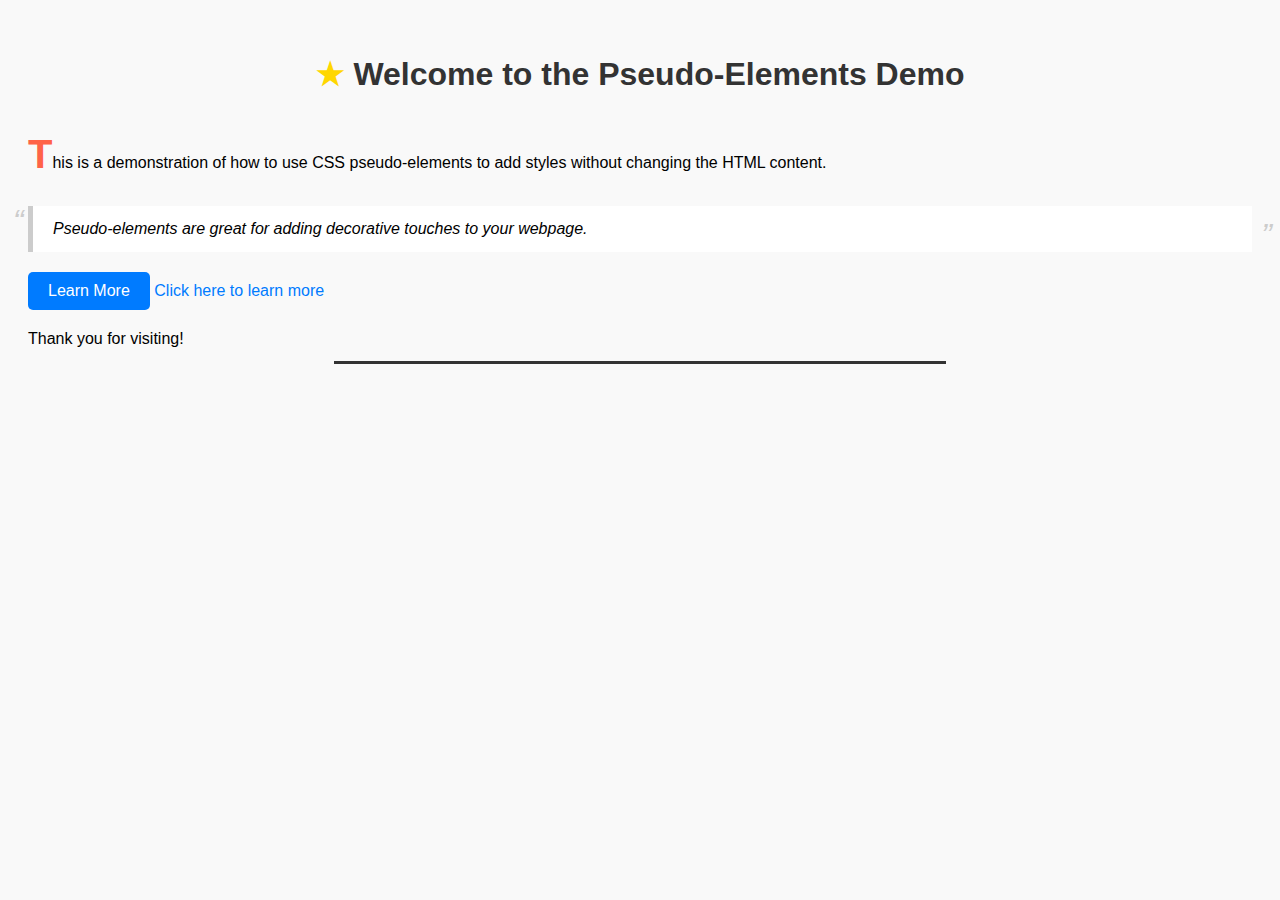
<file: week-2/W2-S2-AdvancedElements/5_Pseudo-Elements/example/index.htm>
<!DOCTYPE html>
<html lang="en">

<head>
    <meta charset="UTF-8">
    <meta name="viewport" content="width=device-width, initial-scale=1.0">
    <title>Pseudo Elements Demo</title>
    <link rel="stylesheet" href="./assets/css/style.css" />
</head>

<body>
    <header>
        <h1>Welcome to the Pseudo-Elements Demo</h1>
    </header>

    <main>
        <p class="intro">
            This is a demonstration of how to use CSS pseudo-elements to add styles without changing the HTML content.
        </p>

        <blockquote>
            Pseudo-elements are great for adding decorative touches to your webpage.
        </blockquote>

        <button class="cta-button">Learn More</button>

        <a href="#" class="cta-link">Click here to learn more</a>

    </main>

    <footer>
        <p>Thank you for visiting!</p>
    </footer>
</body>

</html>
</file>
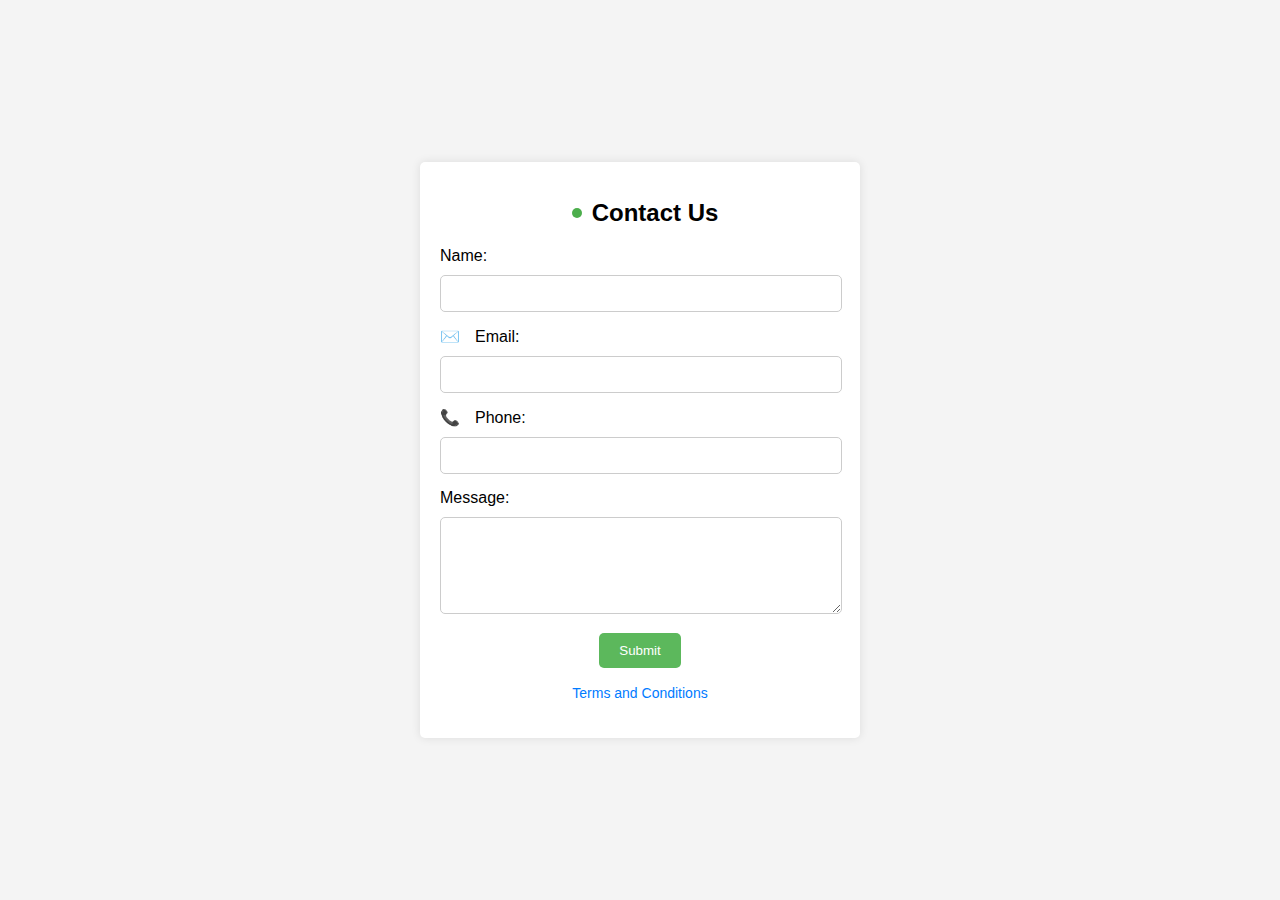
<file: week-2/W2-S2-AdvancedElements/5_Pseudo-Elements/exercise/index.htm>
<!DOCTYPE html>
<html lang="en">

<head>
    <meta charset="UTF-8">
    <meta name="viewport" content="width=device-width, initial-scale=1.0">
    <title>Contact Form</title>
    <link rel="stylesheet" href="./assets/css/style.css" />
</head>

<body>
    <div class="contact-form-container">
        <h1>Contact Us</h1>
        <form action="#" method="POST">
            <div class="form-group">
                <label for="name">Name:</label>
                <input type="text" id="name" name="name" required>
            </div>
            <div class="form-group">
                <label for="email" class="email-label">Email:</label>
                <input type="email" id="email" name="email" required>
            </div>
            <div class="form-group">
                <label for="phone" class="phone-label">Phone:</label>
                <input type="tel" id="phone" name="phone">
            </div>
            <div class="form-group">
                <label for="message">Message:</label>
                <textarea id="message" name="message" rows="5"></textarea>
            </div>
            <button type="submit">Submit</button>
        </form>

        <p><a href="#" class="terms-link">Terms and Conditions</a></p>
    </div>
</body>

</html>
</file>
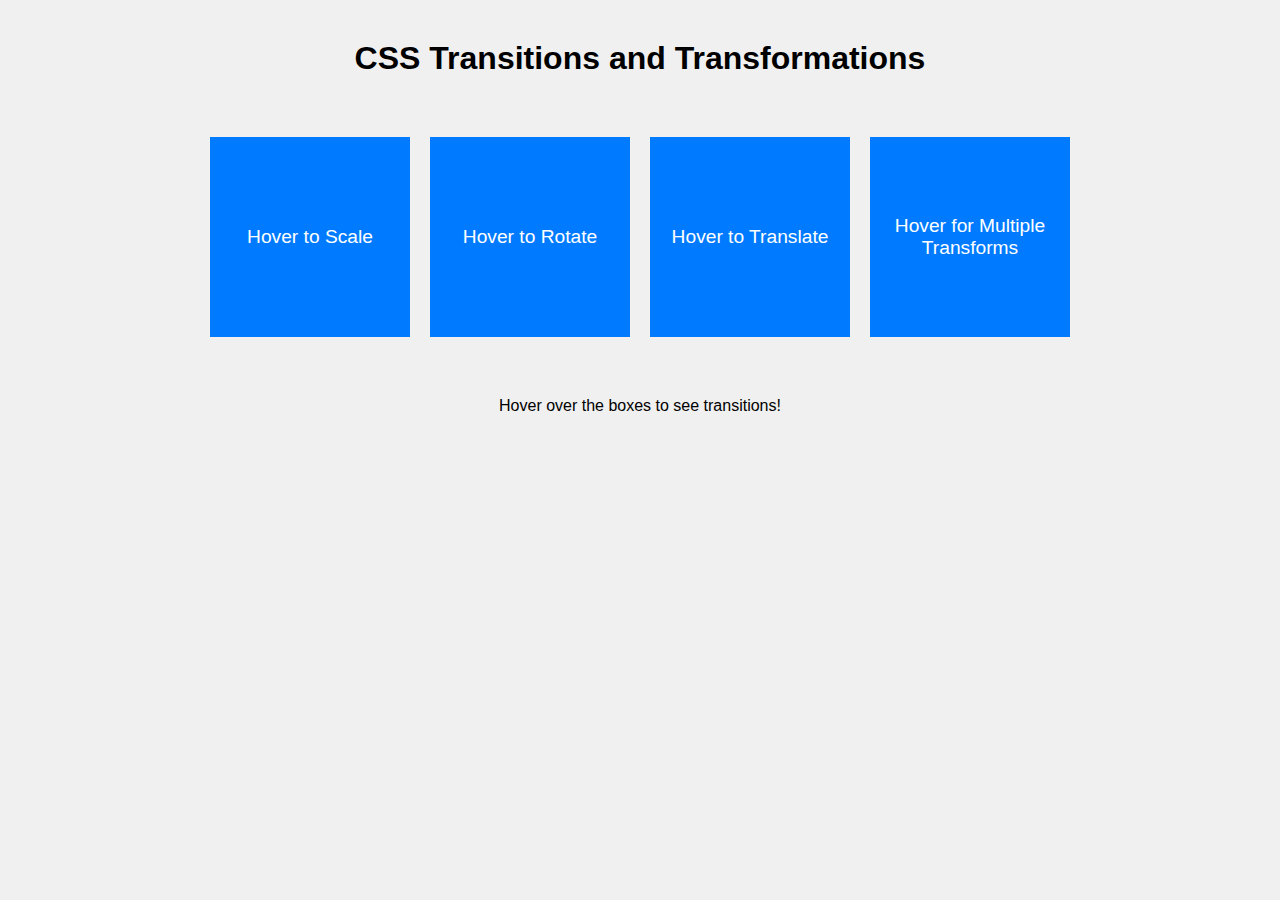
<file: week-2/W2-S2-AdvancedElements/6_Transitions/example/index.htm>
<!DOCTYPE html>
<html lang="en">

<head>
    <meta charset="UTF-8">
    <meta name="viewport" content="width=device-width, initial-scale=1.0">
    <title>CSS Transitions and Transformations</title>
    <link rel="stylesheet" href="./assets/css/style.css" />
</head>

<body>
    <header>
        <h1>CSS Transitions and Transformations</h1>
    </header>

    <main>
        <!-- Box with scale transformation -->
        <div class="box scale-box">
            Hover to Scale
        </div>

        <!-- Box with rotate transformation -->
        <div class="box rotate-box">
            Hover to Rotate
        </div>

        <!-- Box with translate transformation -->
        <div class="box translate-box">
            Hover to Translate
        </div>

        <!-- Box with multiple transformations -->
        <div class="box multi-transform-box">
            Hover for Multiple Transforms
        </div>
    </main>

    <footer>
        <p>Hover over the boxes to see transitions!</p>
    </footer>
</body>

</html>
</file>
<file: week-2/W2-S2-AdvancedElements/challenge/style.css>
.form__container {
    border: 1px solid grey;
    border-radius: 10px;
    padding: 10px;
    width: 300px;
}
h3 {
    text-align: center;
}
label {
    display: block;
    margin-bottom: 10px;
}
</file>
<file: week-2/W2-S1-BoxModel/1_CSSBoxModel/example/assets/css/style.css>
/* General Styles */
body {
    font-family: Arial, sans-serif;
    background-color: #f4f4f4;
    margin: 20px;
    padding: 0;
}

/* Header Styles */
header {
    text-align: center;
    padding: 20px;
    background-color: #007acc;
    color: white;
}

/* Box Model Demonstration */
.box-model-demo {
    width: 80%;
    padding: 20px;
    border: 5px solid #007acc;
    margin: 20px auto;
    background-color: #ffffff;
    box-shadow: 0 4px 8px rgba(0, 0, 0, 0.1);
}

.box-model-demo h2 {
    margin-top: 0;
    font-size: 24px;
    color: #007acc;
}

.box-model-demo p {
    margin-bottom: 0;
    font-size: 16px;
}

/* Footer Styles */
footer {
    padding: 10px;
    border-top: 3px solid #007acc;
    text-align: center;
    background-color: #e0e0e0;
    margin-top: 20px;
}
</file>
<file: week-2/W2-S1-BoxModel/1_CSSBoxModel/exercise/assets/css/style.css>
section {
    width: 600px;
    height: 600px;
    text-align: center;
    border: 15px solid black;
    margin: auto;
}
img {
    width: 200px;
    height: 200px;
    background-color: lightblue;
    
    /* Margin property */
    margin: 30px;
    /* Padding property */
    padding: 10px;
    /* Border property */
    
    border: 9px solid darkblue;
}
</file>
<file: week-2/W2-S1-BoxModel/2_BorderStyling/example/assets/css/style.css>
body {
    font-family: Arial, sans-serif;
    background-color: #f0f0f0;
    display: flex;
    justify-content: center;
    align-items: center;
    height: 100vh;
    margin: 0;
}

.container {
    display: flex;
    flex-wrap: wrap;
    gap: 20px;
}

.card {
    background-color: white;
    padding: 20px;
    width: 250px;
    height: 150px;
    display: flex;
    justify-content: center;
    align-items: center;
    text-align: center;
    font-size: 16px;
}

/* Different border styles */
.solid-border {
    border: 2px solid black;
}

.dashed-border {
    border: 2px dashed red;
}

.dotted-border {
    border: 2px dotted blue;
}

.double-border {
    border: 5px double green;
}

.groove-border {
    border: 4px groove orange;
}

/* Drop shadow examples */
.shadow-small {
    box-shadow: 2px 2px 5px rgba(0, 0, 0, 0.3);
}

.shadow-medium {
    box-shadow: 4px 4px 10px rgba(0, 0, 0, 0.5);
}

.shadow-large {
    box-shadow: 6px 6px 15px rgba(0, 0, 0, 0.7);
}
</file>
<file: week-2/W2-S1-BoxModel/3_CSSVariables/example/assets/css/style.css>
/* Define CSS variables for light and dark mode */
:root {
    --bg-color: #e81717;
    --text-color: #000000;
    --table-border-color: #dddddd;
    --header-bg-color: #f1f1f1;
    --header-text-color: #333333;
}

/* Dark mode variables */
.dark-mode {
    --bg-color: #2e2e2e;
    --text-color: #f1f1f1;
    --table-border-color: #555555;
    --header-bg-color: #444444;
    --header-text-color: #ffffff;
}


/* General page styling */
body {
    background-color: var(--bg-color);
    color: var(--text-color);
    font-family: Arial, sans-serif;
    margin: 0;
    padding: 0;
}

/* Header styling */
header {
    background-color: var(--header-bg-color);
    color: var(--header-text-color);
    padding: 20px;
    text-align: center;
}

/* Table styling */
table {
    width: 80%;
    margin: 20px auto;
    border-collapse: collapse;
}

table,
th,
td {
    border: 1px solid var(--table-border-color);
}

th,
td {
    padding: 12px;
    text-align: left;
}

th {
    background-color: var(--header-bg-color);
    color: var(--header-text-color);
}
</file>
<file: week-2/W2-S1-BoxModel/3_CSSVariables/exercise/assets/css/style.css>
:root {
    /* colors variables */
    --primary-color: #d90000;
    --text-color: #000000;
    --bg-color: #ffffff;
    --card-bg-color: #fff3f3;
    --card-header-color: #333333;
    --header-text-color: var(--bg-color);

    /* other variables */
    --card-padding: 20px;
    --primari-font-family: Arial, sans-serif;
    --h-font-family: Georgia, serif;
    --card-border-radius: 20px;
}

/* Dark mode variables */
.dark-mode {
    --primary-color: #2e2e2e;
    --text-color: #f1f1f1;
    --bg-color: var(--primary-color);
    --card-bg-color: #3e3d3d;
    --card-header-color: var(--text-color);
    --header-text-color: #cbc2c2;
}
/* Basic Page Styles */
body {
    font-family: var(--primari-font-family);
    margin: 0;
    padding: 0;
    background-color: var(--bg-color);
    /* Hardcoded white */
    color: var(--text-color);
    /* Hardcoded black */
}

/* Navigation Bar */
nav {
    background-color: var(--primary-color);
    /* Hardcoded red */
    padding: 15px;
    text-align: center;
}

nav ul {
    list-style-type: none;
    margin: 0;
    padding: 0;
}

nav ul li {
    display: inline;
    margin: 0 20px;
}

nav ul li a {
    text-decoration: none;
    color: var(--header-text-color);
    /* Hardcoded white */
    font-weight: bold;
}

/* Header Section */
header {
    text-align: center;
    background-color: var(--primary-color);
    /* Hardcoded red */
    color: var(--header-text-color);
    /* Hardcoded white */
    padding: 40px 0;
}

header h1 {
    margin: 0;
    font-family: var(--h-font-family);
}

.header-image {
    width: 100%;
}

/* Main Content */
.content {
    display: flex;
    justify-content: space-around;
    padding: 50px;
    background-color: var(--bg-color);
    /* Hardcoded white */
}

img {
    max-height:fit-content;
    width: 100%;
}

.box {
    width: 40%;
    padding: var(--card-padding);
    background-color: var(--card-bg-color);
    /* Light red background */
    border: 2px solid var(--primary-color);
    /* Hardcoded red border */
    color: var(--primary-color);
    /* Hardcoded red text */
    text-align: center;
    border-radius: var(--card-border-radius);
    box-shadow: var(--border-shadow);
}

.box h2 {
    margin-top: 0;
    color: var(--card-header-color);
    font-family: var(--h-font-family);
}

.box p {
    color: var(--text-color);
    /* Hardcoded black text */
}

a.option {
    color: var(--primary-color);
    /* Hardcoded red */
    text-decoration: none;
    width: 50%;
}
</file>
<file: week-2/W2-S2-AdvancedElements/4_Positioning/example/assets/css/style.css>
/* Basic styles */
body {
    font-family: Arial, sans-serif;
    margin: 0;
    padding: 0;
    line-height: 1.6;
}

h1 {
    text-align: center;
    margin-top: 100px;
}

.box {
    padding: 20px;
    margin: 20px;
    background-color: #f0f0f0;
    border: 1px solid #ccc;
}

/* Fixed Positioning */
.fixed-header {
    position: fixed;
    top: 0;
    left: 0;
    width: 100%;
    background-color: #333;
    color: white;
    padding: 10px;
    text-align: center;
    z-index: 1000;
}

/* Space to account for the fixed header */
.content {
    margin-top: 60px;
}

/* Static positioning (default) */
.static-box {
    position: static;
    background-color: #c1bf1d;
}

/* Relative positioning */
.relative-box {
    position: relative;
    top: 50px;
    left: 50px;
    background-color: #ff6347;
    color: white;
}

/* Absolute positioning inside a relatively positioned container */
.relative-container {
    position: relative;
    height: 150px;
    background-color: #eee;
    margin: 20px;
    padding: 20px;
    border: 2px dashed #aaa;
}

.absolute-box {
    position: absolute;
    top: 500px;
    left: 20px;
    width: 150px;
    background-color: #4682b4;
    color: white;
    text-align: center;
}

/* Sticky positioning */
.sticky-box {
    position: -webkit-sticky;
    /* For Safari */
    position: sticky;
    top: 0;
    background-color: #4caf50;
    padding: 20px;
    border: 1px solid #4caf50;
    color: white;
    text-align: center;
}

/* Additional scroll content */
.scroll-content {
    margin: 20px;
    padding: 20px;
    background-color: #f9f9f9;
    border: 1px solid #ddd;
}

/* Extra space to allow scrolling */
.extra-space {
    height: 600px;
}
</file>
<file: week-2/W2-S2-AdvancedElements/4_Positioning/exercise/assets/css/style.css>
/* General Styles */
* {
    margin: 0;
    padding: 0;
    box-sizing: border-box;
    font-family: Arial, sans-serif;
}

body {
    font-size: 16px;
    line-height: 1.5;
    color: #333;
}

/* Navigation */
.main-nav {
    
    top: 0;
    background-color: #333;
    color: white;
    padding: 10px 0;
    /* added fixed position */
    position: fixed;
    width: 100%;
}

.main-nav ul {
    display: flex;
    justify-content: center;
    list-style: none;
}

.main-nav ul li {
    margin: 0 15px;
}

.main-nav ul li a {
    color: white;
    text-decoration: none;
    font-weight: bold;
}

/* Header */
.main-header {
    text-align: center;
    padding: 50px 0;
    background-color: #f4f4f4;
    position: sticky;
    top: 50px;
}

.main-header h1 {
    font-size: 2.5rem;
}
.test {
    margin-top: 70px;
}

.main-header p {
    font-size: 1.2rem;
    margin-top: 10px;
}

/* Banner */
.banner {
    text-align: center;
    margin: 20px 0;
}

.banner img {
    max-width: 100%;
    height: auto;
}

/* Action Boxes */
.action-boxes {
    display: flex;
    justify-content: space-around;
    margin: 30px 0;
}

.action-box {
    background-color: #f4f4f4;
    padding: 30px;
    width: 30%;
    text-align: center;
    border: 1px solid #ccc;
}

.action-box:hover {
    background-color: #ddd;
}

/* Footer */
footer {
    background-color: #333;
    color: white;
    text-align: center;
    padding: 20px 0;
    position: sticky;
    bottom: 0;
}

/* Get in Touch (incorrect position) */
.get-in-touch {
    /* TODO need to fix this to bottom and right */

    /* Incorrect position */
    position: fixed;
    bottom: -5px;
    right: 0;
}

.get-in-touch img {
    width: 150px;
    height: auto;
}

/* TASK 1: Make the navigation sticky at the top */
/* TASK 2: Fix the "Get in Touch" button in the bottom-right */
</file>
<file: week-2/W2-S2-AdvancedElements/5_Pseudo-Elements/example/assets/css/style.css>
/* Basic styles */
body {
    font-family: Arial, sans-serif;
    line-height: 1.6;
    padding: 20px;
    background-color: #f9f9f9;
}


header h1 {
    font-size: 2rem;
    text-align: center;
    color: #333;
    position: relative;
}

/* ::before pseudo-element for <h1> */
header h1::before {
    content: "★ ";
    color: gold;
    font-size: 2rem;
}

/* Styling the first letter of the intro paragraph */
p.intro::first-letter {
    font-size: 2.5rem;
    color: #ff6347;
    font-weight: bold;
}

/* Styling blockquote with ::before and ::after */
blockquote {
    font-style: italic;
    margin: 20px 0;
    padding: 10px 20px;
    background-color: #fff;
    border-left: 5px solid #ccc;
    position: relative;
}

/* Add quotation marks with pseudo-elements */
blockquote::before {
    content: "“";
    font-size: 2rem;
    color: #ccc;
    position: absolute;
    top: -10px;
    left: -20px;
}

blockquote::after {
    content: "”";
    font-size: 2rem;
    color: #ccc;
    position: absolute;
    bottom: -10px;
    right: -20px;
}

/* Add a right arrow on button hover with ::after */
button.cta-button {
    padding: 10px 20px;
    background-color: #007BFF;
    color: white;
    border: none;
    border-radius: 5px;
    cursor: pointer;
    font-size: 1rem;
    position: relative;
}

button.cta-button:hover::after {
    content: " →";
    position: absolute;
    right: 10px;
}

/* Footer decoration with ::after */
footer p::after {
    content: "";
    display: block;
    height: 3px;
    width: 50%;
    background-color: #333;
    margin: 10px auto;
}

/* Links styles */
a {
    color: #007BFF;
    text-decoration: none;
}

a:hover {
    color:aqua;
    
}

a:visited {
    color: #333;
}
</file>
<file: week-2/W2-S2-AdvancedElements/5_Pseudo-Elements/exercise/assets/css/style.css>
/* General Styles */
body {
    font-family: Arial, sans-serif;
    margin: 0;
    padding: 0;
    background-color: #f4f4f4;
    display: flex;
    justify-content: center;
    align-items: center;
    height: 100vh;
}

.contact-form-container {
    background-color: white;
    padding: 20px;
    border-radius: 5px;
    box-shadow: 0 0 10px rgba(0, 0, 0, 0.1);
    width: 100%;
    max-width: 400px;
    text-align: center;
}

h1 {
    margin-bottom: 20px;
    font-size: 24px;
}
h1::before {
    content: '';
    display: inline-block;
    width: 10px;
    height: 10px;
    border-radius: 50%;
    background: #4cae4c;
    margin: 3px 10px;
}
.form-group {
    margin-bottom: 15px;
    text-align: left;
}

label {
    display: block;
    margin-bottom: 5px;
}

input,
textarea {
    width: 95%;
    padding: 10px;
    margin-top: 5px;
    border-radius: 5px;
    border: 1px solid #ccc;
}

button {
    background-color: #5cb85c;
    color: white;
    padding: 10px 20px;
    border: none;
    border-radius: 5px;
    cursor: pointer;
}

button:hover {
    background-color: #4cae4c;
}
.email-label::before {
    content: "✉️";
    padding-right: 15px;
}
.phone-label::before {
    content: "📞";
    padding-right: 15px;
}
/* Pseudo-elements for Email and Phone Labels */
/* Add ✉️ and 📞 icons before the labels */

/* Styling the Terms and Conditions Link */
.terms-link {
    color: #007bff;
    text-decoration: none;
    font-size: 14px;
}

/* Add hover and visited states for the link */
.terms-link:hover {
    color: #4cae4c;
}
.terms-link:visited {
    color: brown;
}
/* ::before pseudo-element for <h1> */
</file>
<file: week-2/W2-S2-AdvancedElements/6_Transitions/example/assets/css/style.css>
/* Basic styling */
body {
    font-family: Arial, sans-serif;
    margin: 0;
    padding: 0;
    text-align: center;
    background-color: #f0f0f0;
}

h1 {
    margin: 40px 0;
}

main {
    display: flex;
    justify-content: center;
    flex-wrap: wrap;
    gap: 20px;
    padding: 20px;
}

.box {
    width: 200px;
    height: 200px;
    background-color: #007BFF;
    color: white;
    display: flex;
    justify-content: center;
    align-items: center;
    font-size: 1.2rem;
    transition: all 0.4s ease;
    /* Smooth transitions */
    cursor: pointer;
}

/* Scale transformation */
.scale-box:hover {
    transform: scale(1.1);
    /* Enlarge the box */
    background-color: #0056b3;
    /* Change color */
}

/* Rotate transformation */
.rotate-box:hover {
    transform: rotate(45deg);
    /* Rotate the box */
    background-color: #28a745;
    /* Change color */
}

/* Translate (move) transformation */
.translate-box:hover {
    transform: translate(30px, 30px);
    /* Move the box */
    background-color: #ff6347;
    /* Change color */
}

/* Multiple transformations: scale and rotate */
.multi-transform-box:hover {
    transform: scale(1.1) rotate(15deg);
    /* Scale and rotate */
    background-color: #ffc107;
    /* Change color */
}

/* Footer styling */
footer {
    margin: 40px 0;
}
</file>
